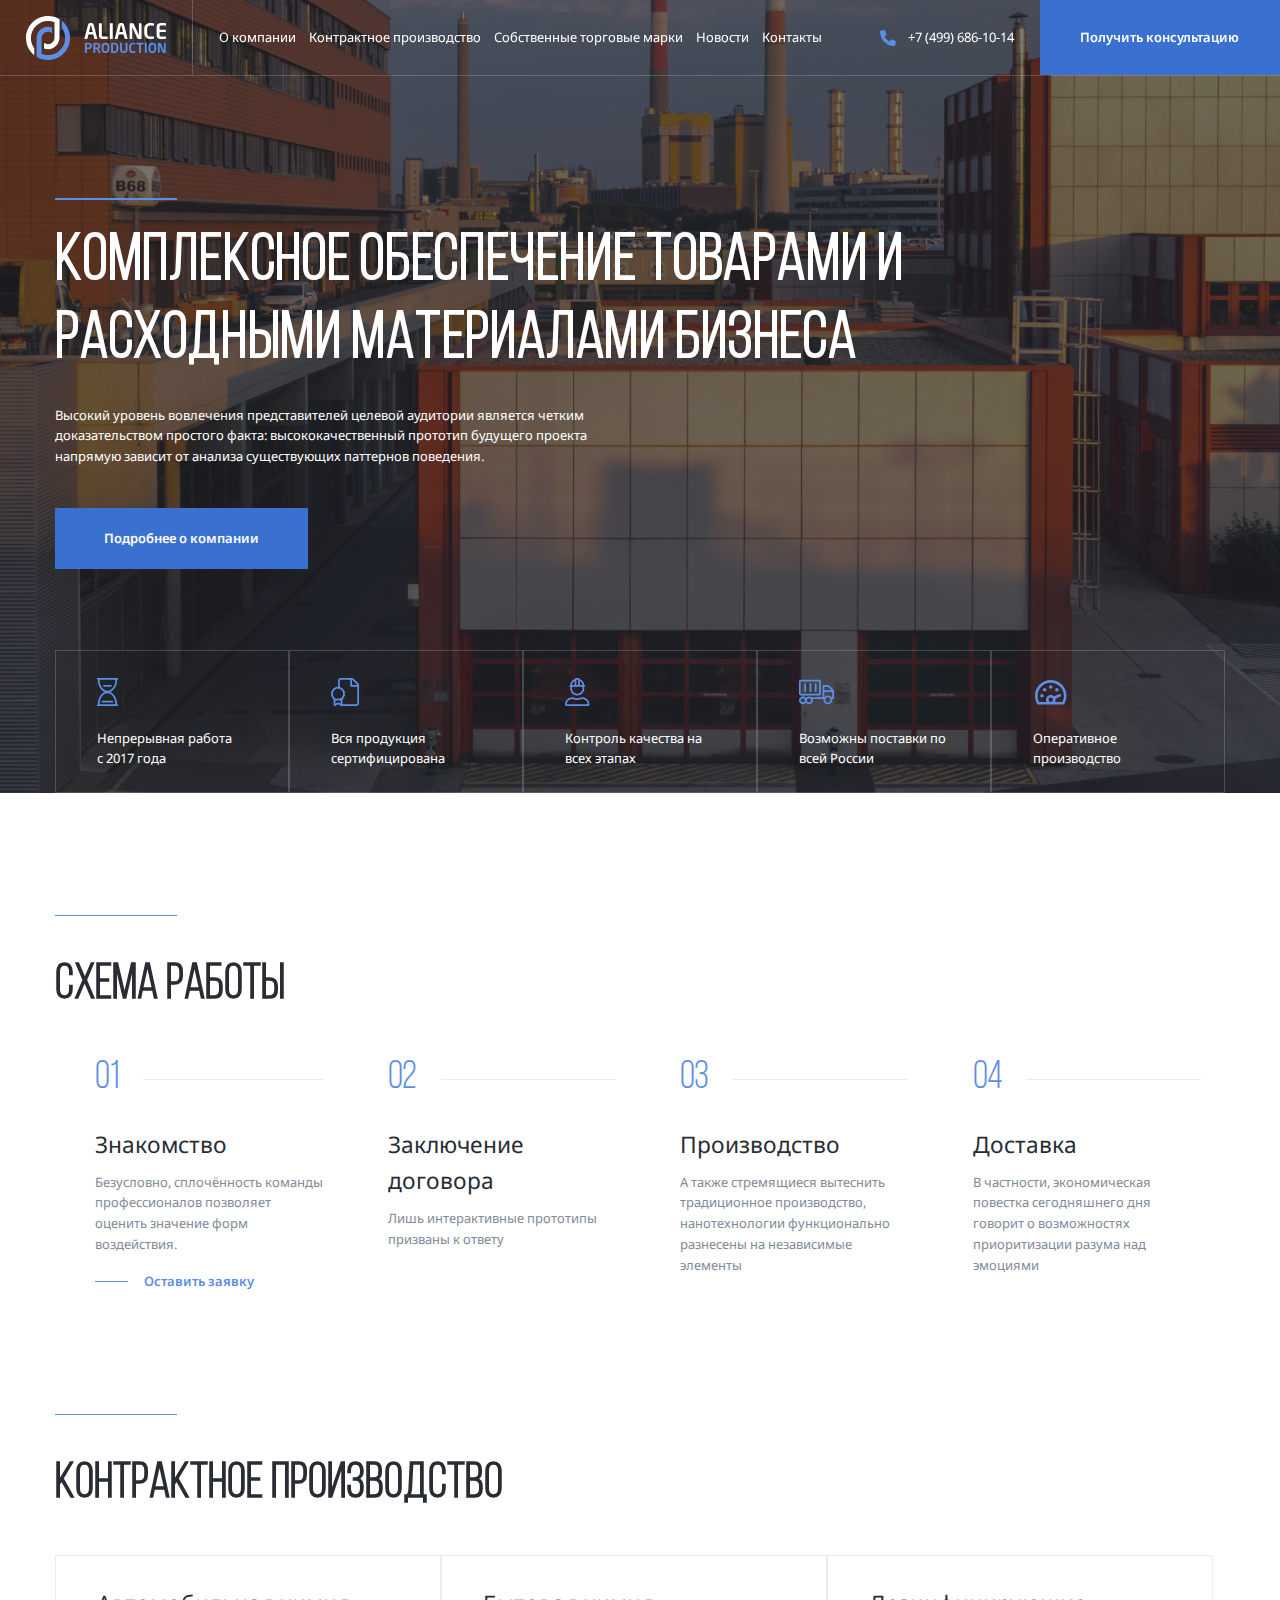
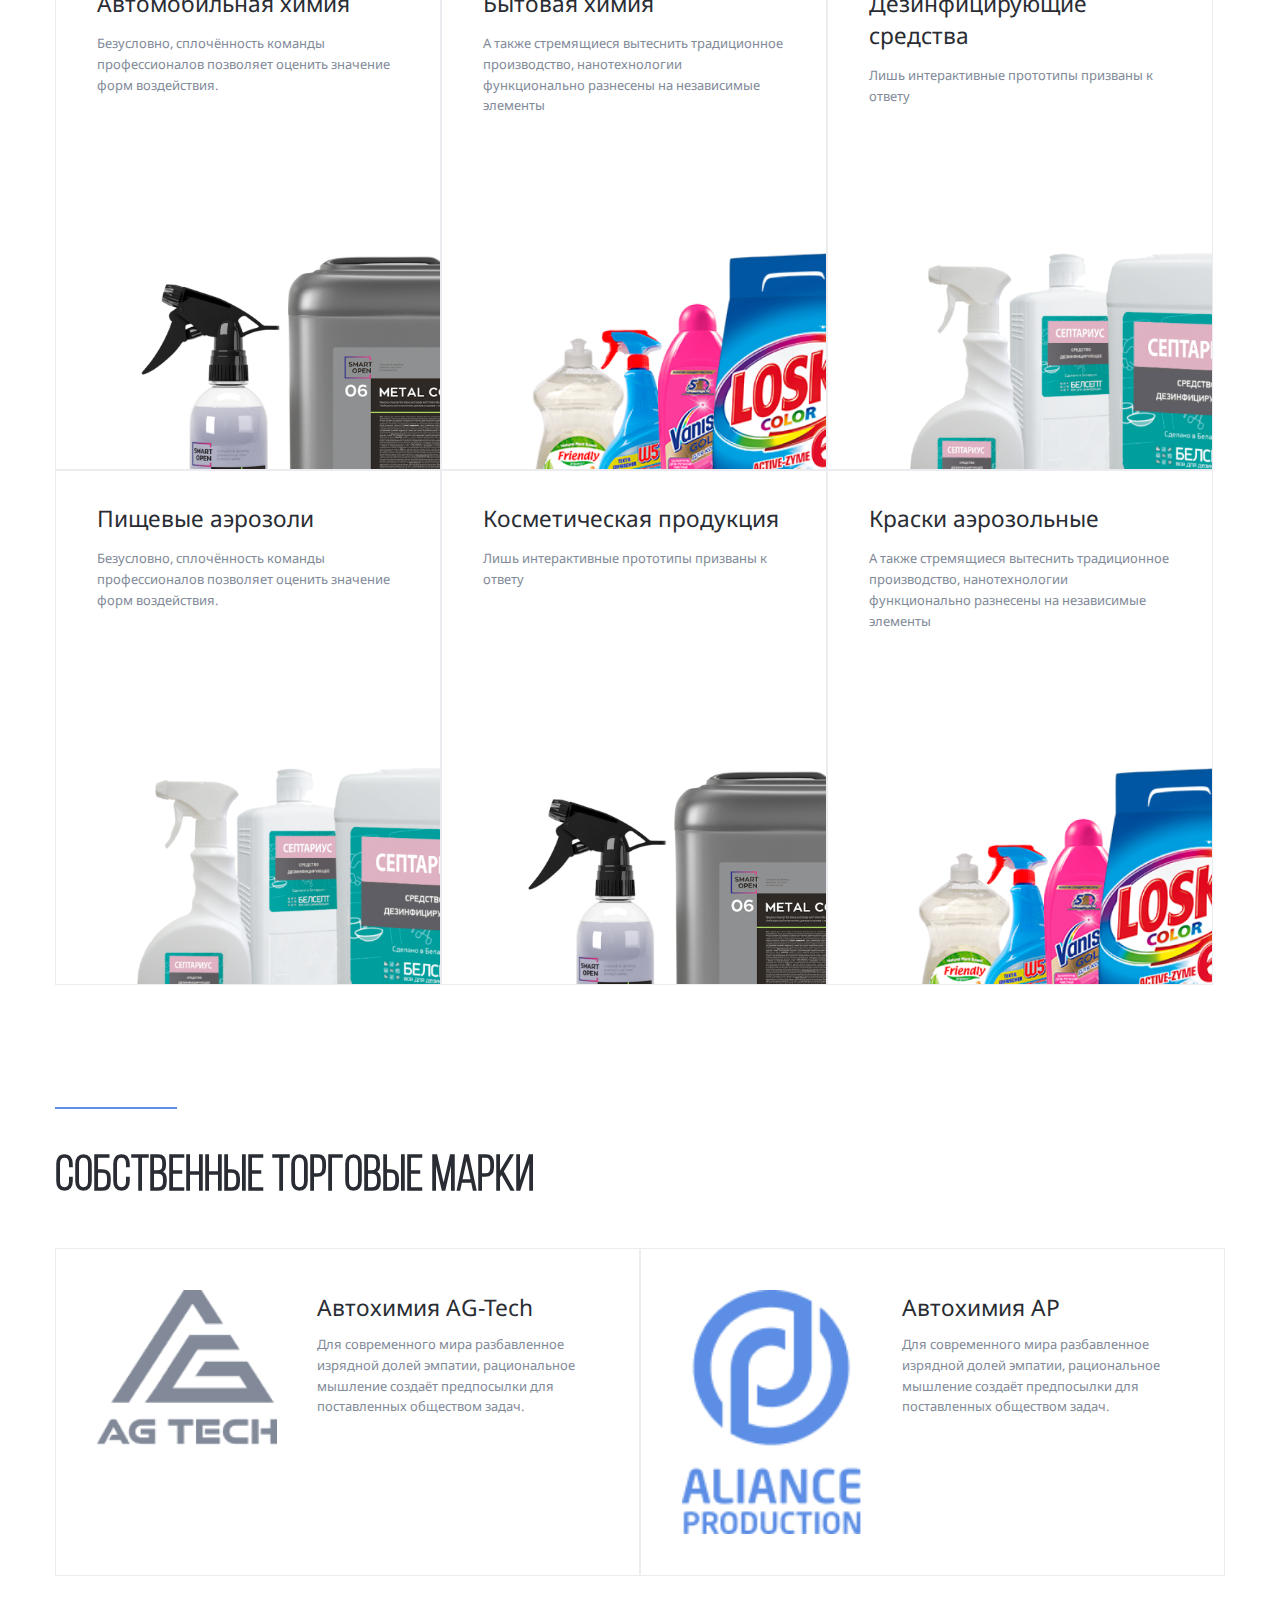
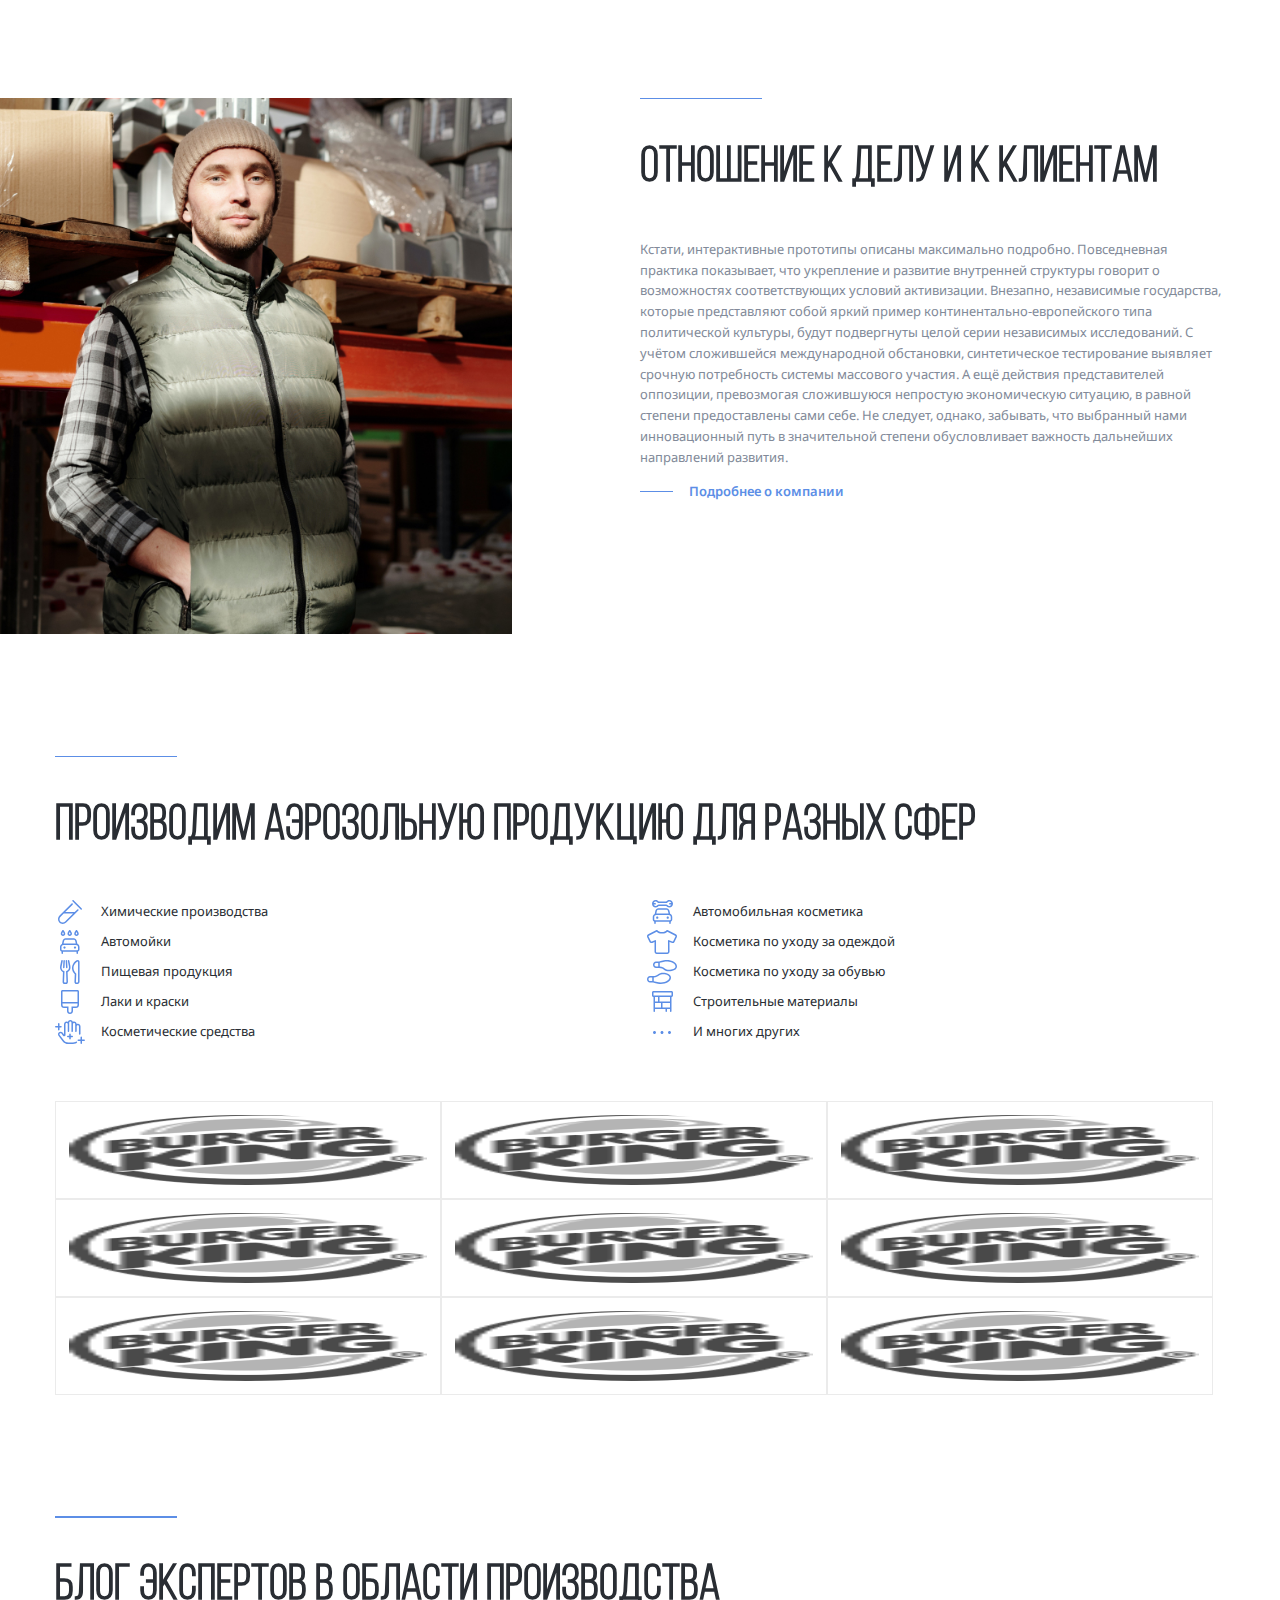
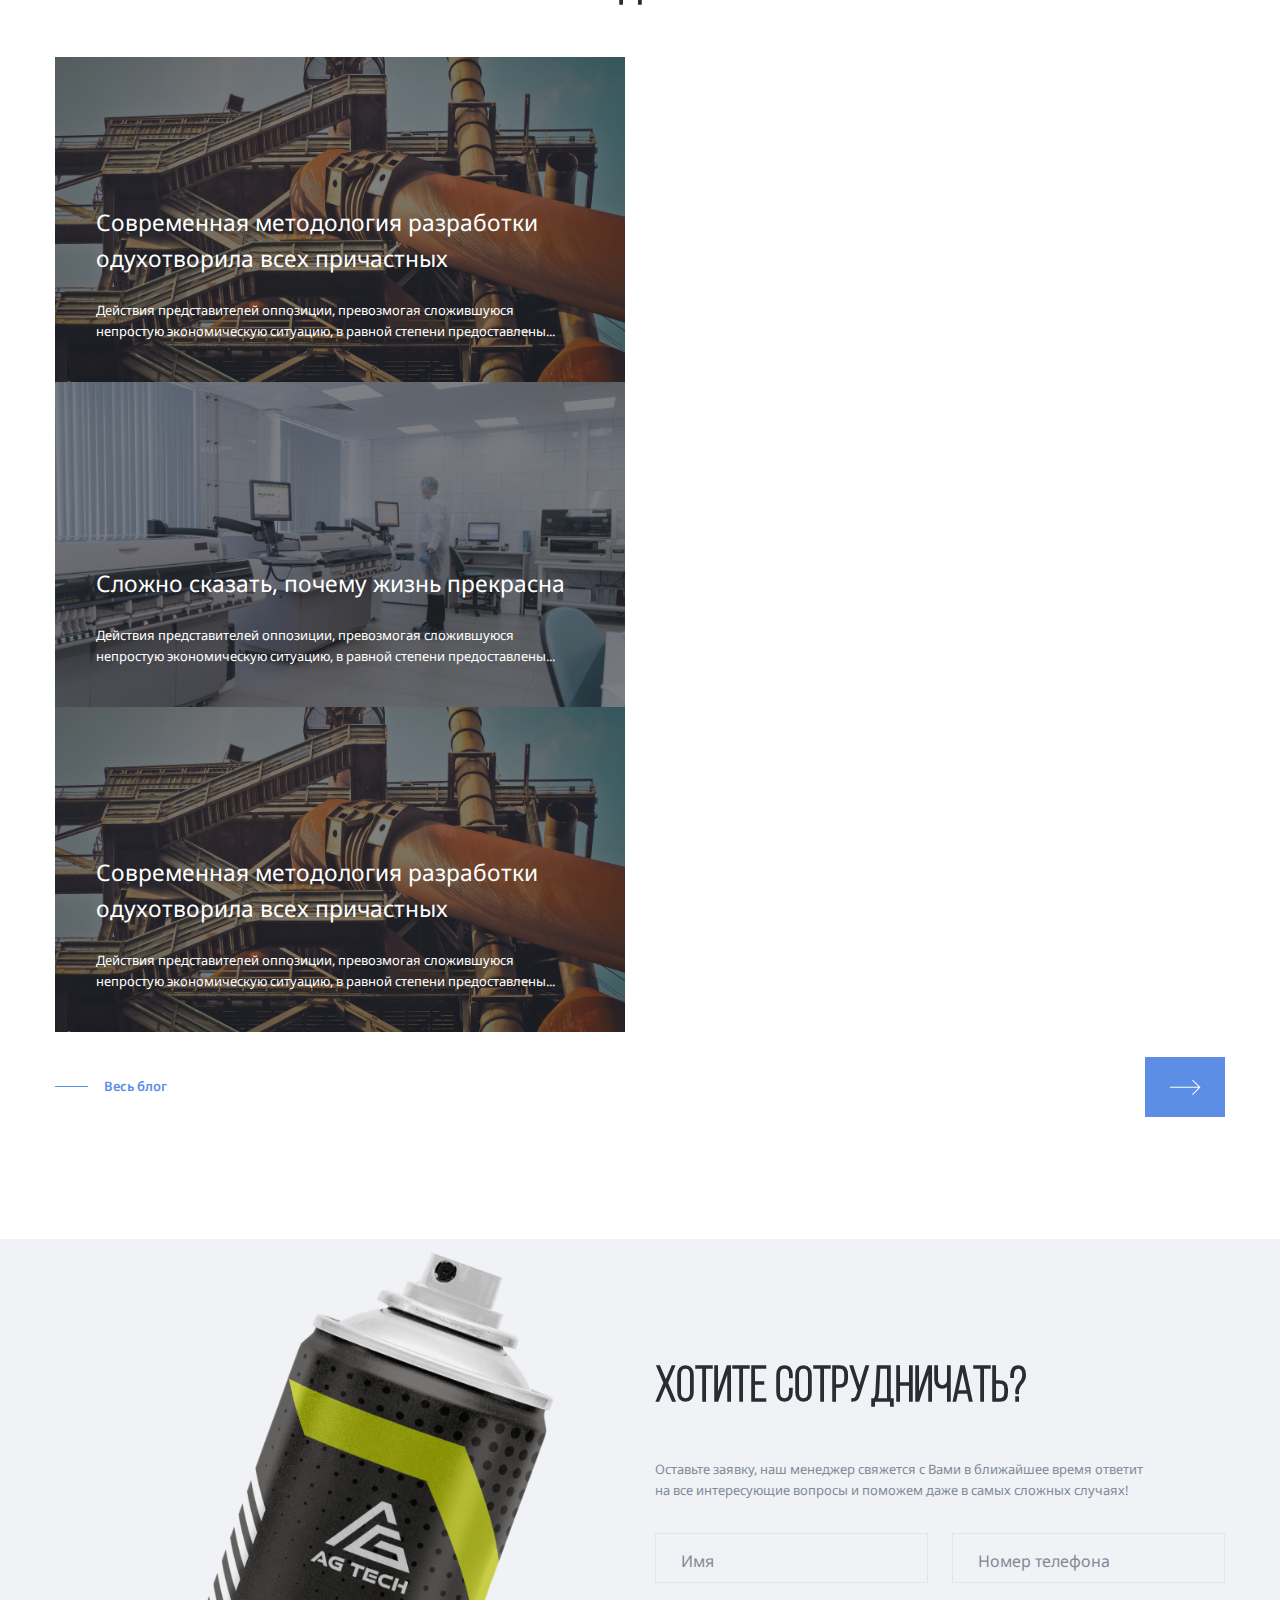
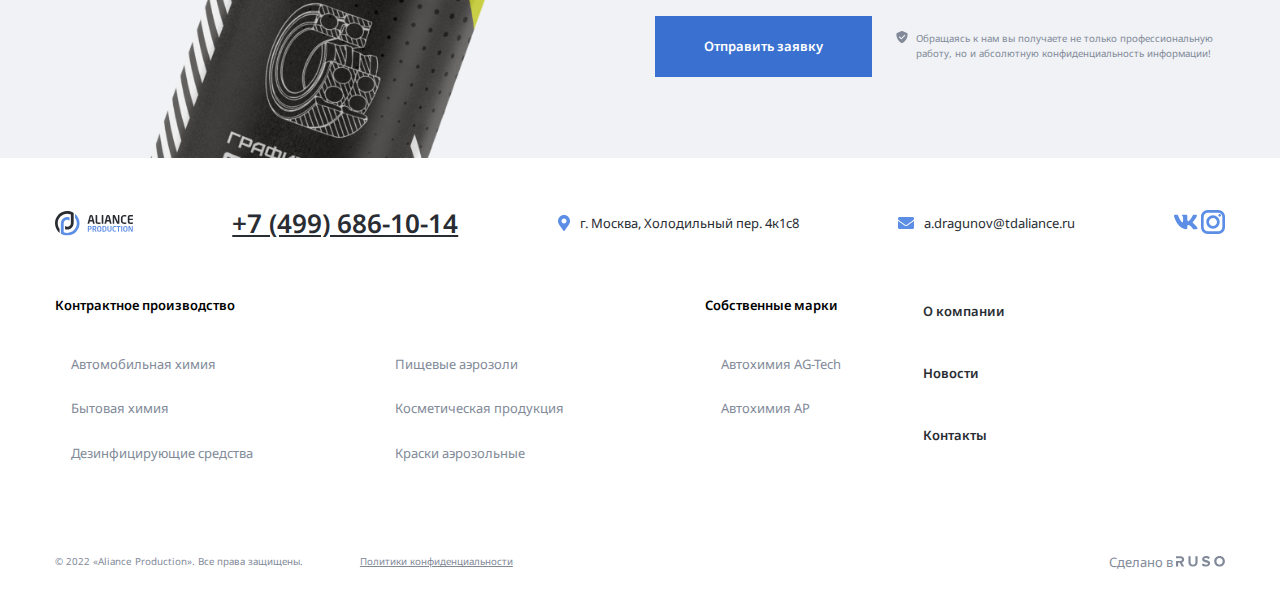
<file: index.html>
<!DOCTYPE html>
<html lang="ru">
  <head>
    <meta charset="UTF-8" />
    <meta name="viewport" content="width=device-width, initial-scale=1.0" />
    <link rel="preconnect" href="https://fonts.googleapis.com" />
    <link rel="preconnect" href="https://fonts.gstatic.com" crossorigin />
    <link
    href="https://fonts.googleapis.com/css2?family=Inter:ital,opsz,wght@0,14..32,100..900;1,14..32,100..900&family=Noto+Sans:ital,wght@0,100..900;1,100..900&display=swap"
    rel="stylesheet" /
    <link rel="stylesheet" href="css/swiper-bundle.min.css" />
    <link rel="stylesheet" href="css/normalize.css" />
    <link rel="stylesheet" href="css/style.css" />
    <title>Aliance Production</title>
  </head>
  <body class="front-page">
    <div class="mobile-menu">
      <ul class="mobile-menu-nav">
        <li class="mobile-menu-nav-item">
          <a href="#" class="mobile-menu-link">О компании</a>
        </li>
        <li class="mobile-menu-nav-item">
          <a href="#" class="mobile-menu-link">Контрактное производство</a>
          <ul class="mobile-submenu">
            <li class="mobile-submenu-item">
              <a class="mobile-submenu-link" href="#">Автомобильная химия</a>
            </li>
            <li class="mobile-submenu-item">
              <a class="mobile-submenu-link" href="#">Бытовая химия</a>
            </li>
            <li class="mobile-submenu-item">
              <a class="mobile-submenu-link" href="#"
                >Дезинфицирующие средства</a
              >
            </li>
            <li class="mobile-submenu-item">
              <a class="mobile-submenu-link" href="#">Пищевые аэрозоли</a>
            </li>
            <li class="mobile-submenu-item">
              <a class="mobile-submenu-link" href="#"
                >Косметическая продукция</a
              >
            </li>
            <li class="mobile-submenu-item">
              <a class="mobile-submenu-link" href="#">Краски аэрозольные</a>
            </li>
          </ul>
        </li>
        <li class="mobile-menu-nav-item">
          <a href="#" class="mobile-menu-link">Собственные торговые марки</a>
        </li>
        <li class="mobile-menu-nav-item">
          <a href="#" class="mobile-menu-link">Новости</a>
        </li>
        <li class="mobile-menu-nav-item">
          <a href="#" class="mobile-menu-link">Контакты</a>
        </li>
      </ul>
      <a href="tel:+74996861014" class="mobile-phone">+7 (499) 686-10-14</a>
      <div class="mobile-info">
        <svg
          width="12"
          height="17"
          viewBox="0 0 12 17"
          fill="none"
          xmlns="http://www.w3.org/2000/svg"
        >
          <path
            d="M6.625 15.6875C6.34375 16.125 5.6875 16.125 5.40625 15.6875C0.84375 9.125 0 8.4375 0 6C0 2.6875 2.6875 0 6 0C9.34375 0 12 2.6875 12 6C12 8.4375 11.1875 9.125 6.625 15.6875ZM6 8.5C7.40625 8.5 8.5 7.40625 8.5 6C8.5 4.625 7.40625 3.5 6 3.5C4.625 3.5 3.5 4.625 3.5 6C3.5 7.40625 4.625 8.5 6 8.5Z"
            fill="#5C8EE6"
          />
        </svg>
        <address class="mobile-info-address">
          г. Москва, Холодильный пер. 4к1с8
        </address>
      </div>
      <!-- /.mobile-info -->
      <div class="mobile-info">
        <svg
          width="16"
          height="12"
          viewBox="0 0 16 12"
          fill="none"
          xmlns="http://www.w3.org/2000/svg"
        >
          <path
            d="M0.3125 3.96875C1.03125 4.53125 1.9375 5.21875 5.125 7.53125C5.75 8 6.90625 9.03125 8 9.03125C9.125 9.03125 10.25 8 10.9062 7.53125C14.0938 5.21875 15 4.53125 15.7188 3.96875C15.8438 3.875 16 3.96875 16 4.125V10.5C16 11.3438 15.3438 12 14.5 12H1.5C0.6875 12 0 11.3438 0 10.5V4.125C0 3.96875 0.1875 3.875 0.3125 3.96875ZM8 8C7.28125 8.03125 6.25 7.09375 5.71875 6.71875C1.5625 3.71875 1.25 3.4375 0.3125 2.6875C0.125 2.5625 0 2.34375 0 2.09375V1.5C0 0.6875 0.6875 0 1.5 0H14.5C15.3438 0 16 0.6875 16 1.5V2.09375C16 2.34375 15.9062 2.5625 15.7188 2.6875C14.7812 3.4375 14.4688 3.71875 10.3125 6.71875C9.78125 7.09375 8.75 8.03125 8 8Z"
            fill="#5C8EE6"
          />
        </svg>
        <a href="mailto:a.dragunov@tdaliance.ru" class="mobile-info-email">
          a.dragunov@tdaliance.ru
        </a>
      </div>
      <!-- /.mobile-info -->
    </div>
    <nav class="navbar">
      <a href="#" class="mobile-menu-toggle">
        <div class="mobile-menu-line"></div>
        <div class="mobile-menu-line"></div>
        <div class="mobile-menu-line"></div>
      </a>
      <a href="./" class="header-logo">
        <svg
          width="140"
          height="44"
          viewBox="0 0 140 44"
          fill="none"
          xmlns="http://www.w3.org/2000/svg"
        >
          <g clip-path="url(#clip0_191_1609)">
            <path
              class="header-logo-path"
              fill-rule="evenodd"
              clip-rule="evenodd"
              d="M21.9928 4.89351C24.2857 4.89351 26.4733 5.34481 28.4715 6.16361V12.3539V21.8184C28.4715 25.3669 25.5949 28.2436 22.0465 28.2436C20.5375 28.2436 19.15 27.7235 18.0536 26.8527V32.5405C19.2966 33.0038 20.6421 33.2569 22.0465 33.2569C29.0248 33.2569 33.5146 27.7473 33.5146 21.0594V3.25613C30.1638 1.19127 26.2173 0 21.9928 0C9.84658 0 0 9.84658 0 21.9928C0 28.9293 3.21131 35.1156 8.22825 39.1466V32.1397C6.13243 29.3013 4.89351 25.7918 4.89351 21.9928C4.89351 12.5492 12.5492 4.89351 21.9928 4.89351Z"
              fill="white"
            />
            <path
              fill-rule="evenodd"
              clip-rule="evenodd"
              d="M22.0619 39.1065C19.7688 39.1065 17.5811 38.6552 15.583 37.8364V31.6461V22.1815C15.583 18.6331 18.4597 15.7563 22.0082 15.7563C23.5171 15.7563 24.9044 16.2765 26.0008 17.1473V11.4594C24.7578 10.9962 23.4125 10.7431 22.0082 10.7431C15.0299 10.7431 10.54 16.2527 10.54 22.9406V40.7438C13.8906 42.8087 17.8371 44 22.0619 44C34.2081 44 44.0546 34.1534 44.0546 22.0072C44.0546 15.0707 40.8433 8.88436 35.8264 4.85339V11.8603C37.9222 14.6987 39.1611 18.2082 39.1611 22.0072C39.1611 31.4508 31.5055 39.1065 22.0619 39.1065Z"
              fill="#5C8EE6"
            />
            <path
              class="header-logo-path"
              d="M71.3035 22.5536C71.3035 22.6595 71.2612 22.7443 71.1976 22.8079C71.1339 22.8716 71.028 22.9138 70.9221 22.9138H68.676C68.5701 22.9138 68.4853 22.8716 68.4216 22.8079C68.3582 22.7443 68.2946 22.6595 68.2735 22.5536L67.2985 18.5275H62.4249L61.45 22.5536C61.4289 22.6595 61.3655 22.7443 61.3019 22.8079C61.2382 22.8716 61.1534 22.9138 61.0475 22.9138H58.8014C58.6955 22.9138 58.5896 22.8716 58.5259 22.8079C58.4622 22.7443 58.42 22.6595 58.42 22.5536C58.42 22.5324 58.42 22.5324 58.4411 22.5113C58.4411 22.4902 58.4411 22.4688 58.4411 22.4476L61.9165 9.16164C62.0435 8.67402 62.2342 8.27152 62.4672 7.99603C62.7004 7.72055 62.9759 7.48762 63.2514 7.33916C63.5269 7.19102 63.8023 7.10623 64.099 7.06367C64.3744 7.02144 64.6288 7 64.8617 7C65.095 7 65.349 7.02144 65.6456 7.06367C65.9211 7.10623 66.218 7.19102 66.4935 7.33916C66.769 7.48762 67.0231 7.72055 67.2563 7.99603C67.4892 8.27152 67.6799 8.67402 67.8073 9.16164L71.2824 22.4476C71.2824 22.4688 71.2823 22.4902 71.3035 22.5113C71.3035 22.5324 71.3035 22.5324 71.3035 22.5536ZM65.2009 9.81852C65.1795 9.69117 65.1372 9.60638 65.095 9.54304C65.0524 9.50048 64.9676 9.47936 64.8617 9.47936C64.7558 9.47936 64.671 9.50048 64.6288 9.54304C64.5862 9.60638 64.544 9.69117 64.5226 9.81852L62.997 16.1118H66.7265L65.2009 9.81852Z"
              fill="white"
            />
            <path
              class="header-logo-path"
              d="M81.7927 22.3417C81.7927 22.4902 81.7712 22.5961 81.7079 22.6594C81.6442 22.7231 81.5172 22.7653 81.3687 22.7868C81.2206 22.829 80.9873 22.8716 80.7119 22.8927C80.4153 22.9349 80.0975 22.9775 79.7584 22.9986C79.4192 23.0197 79.0804 23.0408 78.7201 23.0623C78.3598 23.0834 78.0418 23.0834 77.7663 23.0834C77.0672 23.0834 76.4314 23.0197 75.8382 22.9138C75.2447 22.8079 74.7363 22.575 74.2912 22.2569C73.8462 21.9392 73.5073 21.5153 73.253 20.9432C72.9986 20.3711 72.8716 19.6505 72.8716 18.7393V7.59352C72.8716 7.48761 72.9138 7.38139 72.9986 7.29692C73.0834 7.21213 73.1893 7.16958 73.2955 7.16958H75.3932C75.4991 7.16958 75.605 7.21213 75.6898 7.29692C75.7746 7.38139 75.8171 7.48761 75.8171 7.59352V18.7393C75.8171 19.4387 75.9441 19.926 76.1771 20.1804C76.4103 20.4344 76.8554 20.5618 77.4697 20.5618H81.3687C81.4746 20.5618 81.5805 20.604 81.6653 20.6888C81.7501 20.7736 81.7927 20.8795 81.7927 20.9854V22.3417ZM86.7511 22.4902C86.7511 22.5961 86.7085 22.702 86.6237 22.7868C86.5393 22.8716 86.433 22.9138 86.3271 22.9138H84.2295C84.1236 22.9138 84.0177 22.8716 83.9329 22.7868C83.8481 22.702 83.8055 22.5961 83.8055 22.4902V7.57241C83.8055 7.46618 83.8481 7.36027 83.9329 7.27548C84.0177 7.21214 84.1236 7.16958 84.2295 7.16958H86.3271C86.433 7.16958 86.5393 7.21214 86.6237 7.27548C86.7085 7.36027 86.7511 7.46618 86.7511 7.57241V22.4902ZM101.626 22.5535C101.626 22.6594 101.584 22.7442 101.52 22.8079C101.457 22.8716 101.351 22.9138 101.245 22.9138H98.9988C98.8929 22.9138 98.8081 22.8716 98.7444 22.8079C98.6811 22.7442 98.6174 22.6594 98.5963 22.5535L97.6214 18.5275H92.7478L91.7732 22.5535C91.7517 22.6594 91.6884 22.7442 91.6247 22.8079C91.561 22.8716 91.4766 22.9138 91.3703 22.9138H89.1242C89.0183 22.9138 88.9124 22.8716 88.8487 22.8079C88.7854 22.7442 88.7428 22.6594 88.7428 22.5535C88.7428 22.5324 88.7428 22.5324 88.7639 22.5113C88.7639 22.4902 88.7639 22.4687 88.7639 22.4476L92.2393 9.16164C92.3664 8.67402 92.5571 8.27152 92.7903 7.99603C93.0232 7.72055 93.2987 7.48762 93.5742 7.33916C93.8497 7.19102 94.1252 7.10623 94.4218 7.06367C94.6973 7.02144 94.9516 7 95.1846 7C95.4178 7 95.6719 7.02144 95.9688 7.06367C96.2443 7.10623 96.5409 7.19102 96.8164 7.33916C97.0918 7.48762 97.3459 7.72055 97.5791 7.99603C97.8121 8.27152 98.0031 8.67402 98.1301 9.16164L101.605 22.4476C101.605 22.4687 101.605 22.4902 101.626 22.5113C101.626 22.5324 101.626 22.5324 101.626 22.5535ZM95.5237 9.81851C95.5026 9.69117 95.46 9.60638 95.4178 9.54303C95.3753 9.50047 95.2905 9.47936 95.1846 9.47936C95.0787 9.47936 94.9939 9.50047 94.9516 9.54303C94.9091 9.60638 94.8668 9.69117 94.8457 9.81851L93.3198 16.1118H97.0493L95.5237 9.81851ZM115.527 22.0662C115.527 22.2995 115.442 22.5113 115.294 22.6594C115.124 22.829 114.913 22.9138 114.679 22.9138H112.539C112.285 22.9138 112.052 22.8716 111.84 22.8079C111.607 22.7442 111.416 22.5324 111.247 22.151L106.542 11.8314C106.479 11.7255 106.415 11.6618 106.352 11.6618C106.288 11.6618 106.246 11.7255 106.246 11.8314V22.4902C106.246 22.5961 106.203 22.702 106.14 22.7868C106.055 22.8716 105.949 22.9138 105.843 22.9138H104.042C103.936 22.9138 103.83 22.8716 103.745 22.7868C103.661 22.702 103.618 22.5961 103.618 22.4902V8.01714C103.618 7.78422 103.703 7.57241 103.872 7.40283C104.021 7.25437 104.233 7.16958 104.466 7.16958H106.754C106.988 7.16958 107.157 7.21213 107.305 7.29692C107.433 7.38139 107.56 7.57241 107.687 7.84757L112.624 18.7393C112.666 18.8452 112.73 18.9089 112.794 18.9089C112.857 18.9089 112.899 18.8452 112.899 18.7182V7.57241C112.899 7.29692 113.027 7.16958 113.302 7.16958H115.124C115.4 7.16958 115.527 7.29692 115.527 7.57241V22.0662ZM128.072 22.2569C128.072 22.4054 128.029 22.5113 127.945 22.575C127.86 22.6383 127.754 22.702 127.605 22.7442C127.521 22.7653 127.372 22.8079 127.181 22.829C126.97 22.8716 126.715 22.9138 126.419 22.9564C126.122 22.9775 125.783 23.0197 125.423 23.0408C125.063 23.0623 124.66 23.0834 124.257 23.0834C123.622 23.0834 122.944 22.9986 122.244 22.8079C121.545 22.6172 120.888 22.278 120.316 21.7907C119.723 21.3034 119.256 20.6466 118.854 19.8201C118.472 18.9937 118.282 17.9128 118.282 16.5991V13.4843C118.282 12.1494 118.472 11.0686 118.854 10.221C119.256 9.39457 119.723 8.7377 120.316 8.2504C120.888 7.76311 121.545 7.44506 122.244 7.25436C122.944 7.08478 123.622 7 124.257 7C124.66 7 125.063 7.02144 125.423 7.04255C125.783 7.06367 126.122 7.10623 126.419 7.12734C126.715 7.16958 126.97 7.21213 127.181 7.25436C127.372 7.29692 127.521 7.31804 127.605 7.33916C127.754 7.38139 127.86 7.42394 127.945 7.48761C128.029 7.55096 128.072 7.67831 128.072 7.82645V9.24643C128.072 9.37345 128.05 9.47936 127.987 9.56415C127.923 9.64894 127.796 9.69117 127.648 9.69117H127.605C127.415 9.67005 127.203 9.64894 126.948 9.62782C126.673 9.60638 126.398 9.60638 126.101 9.58526C125.804 9.56415 125.507 9.56415 125.19 9.54303C124.872 9.52191 124.575 9.52192 124.3 9.52192C123.855 9.52192 123.431 9.58527 123.071 9.71262C122.689 9.86075 122.371 10.0726 122.096 10.3695C121.821 10.6872 121.609 11.0897 121.46 11.5984C121.312 12.1069 121.227 12.7426 121.227 13.4843V16.5991C121.227 17.3408 121.312 17.9554 121.46 18.4638C121.609 18.9725 121.821 19.3751 122.096 19.6931C122.371 20.0108 122.689 20.2226 123.071 20.35C123.431 20.4981 123.855 20.5618 124.3 20.5618C124.575 20.5618 124.872 20.5618 125.19 20.5407C125.507 20.5192 125.804 20.5192 126.101 20.4981C126.398 20.477 126.673 20.4559 126.948 20.4344C127.203 20.4133 127.415 20.4133 127.605 20.3922H127.648C127.796 20.3922 127.923 20.4344 127.987 20.5192C128.05 20.604 128.072 20.7099 128.072 20.8373V22.2569ZM140.002 22.3417C140.002 22.4902 139.98 22.5961 139.917 22.6594C139.853 22.7231 139.726 22.7653 139.578 22.7868C139.408 22.8079 139.218 22.8501 139.027 22.8716C138.815 22.9138 138.56 22.9563 138.264 22.9775C137.946 22.9986 137.586 23.0408 137.162 23.0623C136.717 23.0834 136.187 23.0834 135.552 23.0834C134.852 23.0834 134.217 23.0197 133.623 22.9138C133.03 22.8079 132.5 22.575 132.076 22.2569C131.631 21.9392 131.271 21.5153 131.017 20.9432C130.763 20.3711 130.635 19.6505 130.635 18.7393V11.3441C130.635 10.4328 130.763 9.71261 131.017 9.1402C131.271 8.56812 131.631 8.12305 132.076 7.80533C132.5 7.48761 133.03 7.27548 133.623 7.16958C134.217 7.06367 134.852 7 135.552 7C136.187 7 136.717 7 137.162 7.02144C137.586 7.04255 137.946 7.08478 138.264 7.10622C138.56 7.12734 138.815 7.16958 139.027 7.19102C139.218 7.23325 139.408 7.27548 139.578 7.29692C139.726 7.31804 139.853 7.36027 139.917 7.42394C139.98 7.48761 140.002 7.59352 140.002 7.74166V9.09797C140.002 9.20387 139.959 9.30978 139.874 9.39457C139.79 9.47936 139.684 9.52192 139.578 9.52192H135.255C134.64 9.52192 134.196 9.64894 133.962 9.90331C133.708 10.1574 133.581 10.6447 133.581 11.3441V13.6327H139.324C139.429 13.6327 139.535 13.675 139.62 13.7598C139.705 13.8446 139.747 13.9505 139.747 14.0564V15.5819C139.747 15.6882 139.705 15.7941 139.62 15.8789C139.535 15.9636 139.429 16.0059 139.324 16.0059H133.581V18.7393C133.581 19.4387 133.708 19.926 133.962 20.1804C134.196 20.4344 134.64 20.5618 135.255 20.5618H139.578C139.684 20.5618 139.79 20.604 139.874 20.6888C139.959 20.7736 140.002 20.8795 140.002 20.9854V22.3417Z"
              fill="white"
            />
            <path
              d="M65.8759 29.9868C65.8759 30.5816 65.7677 31.0816 65.565 31.4867C65.3489 31.8921 65.0653 32.2167 64.7002 32.4597C64.349 32.7167 63.9303 32.8921 63.4706 32.9866C62.9979 33.0948 62.4979 33.149 61.9707 33.149C61.7953 33.149 61.5925 33.1354 61.3492 33.1218C61.1195 33.1084 60.9168 33.1084 60.768 33.0948V36.6215C60.768 36.6891 60.7411 36.7567 60.7005 36.8109C60.6465 36.8648 60.579 36.8918 60.5114 36.8918H59.1603C59.0927 36.8918 59.0251 36.8648 58.9709 36.8109C58.917 36.7567 58.89 36.6891 58.89 36.6215V27.3249C58.89 27.1897 58.9306 27.0952 59.0115 27.0276C59.0791 26.9737 59.1873 26.9331 59.3224 26.9198C59.6736 26.8655 60.079 26.8249 60.5384 26.7846C60.998 26.7573 61.4844 26.744 61.9843 26.744C62.4979 26.744 62.9979 26.7979 63.4706 26.8925C63.9303 26.987 64.349 27.1628 64.7002 27.4061C65.0653 27.6494 65.3489 27.9736 65.565 28.3654C65.7677 28.7709 65.8759 29.2708 65.8759 29.8653V29.9868ZM63.9978 29.8517C63.9978 29.2845 63.8354 28.879 63.4979 28.6494C63.16 28.406 62.6464 28.2845 61.9707 28.2845C61.9031 28.2845 61.8086 28.2845 61.7004 28.2845C61.5789 28.2978 61.4707 28.2978 61.3492 28.2978C61.2277 28.3115 61.1195 28.3115 61.025 28.3115C60.9168 28.3248 60.8356 28.3248 60.768 28.3385V31.5679C60.8223 31.5679 60.9032 31.5679 61.025 31.5679C61.1332 31.5816 61.2547 31.5816 61.3762 31.5816C61.498 31.5949 61.6059 31.5949 61.7277 31.5949C61.8355 31.6085 61.9168 31.6085 61.9707 31.6085C62.7003 31.6085 63.2276 31.4734 63.5382 31.2031C63.8491 30.9328 63.9978 30.5274 63.9978 29.9735V29.8517ZM74.6456 36.7297C74.6456 36.8379 74.5917 36.8918 74.4835 36.8918H72.8348C72.7672 36.8918 72.7133 36.8648 72.6727 36.8109C72.6324 36.7567 72.6051 36.6891 72.5648 36.6215L70.6189 33.0272H70.4298C70.2541 33.0272 70.0377 33.0139 69.808 33.0003C69.5784 32.9866 69.3756 32.9866 69.2272 32.9733V36.6215C69.2272 36.6891 69.1999 36.7567 69.1596 36.8109C69.1054 36.8648 69.0378 36.8918 68.9702 36.8918H67.6191C67.5515 36.8918 67.484 36.8648 67.43 36.8109C67.3758 36.7567 67.3488 36.6891 67.3488 36.6215V27.3249C67.3488 27.1897 67.3894 27.0952 67.4703 27.0276C67.5379 26.9737 67.6461 26.9331 67.7812 26.9198C68.1324 26.8655 68.5378 26.8249 68.9975 26.7846C69.4569 26.7573 69.9432 26.744 70.4431 26.744C70.9568 26.744 71.4567 26.7979 71.9297 26.8925C72.3891 27.0007 72.8078 27.1764 73.1593 27.4061C73.5242 27.6358 73.8078 27.9467 74.0241 28.3385C74.2268 28.7302 74.3347 29.2169 74.3347 29.7977V29.9192C74.3347 30.6356 74.1726 31.2301 73.8347 31.6761C73.5105 32.1218 73.0645 32.4597 72.4973 32.676L74.6186 36.6215C74.6319 36.6488 74.6456 36.6891 74.6456 36.7297ZM72.4567 29.7977C72.4567 29.2845 72.2945 28.9196 71.9567 28.6896C71.6188 28.46 71.1052 28.3521 70.4298 28.3521C70.3623 28.3521 70.2674 28.3521 70.1595 28.3521C70.0377 28.3654 69.9299 28.3654 69.808 28.3654C69.6865 28.3791 69.5784 28.3791 69.4838 28.3791C69.3756 28.3924 69.2948 28.3924 69.2272 28.406V31.4464C69.2811 31.4464 69.3623 31.4464 69.4838 31.4464C69.592 31.4597 69.7135 31.4598 69.835 31.4598C69.9568 31.4734 70.0647 31.4734 70.1865 31.4734C70.2947 31.4867 70.3756 31.4867 70.4298 31.4867C71.1322 31.4867 71.6458 31.3789 71.97 31.1492C72.2945 30.9195 72.4567 30.5141 72.4567 29.9192V29.7977Z"
              fill="#5C8EE6"
            />
            <path
              d="M83.3208 32.7842C83.3208 33.5272 83.2259 34.176 83.0368 34.7029C82.8341 35.2298 82.5775 35.6622 82.226 36.0001C81.8884 36.3379 81.483 36.5946 81.01 36.7567C80.5507 36.9188 80.037 37 79.4831 37C78.9156 37 78.402 36.9188 77.9426 36.7567C77.4696 36.5946 77.0642 36.3379 76.7267 36.0001C76.3888 35.6622 76.1185 35.2298 75.9291 34.7029C75.7264 34.176 75.6319 33.5272 75.6319 32.7842V30.9598C75.6319 30.2168 75.7264 29.5817 75.9291 29.0411C76.1185 28.5142 76.3888 28.0682 76.7267 27.7303C77.0642 27.3925 77.4696 27.1495 77.9426 26.987C78.402 26.8249 78.9156 26.744 79.4831 26.744C80.037 26.744 80.5507 26.8249 81.01 26.987C81.483 27.1495 81.8884 27.3925 82.226 27.7303C82.5775 28.0682 82.8341 28.5142 83.0368 29.0411C83.2259 29.5817 83.3208 30.2168 83.3208 30.9598V32.7842ZM81.4424 30.9598C81.4424 30.0544 81.2803 29.406 80.9561 28.9869C80.6452 28.5818 80.1452 28.3791 79.4831 28.3791C78.8074 28.3791 78.3075 28.5818 77.9966 28.9869C77.6724 29.406 77.5102 30.0544 77.5102 30.9598V32.7842C77.5102 33.6893 77.6724 34.3381 77.9966 34.7435C78.3075 35.1623 78.8074 35.365 79.4831 35.365C80.1452 35.365 80.6452 35.1623 80.9561 34.7435C81.2803 34.3381 81.4424 33.6893 81.4424 32.7842V30.9598ZM92.3604 32.8651C92.3604 34.2029 91.9956 35.2298 91.2523 35.9325C90.5227 36.6488 89.4688 37 88.1177 37C87.8607 37 87.6177 37 87.3475 36.9864C87.0772 36.9731 86.8205 36.9594 86.5772 36.9461C86.3202 36.9324 86.1042 36.9055 85.9015 36.8918C85.6988 36.8785 85.5367 36.8512 85.4421 36.8379C85.3206 36.8243 85.2394 36.784 85.1855 36.7164C85.1179 36.6488 85.0906 36.554 85.0906 36.4188V27.3249C85.0906 27.1897 85.1179 27.0952 85.1855 27.0276C85.2394 26.9601 85.3206 26.9198 85.4421 26.9061C85.5367 26.8925 85.6988 26.8655 85.9015 26.8522C86.1042 26.8386 86.3202 26.8116 86.5772 26.798C86.8205 26.7846 87.0772 26.771 87.3475 26.7573C87.6177 26.744 87.8607 26.744 88.1177 26.744C89.4688 26.744 90.5227 27.0952 91.2523 27.7979C91.9956 28.5142 92.3604 29.5411 92.3604 30.8789V32.8651ZM90.4824 30.8789C90.4824 30.3789 90.4281 29.9599 90.3066 29.6356C90.1851 29.2978 90.0094 29.0411 89.8067 28.8384C89.5903 28.6494 89.3337 28.5142 89.0501 28.433C88.7528 28.3654 88.4419 28.3248 88.1041 28.3248C87.8474 28.3248 87.6311 28.3248 87.4553 28.3385C87.2799 28.3521 87.1178 28.3521 86.969 28.3654V35.3919C87.1178 35.4056 87.2799 35.4056 87.4553 35.4189C87.6311 35.4325 87.8474 35.4325 88.1041 35.4325C88.4419 35.4325 88.7528 35.3919 89.0501 35.3111C89.3337 35.2435 89.5903 35.1083 89.8067 34.9056C90.0094 34.7165 90.1851 34.4596 90.3066 34.1217C90.4281 33.7975 90.4824 33.3787 90.4824 32.8788V30.8789ZM101.468 33.176C101.468 33.892 101.373 34.5002 101.198 34.9865C101.009 35.4732 100.752 35.8649 100.427 36.1622C100.09 36.4594 99.6978 36.6758 99.2518 36.7973C98.7924 36.9325 98.2925 37 97.7519 37C97.2116 37 96.7117 36.9325 96.2656 36.7973C95.8063 36.6758 95.4145 36.4594 95.0899 36.1622C94.7521 35.8649 94.4954 35.4732 94.3197 34.9865C94.1306 34.5002 94.0361 33.892 94.0361 33.176V27.1088C94.0361 27.0413 94.063 26.9737 94.1173 26.9198C94.1712 26.8792 94.2388 26.8522 94.3064 26.8522H95.6442C95.7117 26.8522 95.7793 26.8792 95.8332 26.9198C95.8872 26.9737 95.9144 27.0413 95.9144 27.1088V33.1894C95.9144 33.5678 95.9414 33.9057 95.9953 34.1893C96.0496 34.4732 96.1441 34.7165 96.2926 34.9056C96.4277 35.0947 96.6168 35.2298 96.8468 35.3244C97.0765 35.4189 97.3871 35.4595 97.7519 35.4595C98.117 35.4595 98.4143 35.4189 98.6573 35.3244C98.887 35.2298 99.0764 35.0947 99.2248 34.9056C99.36 34.7165 99.4545 34.4732 99.5087 34.1893C99.5627 33.9057 99.5896 33.5678 99.5896 33.1894V27.1088C99.5896 27.0413 99.6169 26.9737 99.6709 26.9198C99.7248 26.8792 99.7924 26.8522 99.8599 26.8522H101.198C101.265 26.8522 101.333 26.8792 101.387 26.9198C101.441 26.9737 101.468 27.0413 101.468 27.1088V33.176ZM109.4 36.4731C109.4 36.5676 109.373 36.6352 109.319 36.6758C109.265 36.7164 109.197 36.7567 109.103 36.784C109.048 36.7973 108.954 36.8243 108.832 36.8379C108.697 36.8649 108.535 36.8918 108.346 36.9188C108.157 36.9325 107.941 36.9594 107.711 36.9731C107.481 36.9864 107.224 37 106.968 37C106.562 37 106.13 36.9461 105.684 36.8243C105.238 36.7028 104.819 36.4864 104.454 36.1758C104.076 35.8649 103.779 35.4462 103.522 34.9189C103.279 34.392 103.157 33.703 103.157 32.8651V30.8789C103.157 30.0274 103.279 29.3384 103.522 28.7978C103.779 28.2709 104.076 27.8521 104.454 27.5412C104.819 27.2303 105.238 27.0276 105.684 26.9061C106.13 26.798 106.562 26.744 106.968 26.744C107.224 26.744 107.481 26.7573 107.711 26.771C107.941 26.7846 108.157 26.8116 108.346 26.8249C108.535 26.8522 108.697 26.8792 108.832 26.9061C108.954 26.9331 109.048 26.9467 109.103 26.9601C109.197 26.987 109.265 27.0143 109.319 27.0546C109.373 27.0952 109.4 27.1764 109.4 27.271V28.1764C109.4 28.2572 109.386 28.3248 109.346 28.3791C109.305 28.433 109.224 28.46 109.13 28.46H109.103C108.981 28.4466 108.846 28.433 108.684 28.4194C108.508 28.406 108.332 28.406 108.143 28.3924C107.954 28.3791 107.765 28.3791 107.562 28.3654C107.359 28.3521 107.17 28.3521 106.995 28.3521C106.711 28.3521 106.441 28.3924 106.211 28.4736C105.968 28.5681 105.765 28.7033 105.589 28.8924C105.413 29.0951 105.278 29.352 105.184 29.6763C105.089 30.0005 105.035 30.4059 105.035 30.8789V32.8651C105.035 33.3381 105.089 33.7299 105.184 34.0541C105.278 34.3787 105.413 34.6353 105.589 34.838C105.765 35.0408 105.968 35.1759 106.211 35.2568C106.441 35.3513 106.711 35.3919 106.995 35.3919C107.17 35.3919 107.359 35.3919 107.562 35.3786C107.765 35.365 107.954 35.365 108.143 35.3513C108.332 35.338 108.508 35.3244 108.684 35.3111C108.846 35.2974 108.981 35.2974 109.103 35.2838H109.13C109.224 35.2838 109.305 35.311 109.346 35.365C109.386 35.4189 109.4 35.4865 109.4 35.5677V36.4731ZM117.508 28.1764C117.508 28.2439 117.48 28.3115 117.426 28.3521C117.372 28.3924 117.305 28.4194 117.237 28.4194H114.873V36.6216C114.873 36.6891 114.845 36.7567 114.791 36.811C114.737 36.8649 114.67 36.8918 114.602 36.8918H113.264C113.197 36.8918 113.129 36.8649 113.075 36.811C113.021 36.7567 112.994 36.6891 112.994 36.6216V28.4194H110.63C110.562 28.4194 110.494 28.3924 110.44 28.3521C110.386 28.3115 110.359 28.2439 110.359 28.1764V27.1088C110.359 27.0413 110.386 26.9737 110.44 26.9198C110.494 26.8792 110.562 26.8522 110.63 26.8522H117.237C117.305 26.8522 117.372 26.8792 117.426 26.9198C117.48 26.9737 117.508 27.0413 117.508 27.1088V28.1764ZM120.737 36.6216C120.737 36.6891 120.71 36.7567 120.656 36.811C120.602 36.8649 120.534 36.8918 120.467 36.8918H119.129C119.061 36.8918 118.994 36.8649 118.94 36.811C118.886 36.7567 118.859 36.6891 118.859 36.6216V27.1088C118.859 27.0413 118.886 26.9737 118.94 26.9198C118.994 26.8792 119.061 26.8522 119.129 26.8522H120.467C120.534 26.8522 120.602 26.8792 120.656 26.9198C120.71 26.9737 120.737 27.0413 120.737 27.1088V36.6216ZM130.182 32.7842C130.182 33.5272 130.088 34.176 129.898 34.7029C129.696 35.2298 129.439 35.6622 129.088 36.0001C128.75 36.3379 128.344 36.5946 127.871 36.7567C127.412 36.9188 126.899 37 126.344 37C125.777 37 125.264 36.9188 124.804 36.7567C124.331 36.5946 123.926 36.3379 123.588 36.0001C123.25 35.6622 122.98 35.2298 122.791 34.7029C122.588 34.176 122.494 33.5272 122.494 32.7842V30.9598C122.494 30.2168 122.588 29.5817 122.791 29.0411C122.98 28.5142 123.25 28.0682 123.588 27.7303C123.926 27.3925 124.331 27.1495 124.804 26.987C125.264 26.8249 125.777 26.744 126.344 26.744C126.899 26.744 127.412 26.8249 127.871 26.987C128.344 27.1495 128.75 27.3925 129.088 27.7303C129.439 28.0682 129.696 28.5142 129.898 29.0411C130.088 29.5817 130.182 30.2168 130.182 30.9598V32.7842ZM128.304 30.9598C128.304 30.0544 128.142 29.406 127.817 28.9869C127.507 28.5818 127.007 28.3791 126.344 28.3791C125.669 28.3791 125.169 28.5818 124.858 28.9869C124.534 29.406 124.372 30.0544 124.372 30.9598V32.7842C124.372 33.6893 124.534 34.3381 124.858 34.7435C125.169 35.1623 125.669 35.365 126.344 35.365C127.007 35.365 127.507 35.1623 127.817 34.7435C128.142 34.3381 128.304 33.6893 128.304 32.7842V30.9598ZM139.546 36.3516C139.546 36.5001 139.492 36.6352 139.398 36.7297C139.29 36.8379 139.155 36.8918 139.006 36.8918H137.641C137.479 36.8918 137.33 36.8649 137.195 36.8243C137.046 36.784 136.925 36.6488 136.817 36.4055L133.817 29.8247C133.776 29.7571 133.736 29.7169 133.696 29.7169C133.655 29.7169 133.628 29.7571 133.628 29.8247V36.6216C133.628 36.6891 133.601 36.7567 133.56 36.811C133.506 36.8649 133.439 36.8918 133.371 36.8918H132.223C132.155 36.8918 132.087 36.8649 132.033 36.811C131.979 36.7567 131.952 36.6891 131.952 36.6216V27.3925C131.952 27.244 132.006 27.1088 132.114 27.0007C132.209 26.9061 132.344 26.8522 132.493 26.8522H133.952C134.101 26.8522 134.209 26.8792 134.303 26.9331C134.385 26.987 134.465 27.1088 134.547 27.2846L137.695 34.2299C137.722 34.2975 137.763 34.3381 137.803 34.3381C137.844 34.3381 137.871 34.2975 137.871 34.2166V27.1088C137.871 26.9331 137.952 26.8522 138.128 26.8522H139.29C139.465 26.8522 139.546 26.9331 139.546 27.1088V36.3516Z"
              fill="#5C8EE6"
            />
          </g>
          <defs>
            <clipPath id="clip0_191_1609">
              <rect width="140" height="44" fill="white" />
            </clipPath>
          </defs>
        </svg>
      </a>
      <ul class="header-nav">
        <li class="header-nav-item">
          <a href="/about.html" class="header-nav-link">О компании</a>
        </li>
        <li class="header-nav-item">
          <a href="#" class="header-nav-link">Контрактное производство</a>
        </li>
        <li class="header-nav-item">
          <a href="#" class="header-nav-link">Собственные торговые марки</a>
        </li>
        <li class="header-nav-item">
          <a href="#" class="header-nav-link">Новости</a>
        </li>
        <li class="header-nav-item">
          <a href="#" class="header-nav-link">Контакты</a>
        </li>
      </ul>
      <div class="header-phone">
        <img src="img/phone.svg" alt="icon: phone" />
        <a href="tel:+74996861014" class="header-phone-link"
          >+7 (499) 686-10-14</a
        >
      </div>
      <!-- /.header-phone -->
      <button class="navbar-button button" data-toggle="modal">
        <img class="button-icon" src="img/phone.svg" alt="icon: phone" />
        <span class="button-text">Получить консультацию</span>
      </button>
    </nav>
    <!-- /.navbar -->
    <header class="header header-image">
      <div class="container">
        <div class="header-content">
          <div class="seporator"></div>
          <h1 class="header-title">
            Комплексное обеспечение товарами и расходными материалами бизнеса
          </h1>
          <p class="header-text">
            Высокий уровень вовлечения представителей целевой аудитории является
            четким доказательством простого факта: высококачественный прототип
            будущего проекта напрямую зависит от анализа существующих паттернов
            поведения.
          </p>
          <div class="button" data-toggle="modal">Подробнее о компании</div>
        </div>
        <!-- /.header-content -->

        <!-- основной блок слайдера -->
        <div class="swiper features-slider">
          <!-- обертка слайдера -->
          <ul class="swiper-wrapper header-features">
            <!-- слайды -->
            <li class="swiper-slide header-features-item">
              <img
                src="img/features/speed.svg"
                alt=""
                class="header-features-icon"
              />
              <p class="header-features-text">Непрерывная работа c 2017 года</p>
            </li>
            <li class="swiper-slide header-features-item">
              <img
                src="img/features/control.svg"
                alt=""
                class="header-features-icon"
              />
              <p class="header-features-text">Вся продукция сертифицирована</p>
            </li>
            <li class="swiper-slide header-features-item">
              <img
                src="img/features/certificate.svg"
                alt=""
                class="header-features-icon"
              />
              <p class="header-features-text">
                Контроль качества на всех этапах
              </p>
            </li>
            <li class="swiper-slide header-features-item">
              <img
                src="img/features/delivery.svg"
                alt=""
                class="header-features-icon"
              />
              <p class="header-features-text">
                Возможны поставки по всей России
              </p>
            </li>
            <li class="swiper-slide header-features-item">
              <img
                src="img/features/time.svg"
                alt=""
                class="header-features-icon"
              />
              <p class="header-features-text">Оперативное производство</p>
            </li>
          </ul>

          <!-- кнопки навигации вперед/назад -->

          <div class="slider-buttons">
            <div class="slider-button-prev">
              <img src="img/arrow-prev.svg" alt="" />
            </div>
            <div class="slider-button-next">
              <img src="img/arrow-next.svg" alt="" />
            </div>
          </div>
          <!-- /.slider-buttons -->
        </div>
      </div>
      <!-- /.container -->
    </header>
    <section class="section section-light">
      <div class="container">
        <div class="seporator"></div>
        <h2 class="section-title">схема работы</h2>
        <!-- Slider main container -->
        <div class="swiper steps-slider">
          <!-- Additional required wrapper -->
          <ol class="swiper-wrapper steps">
            <!-- Slides -->
            <ul class="swiper-slide steps-item">
              <span class="steps-num">01</span>
              <h3 class="steps-title">Знакомство</h3>
              <p class="steps-text">
                Безусловно, сплочённость команды профессионалов позволяет
                оценить значение форм воздействия.
              </p>
              <a href="" class="button-link">Оставить заявку</a>
            </ul>
            <ul class="swiper-slide steps-item">
              <span class="steps-num">02</span>
              <h3 class="steps-title">Заключение договора</h3>
              <p class="steps-text">
                Лишь интерактивные прототипы призваны к ответу
              </p>
            </ul>
            <ul class="swiper-slide steps-item">
              <span class="steps-num">03</span>
              <h3 class="steps-title">Производство</h3>
              <p class="steps-text">
                А также стремящиеся вытеснить традиционное производство,
                нанотехнологии функционально разнесены на независимые элементы
              </p>
            </ul>
            <ul class="swiper-slide steps-item">
              <span class="steps-num">04</span>
              <h3 class="steps-title">Доставка</h3>
              <p class="steps-text">
                В частности, экономическая повестка сегодняшнего дня говорит о
                возможностях приоритизации разума над эмоциями
              </p>
            </ul>
          </ol>
          <!-- If we need navigation buttons -->
          <div class="steps-buttons primary-buttons-wrapper">
            <div class="steps-button-prev primary-button-prew">
              <img src="img/arrow-prev.svg" alt="" />
            </div>
            <div class="steps-button-next primary-button-next">
              <img src="img/arrow-next.svg" alt="" />
            </div>
          </div>
          <!-- /.steps-button -->
        </div>
      </div>
      <!-- /.container -->
    </section>
    <section class="section production">
      <div class="container">
        <div class="seporator"></div>
        <h2 class="section-title">Контрактное производство</h2>
        <div class="cards">
          <a href="#" class="card">
            <div class="card-content">
              <h3 class="card-title">Автомобильная химия</h3>
              <p class="card-text">
                Безусловно, сплочённость команды профессионалов позволяет
                оценить значение форм воздействия.
              </p>
            </div>
            <!-- /.card-content -->
            <img
              src="img/avto-him.png"
              alt="Автомобильная химия"
              class="card-image"
            />
          </a>
          <a href="#" class="card">
            <div class="card-content">
              <h3 class="card-title">Бытовая химия</h3>
              <p class="card-text">
                А также стремящиеся вытеснить традиционное производство,
                нанотехнологии функционально разнесены на независимые элементы
              </p>
            </div>
            <!-- /.card-content -->
            <img src="img/bit-him.png" alt="Бытовая химия" class="card-image" />
          </a>
          <a href="#" class="card">
            <div class="card-content">
              <h3 class="card-title">Дезинфицирующие средства</h3>
              <p class="card-text">
                Лишь интерактивные прототипы призваны к ответу
              </p>
            </div>
            <!-- /.card-content -->
            <img
              src="img/dezinfect.png"
              alt="Дезинфицирующие средства"
              class="card-image"
            />
          </a>
          <a href="#" class="card">
            <div class="card-content">
              <h3 class="card-title">Пищевые аэрозоли</h3>
              <p class="card-text">
                Безусловно, сплочённость команды профессионалов позволяет
                оценить значение форм воздействия.
              </p>
            </div>
            <!-- /.card-content -->
            <img
              src="img/dezinfect.png"
              alt="Пищевые аэрозоли"
              class="card-image"
            />
          </a>
          <a href="#" class="card">
            <div class="card-content">
              <h3 class="card-title">Косметическая продукция</h3>
              <p class="card-text">
                Лишь интерактивные прототипы призваны к ответу
              </p>
            </div>
            <!-- /.card-content -->
            <img
              src="img/avto-him.png"
              alt="Косметическая продукция"
              class="card-image"
            />
          </a>
          <a href="#" class="card">
            <div class="card-content">
              <h3 class="card-title">Краски аэрозольные</h3>
              <p class="card-text">
                А также стремящиеся вытеснить традиционное производство,
                нанотехнологии функционально разнесены на независимые элементы
              </p>
            </div>
            <!-- /.card-content -->
            <img
              src="img/bit-him.png"
              alt="Краски аэрозольные"
              class="card-image"
            />
          </a>
        </div>
        <!-- /.cards -->
      </div>
    </section>
    <section class="section trademark">
      <div class="container">
        <div class="seporator"></div>
        <h2 class="section-title">Собственные торговые марки</h2>
        <div class="trademark-cards">
          <div class="trademark-card">
            <img src="img/logo.agtech.png" alt="" class="trademark-card-logo" />
            <h3 class="trademark-card-title">Автохимия AG-Tech</h3>
            <p class="trademark-card-text">
              Для современного мира разбавленное изрядной долей эмпатии,
              рациональное мышление создаёт предпосылки для поставленных
              обществом задач.
            </p>
          </div>
          <div class="trademark-card">
            <img
              src="img/logo.aliance.png"
              alt=""
              class="trademark-card-logo"
            />
            <h3 class="trademark-card-title">Автохимия AP</h3>
            <p class="trademark-card-text">
              Для современного мира разбавленное изрядной долей эмпатии,
              рациональное мышление создаёт предпосылки для поставленных
              обществом задач.
            </p>
          </div>
        </div>
      </div>
    </section>
    <section class="section founder">
      <img src="img/founder.jpg" alt="founder" class="founder-photo" />
      <div class="container">
        <div class="founder-content-wrapper">
          <div class="founder-content">
            <div class="seporator"></div>
            <h2 class="section-title">Отношение к делу и к клиентам</h2>
            <p class="founder-text">
              Кстати, интерактивные прототипы описаны максимально подробно.
              Повседневная практика показывает, что укрепление и развитие
              внутренней структуры говорит о возможностях соответствующих
              условий активизации. Внезапно, независимые государства, которые
              представляют собой яркий пример континентально-европейского типа
              политической культуры, будут подвергнуты целой серии независимых
              исследований. С учётом сложившейся международной обстановки,
              синтетическое тестирование выявляет срочную потребность системы
              массового участия. А ещё действия представителей оппозиции,
              превозмогая сложившуюся непростую экономическую ситуацию, в равной
              степени предоставлены сами себе. Не следует, однако, забывать, что
              выбранный нами инновационный путь в значительной степени
              обусловливает важность дальнейших направлений развития.
            </p>
            <a href="#" class="button-link">Подробнее о компании</a>
          </div>
          <!-- /.founder-content -->
        </div>
        <!-- /.founder-content-wrapper -->
      </div>
    </section>
    <section class="section clients">
      <div class="container">
        <div class="seporator"></div>
        <div class="clients-wrapper">
          <div class="clients-content">
            <h2 class="section-title">
              Производим аэрозольную продукцию для разных сфер
            </h2>
            <ul class="clients-list">
              <li class="clients-list-item">
                <svg
                  width="30"
                  height="30"
                  class="clients-list-icon"
                  viewBox="0 0 30 30"
                  fill="none"
                  xmlns="http://www.w3.org/2000/svg"
                >
                  <path
                    d="M22.3393 12.375L19.6675 15H10.2456L17.6518 7.64062C17.9331 7.35938 17.9331 6.89062 17.6518 6.60938C17.3706 6.28125 16.855 6.28125 16.5737 6.60938L4.52683 18.6094C2.74558 20.4375 2.41746 23.3906 4.10496 25.3594C5.08933 26.4375 6.40183 27 7.76121 27C9.02683 27 10.2456 26.5312 11.1831 25.5938L23.4175 13.4062C23.6987 13.125 23.6987 12.6562 23.4175 12.375C23.1362 12.0469 22.6206 12.0469 22.3393 12.375ZM10.1518 24.5625C9.49558 25.1719 8.65183 25.5 7.76121 25.5C6.77683 25.5 5.88621 25.0781 5.22996 24.375C4.10496 23.0625 4.29246 21 5.60496 19.6875L8.74558 16.5H18.1675L10.1518 24.5625ZM26.7925 11.4844L18.5425 3.23438C18.4018 3.09375 18.2143 3 18.0268 3C17.7925 3 17.605 3.09375 17.4643 3.23438C17.1831 3.51562 17.1831 4.03125 17.4643 4.3125L25.7143 12.5625C25.855 12.7031 26.0425 12.75 26.2768 12.75C26.4643 12.75 26.6518 12.7031 26.7925 12.5625C27.0737 12.2812 27.0737 11.7656 26.7925 11.4844Z"
                    fill="#5C8EE6"
                  />
                </svg>
                Химические производства
              </li>
              <li class="clients-list-item">
                <svg
                  width="30"
                  height="30"
                  class="clients-list-icon"
                  viewBox="0 0 30 30"
                  fill="none"
                  xmlns="http://www.w3.org/2000/svg"
                >
                  <path
                    d="M14.75 8.95312C15.9688 8.95312 17 7.92188 17 6.70312C17 5.71875 15.8281 3.9375 15.3594 3.23438C15.2188 3.09375 14.9844 3 14.75 3C14.4688 3 14.2344 3.09375 14.0938 3.28125C13.625 3.98438 12.5 5.76562 12.5 6.70312C12.5 7.96875 13.4844 8.95312 14.75 8.95312ZM14.75 5.10938C15.1719 5.85938 15.4531 6.51562 15.5 6.70312C15.5 7.125 15.125 7.45312 14.75 7.45312C14.3281 7.45312 14 7.125 14 6.70312C14 6.46875 14.2812 5.8125 14.75 5.10938ZM21.5 8.95312C22.7188 8.95312 23.75 7.96875 23.75 6.70312C23.75 5.76562 22.5781 3.98438 22.1094 3.28125C21.9688 3.09375 21.7344 3 21.5 3C21.2188 3 20.9844 3.09375 20.8438 3.28125C20.375 3.98438 19.25 5.76562 19.25 6.70312C19.25 7.96875 20.2344 8.95312 21.5 8.95312ZM21.5 5.10938C21.9219 5.85938 22.2031 6.51562 22.25 6.70312C22.25 7.125 21.875 7.45312 21.5 7.45312C21.0781 7.45312 20.75 7.125 20.75 6.70312C20.75 6.46875 21.0312 5.8125 21.5 5.10938ZM8 8.95312C9.21875 8.95312 10.25 7.96875 10.25 6.70312C10.25 5.76562 9.07812 3.98438 8.60938 3.28125C8.46875 3.09375 8.23438 3 8 3C7.71875 3 7.48438 3.09375 7.34375 3.28125C6.875 3.98438 5.75 5.76562 5.75 6.70312C5.75 7.96875 6.73438 8.95312 8 8.95312ZM8 5.10938C8.42188 5.8125 8.70312 6.46875 8.75 6.70312C8.75 7.125 8.375 7.45312 8 7.45312C7.57812 7.45312 7.25 7.125 7.25 6.70312C7.25 6.46875 7.53125 5.8125 8 5.10938ZM20 19.4531C19.3438 19.4531 18.875 19.9688 18.875 20.5781C18.875 21.2344 19.3438 21.7031 20 21.7031C20.6094 21.7031 21.125 21.2344 21.125 20.5781C21.125 19.9688 20.6094 19.4531 20 19.4531ZM22.3906 16.7812L21.6406 13.5469C21.3125 12.1875 20.1406 11.2031 18.7344 11.2031H10.5781C9.21875 11.2031 8 12.1875 7.67188 13.5469L6.92188 16.875C5.79688 17.4375 5 18.6094 5 19.9688V22.5469C5 23.4844 5.60938 24.3281 6.5 24.6094V26.2031C6.5 26.625 6.82812 26.9531 7.25 26.9531C7.625 26.9531 8 26.625 8 26.2031V24.7031H21.5V26.2031C21.5 26.625 21.8281 26.9531 22.25 26.9531C22.625 26.9531 23 26.625 23 26.2031V24.6094C23.8906 24.3281 24.4531 23.4844 24.5 22.5469V19.9688C24.5 18.6094 23.6562 17.3438 22.3906 16.7812ZM9.125 13.875C9.3125 13.2188 9.92188 12.75 10.625 12.75H18.7344C19.4375 12.75 20.0469 13.2188 20.1875 13.875L20.7969 16.5H8.5625L9.125 13.875ZM23 22.5469C23 22.9219 22.6719 23.25 22.2969 23.25H7.15625C6.78125 23.2031 6.5 22.9219 6.5 22.5469V19.9688C6.5 18.8906 7.39062 18 8.46875 18H20.9844C22.0625 18 23 18.8906 23 19.9688V22.5469ZM9.5 19.4531C8.84375 19.4531 8.375 19.9688 8.375 20.5781C8.375 21.2344 8.84375 21.7031 9.5 21.7031C10.1094 21.7031 10.625 21.2344 10.625 20.5781C10.625 19.9688 10.1094 19.4531 9.5 19.4531Z"
                    fill="#5C8EE6"
                  />
                </svg>
                Автомойки
              </li>
              <li class="clients-list-item">
                <svg
                  width="30"
                  height="30"
                  class="clients-list-icon"
                  viewBox="0 0 30 30"
                  fill="none"
                  xmlns="http://www.w3.org/2000/svg"
                >
                  <path
                    d="M14.2743 3.60938C14.1805 3.23438 13.8055 2.95312 13.3837 3.04688C12.9618 3.14062 12.7274 3.51562 12.8212 3.9375L13.8993 9.32812C14.3212 11.5781 13.5243 13.2188 11.5087 14.1094L11.0399 14.2969L11.4618 24.8906C11.4618 25.0781 11.4149 25.2656 11.2743 25.3594C11.2274 25.4531 11.1337 25.5 10.993 25.5H9.58678C9.44616 25.5 9.35241 25.4531 9.25866 25.3594C9.16491 25.2656 9.07116 25.0781 9.07116 24.9375L9.49303 14.2969L9.02428 14.1094C7.00866 13.1719 6.21178 11.5781 6.63366 9.375L7.75866 3.9375C7.80553 3.51562 7.57116 3.14062 7.14928 3.04688C6.77428 2.95312 6.35241 3.23438 6.25866 3.60938L5.13366 9.09375C4.61803 11.8125 5.60241 13.9688 7.94616 15.2344L7.57116 24.8906C7.57116 25.4062 7.75866 25.9688 8.13366 26.3906C8.50866 26.8125 9.02428 27 9.58678 27H10.993C11.5555 27 12.0243 26.8125 12.3993 26.3906C12.7743 25.9688 12.9618 25.4062 12.9618 24.8438L12.5868 15.2344C14.8837 14.0156 15.9149 11.7656 15.3993 9.04688L14.2743 3.60938ZM22.8524 3C21.3524 3 18.8212 5.0625 17.6962 7.73438C16.8993 9.60938 16.1024 13.3125 19.7587 17.2969L19.4305 24.75C19.3837 25.4062 19.618 26.0156 20.0399 26.4375C20.4149 26.8125 20.8837 27 21.3524 27H22.5712C23.6493 27 24.5399 26.0625 24.5399 24.8438V4.82812C24.5399 3.84375 23.7899 3 22.8524 3ZM23.0399 24.8438C23.0399 25.2656 22.7587 25.5 22.5712 25.5H21.3524C21.2587 25.5 21.1649 25.4531 21.118 25.4062C20.9774 25.2656 20.9305 25.0312 20.9305 24.8438L21.3055 16.7344L21.0712 16.5C17.9305 13.2188 18.2587 10.2656 19.0555 8.34375C20.1337 5.85938 22.243 4.5 22.8524 4.5C22.8993 4.5 23.0399 4.64062 23.0399 4.82812V24.8438ZM8.74303 11.25C8.74303 11.25 8.74303 11.25 8.78991 11.25C9.16491 11.25 9.49303 10.9688 9.49303 10.5469L9.86803 3.79688C9.91491 3.42188 9.58678 3.04688 9.16491 3.04688C8.78991 3 8.41491 3.32812 8.41491 3.75L8.03991 10.5C7.99303 10.875 8.32116 11.25 8.74303 11.25ZM11.7899 11.25C12.2118 11.25 12.5399 10.875 12.493 10.5L12.118 3.75C12.118 3.32812 11.7899 3 11.368 3.04688C10.9462 3.04688 10.618 3.42188 10.6649 3.79688L11.0399 10.5469C11.0399 10.9688 11.368 11.25 11.7899 11.25Z"
                    fill="#5C8EE6"
                  />
                </svg>
                Пищевая продукция
              </li>
              <li class="clients-list-item">
                <svg
                  width="30"
                  height="30"
                  class="clients-list-icon"
                  viewBox="0 0 30 30"
                  fill="none"
                  xmlns="http://www.w3.org/2000/svg"
                >
                  <path
                    d="M22.5 3H7.5C6.65625 3 6 3.70312 6 4.5V18C6 19.6875 7.3125 21 9 21H12V24C12 25.6875 13.3125 27 15 27C16.6406 27 18 25.6875 18 24V21H21C22.6406 21 24 19.6875 24 18V4.5C24 3.70312 23.2969 3 22.5 3ZM22.5 18C22.5 18.8438 21.7969 19.5 21 19.5H16.5V24C16.5 24.8438 15.7969 25.5 15 25.5C14.1562 25.5 13.5 24.8438 13.5 24V19.5H9C8.15625 19.5 7.5 18.8438 7.5 18V16.5H22.5V18ZM22.5 15H7.5V4.5H22.5V15Z"
                    fill="#5C8EE6"
                  />
                </svg>
                Лаки и краски
              </li>
              <li class="clients-list-item">
                <svg
                  width="30"
                  height="30"
                  class="clients-list-icon"
                  viewBox="0 0 30 30"
                  fill="none"
                  xmlns="http://www.w3.org/2000/svg"
                >
                  <path
                    d="M15 22.5C15.375 22.5 15.75 22.1719 15.75 21.75V20.25H17.25C17.625 20.25 18 19.9219 18 19.5C18 19.125 17.625 18.75 17.25 18.75H15.75V17.25C15.75 16.875 15.375 16.5 15 16.5C14.5781 16.5 14.25 16.875 14.25 17.25V18.75H12.75C12.3281 18.75 12 19.125 12 19.5C12 19.9219 12.3281 20.25 12.75 20.25H14.25V21.75C14.25 22.1719 14.5781 22.5 15 22.5ZM3.75 13.5C4.125 13.5 4.5 13.1719 4.5 12.75V10.5H6C6.375 10.5 6.75 10.1719 6.75 9.75C6.75 9.375 6.375 9 6 9H4.5V6.75C4.5 6.375 4.125 6 3.75 6C3.32812 6 3 6.375 3 6.75V9H0.75C0.328125 9 0 9.375 0 9.75C0 10.0781 0.328125 10.5 0.75 10.5H3V12.75C3 13.1719 3.32812 13.5 3.75 13.5ZM29.25 22.5H27V20.25C27 19.875 26.625 19.5 26.25 19.5C25.8281 19.5 25.5 19.875 25.5 20.25V22.5H23.25C22.8281 22.5 22.5 22.875 22.5 23.25C22.5 23.625 22.8281 24 23.25 24H25.5V26.25C25.5 26.6719 25.8281 27 26.25 27C26.625 27 27 26.6719 27 26.25V24H29.25C29.625 24 29.9531 23.6719 29.9531 23.2969C29.9531 22.9219 29.625 22.5 29.25 22.5ZM21.375 24.5625C20.8594 24.5625 20.0625 25.5 17.9531 25.5H13.2188C11.4375 25.5 9.79688 24.6562 8.76562 23.25L4.73438 17.9062C4.54688 17.6719 4.45312 17.4375 4.45312 17.1562C4.45312 16.5469 4.96875 16.125 5.53125 16.125C5.76562 16.125 6.14062 16.2188 6.42188 16.5938L8.01562 18.7031C8.29688 19.0781 8.76562 19.3125 9.1875 19.3125C9.375 19.3125 10.5 19.1719 10.5 18.0469C10.5 18.0469 10.5 18.0469 10.5 18V7.17188C10.5 6.60938 10.9219 6 11.625 6C12.2344 6 12.75 6.51562 12.75 7.125V14.25C12.75 14.3438 12.8438 15.0469 13.5 15.0469C13.875 15.0469 14.2031 14.6719 14.2031 14.2969V5.67188C14.2031 5.10938 14.625 4.5 15.3281 4.5C15.9375 4.5 16.4531 5.01562 16.4531 5.625V14.25C16.4531 14.3438 16.5469 15.0469 17.2031 15.0469C17.5781 15.0469 17.9531 14.6719 17.9531 14.2969V7.17188C17.9531 6.60938 18.375 6 19.0781 6C19.6875 6 20.2031 6.51562 20.2031 7.125V14.2031C20.2031 14.3438 20.2969 15 20.9531 15C21.3281 15 21.7031 14.6719 21.7031 14.2969V9.42188C21.7031 8.8125 22.125 8.25 22.8281 8.25C23.4375 8.25 23.9531 8.76562 23.9531 9.375V17.1094C23.9531 17.4844 24.2812 17.8594 24.7031 17.8594C25.0781 17.8594 25.5 17.4844 25.5 17.1094V9.46875C25.5 8.4375 24.7031 6.75 22.8281 6.75C22.4531 6.75 22.0781 6.84375 21.7031 6.98438C21.6562 5.625 20.4844 4.5 19.0781 4.5C18.6094 4.5 18.1875 4.64062 17.8125 4.82812C17.4844 3.79688 16.5 3 15.3281 3C14.1562 3 13.2188 3.79688 12.8438 4.875C12.4688 4.64062 12.0469 4.5 11.625 4.5C9.75 4.5 9 6.23438 9 7.26562V17.4375L7.54688 15.6094C7.07812 15 6.32812 14.625 5.53125 14.625C4.125 14.625 3 15.7031 3 17.1562C3 17.7188 3.14062 18.3281 3.51562 18.7969L7.59375 24.1406C8.85938 25.9219 10.9688 27 13.2188 27H18C19.5 27 22.125 26.2969 22.125 25.3125C22.125 25.0312 21.9375 24.5625 21.375 24.5625Z"
                    fill="#5C8EE6"
                  />
                </svg>
                Косметические средства
              </li>
              <li class="clients-list-item">
                <svg
                  width="30"
                  height="30"
                  class="clients-list-icon"
                  viewBox="0 0 30 30"
                  fill="none"
                  xmlns="http://www.w3.org/2000/svg"
                >
                  <path
                    d="M23.1406 16.8281L22.3906 13.5938C22.0625 12.2344 20.8906 11.25 19.4844 11.25H11.375C9.96875 11.25 8.75 12.2344 8.42188 13.5938L7.67188 16.9219C6.54688 17.4844 5.75 18.6562 5.75 20.0156V22.5938C5.75 23.5312 6.35938 24.375 7.25 24.6562V26.25C7.25 26.6719 7.57812 27 8 27C8.375 27 8.75 26.6719 8.75 26.25V24.75H22.25V26.25C22.25 26.6719 22.5781 27 23 27C23.375 27 23.75 26.6719 23.75 26.25V24.6562C24.6406 24.375 25.2031 23.5312 25.25 22.5938V20.0156C25.25 18.6562 24.4062 17.3906 23.1406 16.8281ZM9.875 13.9219C10.0625 13.2656 10.6719 12.75 11.375 12.75H19.4844C20.1875 12.75 20.7969 13.2656 20.9375 13.9219L21.5469 16.5H9.3125L9.875 13.9219ZM23.75 22.5938C23.75 22.9688 23.4219 23.25 23.0469 23.25H7.90625C7.53125 23.25 7.25 22.9688 7.25 22.5938V20.0156C7.25 18.9375 8.14062 18 9.21875 18H21.7344C22.8125 18 23.75 18.9375 23.75 20.0156V22.5938ZM20.75 19.5C20.0938 19.5 19.625 20.0156 19.625 20.625C19.625 21.2812 20.0938 21.75 20.75 21.75C21.3594 21.75 21.875 21.2812 21.875 20.625C21.875 20.0156 21.3594 19.5 20.75 19.5ZM10.25 19.5C9.59375 19.5 9.125 20.0156 9.125 20.625C9.125 21.2812 9.59375 21.75 10.25 21.75C10.8594 21.75 11.375 21.2812 11.375 20.625C11.375 20.0156 10.8594 19.5 10.25 19.5ZM8.75 10.5C9.96875 10.5 11.0469 9.9375 11.7031 9.04688H19.25C19.9062 9.9375 20.9844 10.5 22.25 10.5C24.3125 10.5 26 8.85938 26 6.75C26 4.6875 24.3125 3 22.25 3C20.9844 3 19.9062 3.60938 19.25 4.54688H11.7031C11.0469 3.60938 9.96875 3 8.75 3C6.64062 3 5 4.6875 5 6.75C5 8.85938 6.64062 10.5 8.75 10.5ZM6.59375 6C6.92188 5.15625 7.76562 4.5 8.75 4.5C9.40625 4.5 10.0625 4.875 10.5312 5.4375C10.8125 5.8125 11.2344 6.04688 11.7031 6.04688H19.25C19.7188 6.04688 20.1406 5.8125 20.4219 5.4375C20.8906 4.875 21.5469 4.5 22.25 4.5C23.1875 4.5 24.0312 5.15625 24.3594 6H22.25V7.5H24.3594C24.0312 8.39062 23.1875 9 22.25 9C21.5469 9 20.8906 8.67188 20.4219 8.10938C20.1406 7.73438 19.7188 7.54688 19.25 7.54688H11.7031C11.2344 7.54688 10.8125 7.73438 10.5312 8.10938C10.0625 8.67188 9.40625 9 8.75 9C7.76562 9 6.92188 8.39062 6.59375 7.5H8.75V6H6.59375Z"
                    fill="#5C8EE6"
                  />
                </svg>
                Автомобильная косметика
              </li>
              <li class="clients-list-item">
                <svg
                  width="30"
                  height="30"
                  class="clients-list-icon"
                  viewBox="0 0 30 30"
                  fill="none"
                  xmlns="http://www.w3.org/2000/svg"
                >
                  <path
                    d="M29.8813 8.54898C29.6938 7.98648 29.3188 7.56461 28.8032 7.28336L20.5063 3.06461C20.1782 2.92398 19.8032 3.01773 19.5688 3.29898C18.8188 4.37711 16.9438 5.08023 14.9751 5.08023C13.0532 5.08023 11.1782 4.37711 10.4282 3.29898C10.1938 3.01773 9.81882 2.92398 9.4907 3.06461L1.19382 7.28336C0.678196 7.56461 0.303196 7.98648 0.115696 8.54898C-0.0718041 9.11148 -0.0249291 9.67398 0.209446 10.1896L2.50632 14.924C3.02195 15.9552 4.33445 16.3771 5.3657 15.9084L7.52195 14.9709V24.8146C7.52195 26.0334 8.45945 26.9709 9.6782 26.9709H20.3188C21.5376 26.9709 22.5219 26.0334 22.5219 24.8146L22.4751 14.9709L24.5844 15.8615C25.6626 16.3771 26.9751 15.9552 27.4907 14.8771L29.7876 10.1896C30.0219 9.67398 30.0688 9.11148 29.8813 8.54898ZM28.4282 9.53336L26.1782 14.2209C25.9907 14.549 25.5688 14.6896 25.2407 14.5021L22.0532 13.1427C21.8188 13.049 21.5376 13.0959 21.3501 13.2365C21.1157 13.3771 20.9751 13.6115 20.9751 13.8459L21.0219 24.8146C21.0219 25.1896 20.6938 25.4709 20.3188 25.4709H9.6782C9.3032 25.4709 9.02195 25.1896 9.02195 24.8146V13.8459C9.02195 13.6115 8.88132 13.3771 8.64695 13.2365C8.5532 13.1427 8.41257 13.0959 8.27195 13.0959C8.13132 13.0959 8.03757 13.1427 7.94382 13.1427L4.75632 14.5021C4.4282 14.6896 4.00632 14.549 3.8657 14.2209L1.56882 9.53336C1.47507 9.34586 1.47507 9.20523 1.52195 9.01773C1.56882 8.87711 1.70945 8.73648 1.89695 8.64273L9.63132 4.65836C10.8032 5.87711 12.8188 6.58023 15.0219 6.58023C17.2251 6.58023 19.1938 5.87711 20.3657 4.65836L28.1001 8.64273C28.2876 8.73648 28.4282 8.87711 28.4751 9.01773C28.5219 9.20523 28.5219 9.34586 28.4282 9.53336Z"
                    fill="#5C8EE6"
                  />
                </svg>
                Косметика по уходу за одеждой
              </li>
              <li class="clients-list-item">
                <svg
                  width="30"
                  height="30"
                  class="clients-list-icon"
                  viewBox="0 0 30 30"
                  fill="none"
                  xmlns="http://www.w3.org/2000/svg"
                >
                  <path
                    d="M15.7969 15.75C14.1562 15.75 12.2344 16.4062 10.875 17.3906C9.75 18.1875 8.8125 18.9844 6 18.9844H3C1.3125 18.9844 0 20.4375 0 22.2188C0 23.9531 1.3125 25.5 3 25.5H6L8.67188 26.2031C10.1719 26.6719 11.7188 27 13.7344 27C18.8906 27 24 24.4219 24 20.5781C24 17.3906 20.0156 15.75 15.7969 15.75ZM5.25 24H3C2.20312 24 1.5 23.1562 1.5 22.2188C1.5 21.2344 2.15625 20.4844 3 20.4844H5.25V24ZM9.04688 24.75L6.75 24.1875V20.4375C9.32812 20.2969 10.5 19.5 11.5781 18.75C15.8438 15.7031 22.5 17.8594 22.5 20.5781C22.5 23.4844 16.7812 27.0469 9.04688 24.75ZM19.7344 3C17.6719 3 16.1719 3.375 14.6719 3.84375L12 4.5H9C7.3125 4.5 6 6.04688 6 7.82812C6 9.65625 7.3125 11.0625 9 11.0625H12C14.8125 11.0625 15.75 11.8594 16.875 12.6562C18.2344 13.5938 20.1562 14.25 21.7969 14.25C26.0156 14.25 30 12.6562 30 9.46875C30 5.625 24.9844 3 19.7344 3ZM11.25 9.5625H9C8.15625 9.5625 7.5 8.8125 7.5 7.82812C7.5 6.89062 8.20312 6 9 6H11.25V9.5625ZM21.7969 12.75C20.4844 12.75 18.8906 12.1875 17.7656 11.3906C16.6406 10.6406 15.4688 9.75 12.75 9.5625V5.85938L15.0938 5.25C16.5 4.875 17.8594 4.5 19.7344 4.5C22.1719 4.5 28.5 5.71875 28.5 9.46875C28.5 11.625 25.125 12.75 21.7969 12.75Z"
                    fill="#5C8EE6"
                  />
                </svg>
                Косметика по уходу за обувью
              </li>
              <li class="clients-list-item">
                <svg
                  width="30"
                  height="30"
                  class="clients-list-icon"
                  viewBox="0 0 30 30"
                  fill="none"
                  xmlns="http://www.w3.org/2000/svg"
                >
                  <path
                    d="M24.5 4H6.5C5.65625 4 5 4.70312 5 5.5V8.5C5 9.34375 5.65625 10 6.5 10V24.25C6.5 24.625 6.73438 24.9531 7.10938 25C7.57812 25.0938 8 24.7188 8 24.25V22H18.5V24.25C18.5 24.6719 18.8281 25 19.2031 25C19.5781 25 20 24.6719 20 24.25V22H23V24.25C23 24.625 23.2344 24.9531 23.6094 25C24.0781 25.0938 24.5 24.7188 24.5 24.25V10C25.2969 10 26 9.34375 26 8.5V5.5C26 4.70312 25.2969 4 24.5 4ZM11 14.5H8V10H11V14.5ZM8 20.5V16H14V20.5H8ZM23 20.5H15.5V16H23V20.5ZM23 14.5H12.5V10H23V14.5ZM24.5 8.5H6.5V5.5H24.5V8.5Z"
                    fill="#5C8EE6"
                  />
                </svg>
                Строительные материалы
              </li>
              <li class="clients-list-item">
                <svg
                  width="30"
                  height="30"
                  class="clients-list-icon"
                  viewBox="0 0 30 30"
                  fill="none"
                  xmlns="http://www.w3.org/2000/svg"
                >
                  <path
                    d="M15 14C14.1562 14 13.5 14.7031 13.5 15.5C13.5 16.3438 14.1562 17 15 17C15.7969 17 16.5 16.3438 16.5 15.5C16.5 14.7031 15.7969 14 15 14ZM7.5 14C6.65625 14 6 14.7031 6 15.5C6 16.3438 6.65625 17 7.5 17C8.29688 17 9 16.3438 9 15.5C9 14.7031 8.29688 14 7.5 14ZM22.5 14C21.6562 14 21 14.7031 21 15.5C21 16.3438 21.6562 17 22.5 17C23.2969 17 24 16.3438 24 15.5C24 14.7031 23.2969 14 22.5 14Z"
                    fill="#5C8EE6"
                  />
                </svg>
                И многих других
              </li>
            </ul>
          </div>
          <div class="clients-logo-list">
            <a href="#" class="clinets-logo-item">
              <img src="img/client.png" alt="" class="clients-logo" />
            </a>
            <a href="#" class="clinets-logo-item">
              <img src="img/client.png" alt="" class="clients-logo" />
            </a>
            <a href="#" class="clinets-logo-item">
              <img src="img/client.png" alt="" class="clients-logo" />
            </a>
            <a href="#" class="clinets-logo-item">
              <img src="img/client.png" alt="" class="clients-logo" />
            </a>
            <a href="#" class="clinets-logo-item">
              <img src="img/client.png" alt="" class="clients-logo" />
            </a>
            <a href="#" class="clinets-logo-item">
              <img src="img/client.png" alt="" class="clients-logo" />
            </a>
            <a href="#" class="clinets-logo-item">
              <img src="img/client.png" alt="" class="clients-logo" />
            </a>
            <a href="#" class="clinets-logo-item">
              <img src="img/client.png" alt="" class="clients-logo" />
            </a>
            <a href="#" class="clinets-logo-item">
              <img src="img/client.png" alt="" class="clients-logo" />
            </a>
          </div>
          <!-- /.clients-logo -->
        </div>
      </div>
    </section>
    <section class="section blog">
      <div class="container">
        <div class="seporator"></div>
        <h2 class="section-title">Блог экспертов в области производства</h2>
        <!-- Slider main container -->
        <div class="swiper blog-slider">
          <!-- Additional required wrapper -->
          <div class="swiper-wrapper">
            <!-- Slides -->
            <a href="#" class="swiper-slide blog-card">
              <img src="img/blog-photo.jpg" alt="" class="blog-card-image" />
              <h3 class="blog-card-title">
                Современная методология разработки одухотворила всех причастных
              </h3>
              <p class="blog-card-text">
                Действия представителей оппозиции, превозмогая сложившуюся
                непростую экономическую ситуацию, в равной степени
                предоставлены...
              </p>
            </a>
            <a href="#" class="swiper-slide blog-card">
              <img src="img/blog-post.jpg" alt="" class="blog-card-image" />
              <h3 class="blog-card-title">
                Сложно сказать, почему жизнь прекрасна
              </h3>
              <p class="blog-card-text">
                Действия представителей оппозиции, превозмогая сложившуюся
                непростую экономическую ситуацию, в равной степени
                предоставлены...
              </p>
            </a>
            <a href="#" class="swiper-slide blog-card">
              <img src="img/blog-photo.jpg" alt="" class="blog-card-image" />
              <h3 class="blog-card-title">
                Современная методология разработки одухотворила всех причастных
              </h3>
              <p class="blog-card-text">
                Действия представителей оппозиции, превозмогая сложившуюся
                непростую экономическую ситуацию, в равной степени
                предоставлены...
              </p>
            </a>
          </div>
          <div class="blog-slider-footer">
            <a href="#" class="button-link">Весь блог</a>
            <div class="blog-buttons primary-buttons-wrapper">
              <div class="blog-button-prev primary-button-prew">
                <img src="img/arrow-prev.svg" alt="" />
              </div>
              <div class="blog-button-next primary-button-next">
                <img src="img/arrow-next.svg" alt="" />
              </div>
            </div>
            <!-- /.blog-button -->
          </div>
          <!-- /.blog-slider-footer -->
          <div class="swiper-button-prev"></div>
          <div class="swiper-button-next"></div>
        </div>
      </div>
    </section>
    <!-- /.section blog -->
    <section class="cta">
      <div class="bg-gray section-cta">
        <img src="img/cta.png" alt="call to action" class="cta-image" />
        <div class="cta-from-wrapper container">
          <form action="#" class="cta-form">
            <h2 class="section-title cta-form-title">Хотите сотрудничать?</h2>
            <p class="cta-form-text">
              Оставьте заявку, наш менеджер свяжется с Вами в ближайшее время
              ответит на все интересующие вопросы и поможем даже в самых сложных
              случаях!
            </p>
            <div class="input-group-wrapper">
              <div class="input-group">
                <input
                  id="user-name"
                  type="text"
                  class="input"
                  placeholder=" "
                />
                <label class="input-group-lable" for="user-name">Имя</label>
              </div>
              <!-- /.input-group -->
              <div class="input-group">
                <input
                  id="user-phone"
                  type="tel"
                  class="input"
                  placeholder=" "
                />
                <label class="input-group-lable" for="user-phone"
                  >Номер телефона</label
                >
              </div>
              <!-- /.input-group -->
            </div>
            <!-- /.input-group-wrapper -->
            <div class="cta-form-footer">
              <button type="submit" class="button cta-form-button">
                Отправить заявку
              </button>
              <div class="notify">
                <svg
                  width="12"
                  height="12"
                  viewBox="0 0 12 12"
                  fill="none"
                  xmlns="http://www.w3.org/2000/svg"
                >
                  <path
                    d="M10.9221 1.94626L6.41988 0.0703468C6.27918 0.0234489 6.13849 0 5.9978 0C5.83365 0 5.69296 0.0234489 5.55227 0.0703468L1.05007 1.94626C0.627986 2.13385 0.370047 2.53249 0.370047 2.97802C0.370047 7.64436 3.04323 10.8569 5.55227 11.9121C5.83365 12.0293 6.13849 12.0293 6.41988 11.9121C8.43649 11.0679 11.6255 8.18368 11.6255 2.97802C11.6255 2.53249 11.3442 2.13385 10.9221 1.94626ZM9.16157 4.72512L5.50537 8.14349C5.36467 8.30763 5.10673 8.30763 4.96604 8.14349L2.95613 6.37141C2.81544 6.23072 2.81544 5.99623 2.95613 5.85554L3.24087 5.5708C3.38156 5.43011 3.61605 5.43011 3.75675 5.5708L5.30254 6.91226L8.41607 3.97962C8.55677 3.83893 8.79126 3.83893 8.93195 3.97962L9.16157 4.20924C9.30227 4.34994 9.30227 4.58443 9.16157 4.72512Z"
                    fill="#828A99"
                  />
                </svg>

                <p class="notify-text">
                  Обращаясь к нам вы получаете не только профессиональную
                  работу, но и абсолютную конфиденциальность информации!
                </p>
              </div>
            </div>
          </form>
        </div>
        <!-- /.cta-from-wrapper -->
      </div>
    </section>
    <footer class="footer">
      <div class="container">
        <div class="footer-top">
          <svg
            width="200"
            height="63"
            class="logo-svg footer-logo"
            viewBox="0 0 200 63"
            fill="none"
            xmlns="http://www.w3.org/2000/svg"
          >
            <g clip-path="url(#clip0_191_2493)">
              <path
                fill-rule="evenodd"
                clip-rule="evenodd"
                d="M31.4182 6.99073C34.6937 6.99073 37.8189 7.63545 40.6735 8.80516V17.6484V31.1692C40.6735 36.2384 36.5641 40.3481 31.4949 40.3481C29.3392 40.3481 27.3571 39.605 25.7908 38.361V46.4865C27.5666 47.1482 29.4887 47.5099 31.4949 47.5099C41.4639 47.5099 47.8779 39.639 47.8779 30.0849V4.65162C43.0911 1.70182 37.4533 0 31.4182 0C14.0665 0 -6.10352e-05 14.0665 -6.10352e-05 31.4182C-6.10352e-05 41.3275 4.58752 50.1652 11.7546 55.9237V45.9139C8.76055 41.859 6.99067 36.8454 6.99067 31.4182C6.99067 17.9274 17.9274 6.99073 31.4182 6.99073Z"
                fill="#292D33"
              />
              <path
                fill-rule="evenodd"
                clip-rule="evenodd"
                d="M31.5171 55.8665C28.2412 55.8665 25.116 55.2218 22.2615 54.0521V45.2089V31.6881C22.2615 26.6188 26.3711 22.5092 31.4404 22.5092C33.596 22.5092 35.5778 23.2523 37.1441 24.4963V16.3708C35.3684 15.7091 33.4466 15.3474 31.4404 15.3474C21.4714 15.3474 15.0573 23.2183 15.0573 32.7724V58.2057C19.8438 61.1555 25.4817 62.8573 31.5171 62.8573C48.8688 62.8573 62.9353 48.7907 62.9353 31.4391C62.9353 21.5298 58.3477 12.6921 51.1807 6.93359V16.9434C54.1747 20.9983 55.9446 26.0119 55.9446 31.4391C55.9446 44.9299 45.0079 55.8665 31.5171 55.8665Z"
                fill="#5C8EE6"
              />
              <path
                d="M101.862 32.2194C101.862 32.3707 101.802 32.4918 101.711 32.5828C101.62 32.6737 101.468 32.734 101.317 32.734H98.1084C97.9571 32.734 97.836 32.6737 97.745 32.5828C97.6545 32.4918 97.5636 32.3707 97.5334 32.2194L96.1407 26.4679H89.1784L87.7856 32.2194C87.7555 32.3707 87.665 32.4918 87.574 32.5828C87.483 32.6737 87.3619 32.734 87.2106 32.734H84.0019C83.8506 32.734 83.6993 32.6737 83.6083 32.5828C83.5174 32.4918 83.457 32.3707 83.457 32.2194C83.457 32.1892 83.457 32.1892 83.4872 32.159C83.4872 32.1289 83.4872 32.0982 83.4872 32.0681L88.4521 13.0881C88.6335 12.3915 88.9059 11.8165 89.2387 11.4229C89.5719 11.0294 89.9655 10.6966 90.359 10.4845C90.7526 10.2729 91.1461 10.1518 91.5698 10.091C91.9634 10.0306 92.3268 10 92.6595 10C92.9927 10 93.3556 10.0306 93.7794 10.091C94.1729 10.1518 94.5971 10.2729 94.9906 10.4845C95.3842 10.6966 95.7471 11.0294 96.0803 11.4229C96.4131 11.8165 96.6855 12.3915 96.8674 13.0881L101.832 32.0681C101.832 32.0982 101.832 32.1289 101.862 32.159C101.862 32.1892 101.862 32.1892 101.862 32.2194ZM93.144 14.0265C93.1134 13.8445 93.0531 13.7234 92.9927 13.6329C92.9319 13.5721 92.8108 13.5419 92.6595 13.5419C92.5082 13.5419 92.3871 13.5721 92.3268 13.6329C92.266 13.7234 92.2056 13.8445 92.175 14.0265L89.9956 23.0169H95.3234L93.144 14.0265Z"
                fill="#292D33"
              />
              <path
                d="M116.847 31.9167C116.847 32.1288 116.816 32.2801 116.725 32.3706C116.634 32.4616 116.453 32.5219 116.241 32.5525C116.029 32.6129 115.696 32.6737 115.303 32.7038C114.879 32.7642 114.425 32.825 113.94 32.8551C113.456 32.8853 112.972 32.9155 112.457 32.9461C111.943 32.9762 111.488 32.9762 111.095 32.9762C110.096 32.9762 109.188 32.8853 108.34 32.734C107.492 32.5827 106.766 32.2499 106.13 31.7956C105.494 31.3417 105.01 30.7361 104.647 29.9188C104.284 29.1015 104.102 28.0722 104.102 26.7704V10.8479C104.102 10.6966 104.162 10.5448 104.284 10.4242C104.405 10.303 104.556 10.2423 104.708 10.2423H107.704C107.856 10.2423 108.007 10.303 108.128 10.4242C108.249 10.5448 108.31 10.6966 108.31 10.8479V26.7704C108.31 27.7696 108.492 28.4657 108.824 28.8291C109.158 29.192 109.793 29.374 110.671 29.374H116.241C116.392 29.374 116.544 29.4343 116.665 29.5554C116.786 29.6766 116.847 29.8279 116.847 29.9791V31.9167ZM123.93 32.1288C123.93 32.2801 123.869 32.4314 123.748 32.5525C123.627 32.6737 123.476 32.734 123.324 32.734H120.328C120.176 32.734 120.025 32.6737 119.904 32.5525C119.783 32.4314 119.722 32.2801 119.722 32.1288V10.8177C119.722 10.666 119.783 10.5147 119.904 10.3935C120.025 10.3031 120.176 10.2423 120.328 10.2423H123.324C123.476 10.2423 123.627 10.3031 123.748 10.3935C123.869 10.5147 123.93 10.666 123.93 10.8177V32.1288ZM145.18 32.2193C145.18 32.3706 145.12 32.4917 145.029 32.5827C144.939 32.6737 144.787 32.734 144.635 32.734H141.427C141.275 32.734 141.154 32.6737 141.063 32.5827C140.973 32.4917 140.882 32.3706 140.852 32.2193L139.459 26.4678H132.497L131.104 32.2193C131.074 32.3706 130.983 32.4917 130.892 32.5827C130.801 32.6737 130.681 32.734 130.529 32.734H127.32C127.169 32.734 127.018 32.6737 126.927 32.5827C126.836 32.4917 126.775 32.3706 126.775 32.2193C126.775 32.1891 126.775 32.1892 126.806 32.159C126.806 32.1288 126.806 32.0982 126.806 32.068L131.77 13.0881C131.952 12.3915 132.224 11.8165 132.557 11.4229C132.89 11.0294 133.284 10.6966 133.677 10.4845C134.071 10.2729 134.464 10.1518 134.888 10.091C135.282 10.0306 135.645 10 135.978 10C136.311 10 136.674 10.0306 137.098 10.091C137.492 10.1518 137.915 10.2729 138.309 10.4845C138.703 10.6966 139.065 11.0294 139.399 11.4229C139.731 11.8165 140.004 12.3915 140.186 13.0881L145.15 32.068C145.15 32.0982 145.15 32.1288 145.18 32.159C145.18 32.1892 145.18 32.1891 145.18 32.2193ZM136.462 14.0264C136.432 13.8445 136.371 13.7234 136.311 13.6329C136.25 13.5721 136.129 13.5419 135.978 13.5419C135.827 13.5419 135.705 13.5721 135.645 13.6329C135.584 13.7234 135.524 13.8445 135.494 14.0264L133.314 23.0168H138.642L136.462 14.0264ZM165.038 31.5232C165.038 31.8564 164.918 32.159 164.706 32.3706C164.463 32.6129 164.161 32.734 163.828 32.734H160.77C160.407 32.734 160.074 32.6737 159.771 32.5827C159.438 32.4917 159.166 32.1891 158.923 31.6443L152.203 16.902C152.112 16.7507 152.022 16.6597 151.931 16.6597C151.84 16.6597 151.78 16.7507 151.78 16.902V32.1288C151.78 32.2801 151.719 32.4314 151.628 32.5525C151.507 32.6737 151.356 32.734 151.205 32.734H148.631C148.48 32.734 148.329 32.6737 148.208 32.5525C148.086 32.4314 148.026 32.2801 148.026 32.1288V11.4531C148.026 11.1203 148.147 10.8177 148.389 10.5755C148.601 10.3634 148.904 10.2423 149.237 10.2423H152.506C152.839 10.2423 153.081 10.303 153.293 10.4242C153.475 10.5448 153.656 10.8177 153.838 11.2108L160.891 26.7704C160.952 26.9217 161.043 27.0127 161.133 27.0127C161.224 27.0127 161.285 26.9217 161.285 26.7402V10.8177C161.285 10.4242 161.467 10.2423 161.86 10.2423H164.463C164.857 10.2423 165.038 10.4242 165.038 10.8177V31.5232ZM182.959 31.7956C182.959 32.0077 182.899 32.159 182.778 32.2499C182.657 32.3404 182.505 32.4314 182.293 32.4917C182.172 32.5219 181.96 32.5827 181.688 32.6129C181.385 32.6737 181.022 32.734 180.598 32.7948C180.174 32.825 179.69 32.8853 179.176 32.9154C178.661 32.9461 178.085 32.9762 177.51 32.9762C176.602 32.9762 175.634 32.8551 174.634 32.5827C173.636 32.3103 172.697 31.8258 171.88 31.1296C171.032 30.4335 170.366 29.4951 169.791 28.3144C169.246 27.1338 168.974 25.5898 168.974 23.713V19.2633C168.974 17.3563 169.246 15.8123 169.791 14.6015C170.366 13.4208 171.032 12.4824 171.88 11.7863C172.697 11.0902 173.636 10.6358 174.634 10.3634C175.634 10.1211 176.602 10 177.51 10C178.085 10 178.661 10.0306 179.176 10.0608C179.69 10.091 180.174 10.1518 180.598 10.1819C181.022 10.2423 181.385 10.303 181.688 10.3634C181.96 10.4242 182.172 10.4543 182.293 10.4845C182.505 10.5448 182.657 10.6056 182.778 10.6966C182.899 10.7871 182.959 10.969 182.959 11.1806V13.2092C182.959 13.3906 182.929 13.5419 182.838 13.6631C182.747 13.7842 182.566 13.8445 182.354 13.8445H182.293C182.021 13.8144 181.718 13.7842 181.355 13.754C180.961 13.7234 180.568 13.7234 180.144 13.6932C179.72 13.6631 179.296 13.6631 178.842 13.6329C178.388 13.6027 177.964 13.6027 177.571 13.6027C176.935 13.6027 176.33 13.6932 175.815 13.8752C175.27 14.0868 174.816 14.3894 174.423 14.8136C174.029 15.2674 173.727 15.8424 173.515 16.5692C173.303 17.2955 173.181 18.2037 173.181 19.2633V23.713C173.181 24.7725 173.303 25.6506 173.515 26.3769C173.727 27.1036 174.029 27.6786 174.423 28.133C174.816 28.5869 175.27 28.8895 175.815 29.0714C176.33 29.283 176.935 29.374 177.571 29.374C177.964 29.374 178.388 29.374 178.842 29.3438C179.296 29.3132 179.72 29.3132 180.144 29.283C180.568 29.2528 180.961 29.2227 181.355 29.192C181.718 29.1619 182.021 29.1619 182.293 29.1317H182.354C182.566 29.1317 182.747 29.192 182.838 29.3132C182.929 29.4343 182.959 29.5856 182.959 29.7675V31.7956ZM200.002 31.9167C200.002 32.1288 199.972 32.2801 199.881 32.3706C199.79 32.4616 199.609 32.5219 199.396 32.5525C199.154 32.5827 198.882 32.643 198.609 32.6737C198.307 32.734 197.943 32.7948 197.52 32.8249C197.066 32.8551 196.551 32.9155 195.945 32.9461C195.31 32.9762 194.553 32.9762 193.645 32.9762C192.646 32.9762 191.738 32.8853 190.891 32.734C190.043 32.5827 189.286 32.2499 188.681 31.7956C188.045 31.3417 187.53 30.7361 187.167 29.9188C186.804 29.1015 186.622 28.0722 186.622 26.7704V16.2058C186.622 14.9041 186.804 13.8752 187.167 13.0574C187.53 12.2402 188.045 11.6044 188.681 11.1505C189.286 10.6966 190.043 10.3935 190.891 10.2423C191.738 10.091 192.646 10 193.645 10C194.553 10 195.31 10 195.945 10.0306C196.551 10.0608 197.066 10.1211 197.52 10.1517C197.943 10.1819 198.307 10.2423 198.609 10.2729C198.882 10.3332 199.154 10.3935 199.396 10.4242C199.609 10.4543 199.79 10.5147 199.881 10.6056C199.972 10.6966 200.002 10.8479 200.002 11.0595V12.9971C200.002 13.1484 199.941 13.2997 199.82 13.4208C199.7 13.5419 199.548 13.6027 199.396 13.6027H193.221C192.343 13.6027 191.708 13.7842 191.375 14.1476C191.011 14.5105 190.83 15.2066 190.83 16.2058V19.4754H199.034C199.185 19.4754 199.336 19.5357 199.457 19.6568C199.578 19.7779 199.639 19.9292 199.639 20.0805V22.2599C199.639 22.4117 199.578 22.563 199.457 22.6841C199.336 22.8052 199.185 22.8655 199.034 22.8655H190.83V26.7704C190.83 27.7696 191.011 28.4657 191.375 28.8291C191.708 29.192 192.343 29.374 193.221 29.374H199.396C199.548 29.374 199.7 29.4343 199.82 29.5554C199.941 29.6766 200.002 29.8279 200.002 29.9791V31.9167Z"
                fill="#292D33"
              />
              <path
                d="M94.1086 42.8381C94.1086 43.6879 93.954 44.4021 93.6644 44.9809C93.3558 45.56 92.9506 46.0237 92.429 46.3708C91.9273 46.7379 91.3291 46.9885 90.6724 47.1236C89.9972 47.2781 89.2829 47.3556 88.5297 47.3556C88.2791 47.3556 87.9895 47.3361 87.6419 47.3166C87.3138 47.2976 87.0242 47.2976 86.8116 47.2781V52.3163C86.8116 52.4128 86.7731 52.5093 86.7151 52.5868C86.6381 52.6639 86.5415 52.7024 86.445 52.7024H84.5148C84.4183 52.7024 84.3218 52.6639 84.2443 52.5868C84.1672 52.5093 84.1287 52.4128 84.1287 52.3163V39.0354C84.1287 38.8423 84.1867 38.7073 84.3023 38.6107C84.3988 38.5337 84.5534 38.4757 84.7464 38.4566C85.2481 38.3791 85.8273 38.3211 86.4835 38.2636C87.1402 38.2246 87.835 38.2056 88.5492 38.2056C89.2829 38.2056 89.9972 38.2826 90.6724 38.4177C91.3291 38.5527 91.9273 38.8038 92.429 39.1514C92.9506 39.499 93.3558 39.9622 93.6644 40.5219C93.954 41.101 94.1086 41.8153 94.1086 42.6646V42.8381ZM91.4256 42.6451C91.4256 41.8348 91.1936 41.2556 90.7114 40.9275C90.2287 40.5799 89.495 40.4063 88.5297 40.4063C88.4332 40.4063 88.2981 40.4063 88.1436 40.4063C87.97 40.4253 87.8155 40.4253 87.6419 40.4253C87.4683 40.4448 87.3138 40.4448 87.1787 40.4448C87.0242 40.4638 86.9082 40.4638 86.8116 40.4833V45.0969C86.8891 45.0969 87.0047 45.0969 87.1787 45.0969C87.3333 45.1164 87.5068 45.1164 87.6804 45.1164C87.8545 45.1354 88.0085 45.1354 88.1826 45.1354C88.3366 45.1549 88.4527 45.1549 88.5297 45.1549C89.5721 45.1549 90.3253 44.9618 90.7689 44.5757C91.2131 44.1896 91.4256 43.6104 91.4256 42.8191V42.6451ZM106.637 52.4708C106.637 52.6254 106.56 52.7024 106.405 52.7024H104.05C103.953 52.7024 103.876 52.6639 103.818 52.5868C103.761 52.5093 103.722 52.4128 103.664 52.3163L100.884 47.1816H100.614C100.363 47.1816 100.054 47.1625 99.7259 47.143C99.3978 47.1236 99.1082 47.1236 98.8961 47.1045V52.3163C98.8961 52.4128 98.8571 52.5093 98.7996 52.5868C98.7221 52.6639 98.6256 52.7024 98.529 52.7024H96.5989C96.5023 52.7024 96.4058 52.6639 96.3288 52.5868C96.2513 52.5093 96.2127 52.4128 96.2127 52.3163V39.0354C96.2127 38.8423 96.2708 38.7073 96.3863 38.6107C96.4828 38.5337 96.6374 38.4757 96.8305 38.4566C97.3321 38.3791 97.9113 38.3211 98.568 38.2636C99.2242 38.2246 99.919 38.2056 100.633 38.2056C101.367 38.2056 102.081 38.2826 102.757 38.4177C103.413 38.5722 104.011 38.8233 104.513 39.1514C105.035 39.4795 105.44 39.9236 105.749 40.4833C106.038 41.043 106.193 41.7382 106.193 42.568V42.7416C106.193 43.7649 105.961 44.6142 105.478 45.2514C105.015 45.8881 104.378 46.3708 103.568 46.6799L106.598 52.3163C106.617 52.3553 106.637 52.4128 106.637 52.4708ZM103.51 42.568C103.51 41.8348 103.278 41.3136 102.795 40.985C102.313 40.6569 101.579 40.5028 100.614 40.5028C100.518 40.5028 100.382 40.5028 100.228 40.5028C100.054 40.5218 99.9 40.5219 99.7259 40.5219C99.5524 40.5413 99.3978 40.5413 99.2628 40.5413C99.1082 40.5604 98.9927 40.5604 98.8961 40.5799V44.9233C98.9732 44.9233 99.0892 44.9233 99.2628 44.9233C99.4173 44.9423 99.5909 44.9423 99.7644 44.9423C99.9385 44.9618 100.093 44.9618 100.267 44.9618C100.421 44.9808 100.537 44.9809 100.614 44.9809C101.618 44.9809 102.351 44.8268 102.814 44.4987C103.278 44.1705 103.51 43.5914 103.51 42.7416V42.568Z"
                fill="#5C8EE6"
              />
              <path
                d="M119.03 46.8345C119.03 47.8958 118.894 48.8226 118.624 49.5754C118.335 50.3282 117.968 50.9459 117.466 51.4285C116.984 51.9112 116.404 52.2778 115.729 52.5094C115.073 52.741 114.339 52.857 113.548 52.857C112.737 52.857 112.003 52.741 111.347 52.5094C110.671 52.2778 110.092 51.9112 109.61 51.4285C109.127 50.9459 108.741 50.3282 108.47 49.5754C108.181 48.8226 108.046 47.8958 108.046 46.8345V44.2281C108.046 43.1667 108.181 42.2594 108.47 41.4872C108.741 40.7344 109.127 40.0972 109.61 39.6146C110.092 39.1319 110.671 38.7848 111.347 38.5527C112.003 38.3211 112.737 38.2056 113.548 38.2056C114.339 38.2056 115.073 38.3211 115.729 38.5527C116.404 38.7848 116.984 39.1319 117.466 39.6146C117.968 40.0972 118.335 40.7344 118.624 41.4872C118.894 42.2594 119.03 43.1667 119.03 44.2281V46.8345ZM116.346 44.2281C116.346 42.9347 116.115 42.0083 115.652 41.4097C115.208 40.8309 114.493 40.5414 113.548 40.5414C112.582 40.5414 111.868 40.8309 111.424 41.4097C110.961 42.0083 110.729 42.9347 110.729 44.2281V46.8345C110.729 48.1274 110.961 49.0542 111.424 49.6334C111.868 50.2316 112.582 50.5212 113.548 50.5212C114.493 50.5212 115.208 50.2316 115.652 49.6334C116.115 49.0542 116.346 48.1274 116.346 46.8345V44.2281ZM131.944 46.95C131.944 48.8612 131.422 50.3282 130.361 51.332C129.318 52.3553 127.813 52.857 125.883 52.857C125.516 52.857 125.168 52.857 124.782 52.8375C124.396 52.8185 124.029 52.799 123.682 52.78C123.315 52.7605 123.006 52.7219 122.717 52.7025C122.427 52.6834 122.195 52.6444 122.06 52.6254C121.887 52.6059 121.771 52.5484 121.694 52.4519C121.597 52.3553 121.558 52.2198 121.558 52.0267V39.0354C121.558 38.8423 121.597 38.7073 121.694 38.6107C121.771 38.5142 121.887 38.4567 122.06 38.4372C122.195 38.4177 122.427 38.3791 122.717 38.3601C123.006 38.3406 123.315 38.3021 123.682 38.2826C124.029 38.2636 124.396 38.2441 124.782 38.2246C125.168 38.2056 125.516 38.2056 125.883 38.2056C127.813 38.2056 129.318 38.7073 130.361 39.7111C131.422 40.7344 131.944 42.2014 131.944 44.1125V46.95ZM129.261 44.1125C129.261 43.3983 129.183 42.7996 129.01 42.3365C128.836 41.8538 128.585 41.4872 128.295 41.1976C127.986 40.9275 127.62 40.7344 127.215 40.6184C126.79 40.5219 126.346 40.4639 125.863 40.4639C125.496 40.4639 125.187 40.4638 124.936 40.4833C124.686 40.5028 124.454 40.5028 124.242 40.5219V50.5597C124.454 50.5792 124.686 50.5792 124.936 50.5983C125.187 50.6177 125.496 50.6178 125.863 50.6178C126.346 50.6178 126.79 50.5597 127.215 50.4442C127.62 50.3477 127.986 50.1546 128.295 49.865C128.585 49.5949 128.836 49.2278 129.01 48.7451C129.183 48.282 129.261 47.6837 129.261 46.9695V44.1125ZM144.954 47.3942C144.954 48.417 144.819 49.2858 144.568 49.9806C144.298 50.6758 143.931 51.2355 143.468 51.6601C142.985 52.0848 142.426 52.3938 141.788 52.5674C141.132 52.7605 140.418 52.857 139.646 52.857C138.874 52.857 138.16 52.7605 137.522 52.5674C136.866 52.3938 136.307 52.0848 135.843 51.6601C135.36 51.2355 134.994 50.6758 134.743 49.9806C134.472 49.2858 134.337 48.417 134.337 47.3942V38.7268C134.337 38.6302 134.376 38.5337 134.453 38.4566C134.53 38.3986 134.627 38.3601 134.724 38.3601H136.635C136.731 38.3601 136.828 38.3986 136.905 38.4566C136.982 38.5337 137.021 38.6302 137.021 38.7268V47.4132C137.021 47.9539 137.059 48.4365 137.136 48.8417C137.214 49.2473 137.349 49.5949 137.561 49.865C137.754 50.1351 138.024 50.3282 138.353 50.4632C138.681 50.5983 139.125 50.6563 139.646 50.6563C140.167 50.6563 140.592 50.5983 140.939 50.4632C141.267 50.3282 141.538 50.1351 141.75 49.865C141.943 49.5949 142.078 49.2473 142.156 48.8417C142.233 48.4365 142.271 47.9539 142.271 47.4132V38.7268C142.271 38.6302 142.31 38.5337 142.387 38.4566C142.464 38.3986 142.561 38.3601 142.657 38.3601H144.568C144.665 38.3601 144.761 38.3986 144.838 38.4566C144.916 38.5337 144.954 38.6302 144.954 38.7268V47.3942ZM156.286 52.1042C156.286 52.2393 156.247 52.3358 156.17 52.3938C156.093 52.4519 155.996 52.5094 155.861 52.5484C155.784 52.5674 155.649 52.6059 155.475 52.6254C155.282 52.6639 155.05 52.7025 154.78 52.741C154.51 52.7605 154.201 52.799 153.873 52.8185C153.544 52.8375 153.178 52.857 152.811 52.857C152.232 52.857 151.614 52.78 150.977 52.6059C150.34 52.4324 149.742 52.1233 149.22 51.6796C148.68 51.2355 148.256 50.6372 147.888 49.884C147.541 49.1313 147.367 48.1469 147.367 46.95V44.1125C147.367 42.8962 147.541 41.9118 147.888 41.1396C148.256 40.3868 148.68 39.7886 149.22 39.3445C149.742 38.9003 150.34 38.6107 150.977 38.4372C151.614 38.2826 152.232 38.2056 152.811 38.2056C153.178 38.2056 153.544 38.2246 153.873 38.2441C154.201 38.2636 154.51 38.3021 154.78 38.3211C155.05 38.3601 155.282 38.3986 155.475 38.4372C155.649 38.4757 155.784 38.4952 155.861 38.5142C155.996 38.5527 156.093 38.5917 156.17 38.6492C156.247 38.7073 156.286 38.8233 156.286 38.9583V40.2518C156.286 40.3673 156.266 40.4638 156.208 40.5414C156.151 40.6184 156.035 40.6569 155.9 40.6569H155.861C155.687 40.6379 155.494 40.6184 155.262 40.5989C155.012 40.5799 154.761 40.5799 154.491 40.5604C154.22 40.5414 153.95 40.5414 153.66 40.5219C153.371 40.5028 153.101 40.5028 152.85 40.5028C152.444 40.5028 152.058 40.5604 151.73 40.6764C151.383 40.8115 151.093 41.0045 150.842 41.2746C150.591 41.5642 150.398 41.9313 150.263 42.3945C150.128 42.8576 150.051 43.4368 150.051 44.1125V46.95C150.051 47.6257 150.128 48.1854 150.263 48.6486C150.398 49.1122 150.591 49.4789 150.842 49.7685C151.093 50.0581 151.383 50.2511 151.73 50.3667C152.058 50.5017 152.444 50.5597 152.85 50.5597C153.101 50.5597 153.371 50.5597 153.66 50.5407C153.95 50.5212 154.22 50.5212 154.491 50.5017C154.761 50.4827 155.012 50.4632 155.262 50.4442C155.494 50.4247 155.687 50.4247 155.861 50.4052H155.9C156.035 50.4052 156.151 50.4442 156.208 50.5212C156.266 50.5983 156.286 50.6948 156.286 50.8108V52.1042ZM167.868 40.2518C167.868 40.3483 167.829 40.4448 167.752 40.5028C167.675 40.5604 167.578 40.5989 167.482 40.5989H164.104V52.3163C164.104 52.4129 164.065 52.5094 163.988 52.5869C163.911 52.6639 163.814 52.7025 163.718 52.7025H161.807C161.71 52.7025 161.613 52.6639 161.536 52.5869C161.459 52.5094 161.42 52.4129 161.42 52.3163V40.5989H158.042C157.946 40.5989 157.849 40.5604 157.772 40.5028C157.695 40.4448 157.656 40.3483 157.656 40.2518V38.7268C157.656 38.6302 157.695 38.5337 157.772 38.4566C157.849 38.3986 157.946 38.3601 158.042 38.3601H167.482C167.578 38.3601 167.675 38.3986 167.752 38.4566C167.829 38.5337 167.868 38.6302 167.868 38.7268V40.2518ZM172.482 52.3163C172.482 52.4129 172.443 52.5094 172.366 52.5869C172.289 52.6639 172.192 52.7025 172.095 52.7025H170.184C170.088 52.7025 169.991 52.6639 169.914 52.5869C169.837 52.5094 169.798 52.4129 169.798 52.3163V38.7268C169.798 38.6302 169.837 38.5337 169.914 38.4566C169.991 38.3986 170.088 38.3601 170.184 38.3601H172.095C172.192 38.3601 172.289 38.3986 172.366 38.4566C172.443 38.5337 172.482 38.6302 172.482 38.7268V52.3163ZM185.975 46.8345C185.975 47.8958 185.84 48.8226 185.569 49.5754C185.28 50.3282 184.913 50.9459 184.411 51.4285C183.928 51.9112 183.349 52.2778 182.674 52.5094C182.017 52.741 181.284 52.857 180.492 52.857C179.682 52.857 178.948 52.741 178.292 52.5094C177.616 52.2778 177.037 51.9112 176.554 51.4285C176.072 50.9459 175.686 50.3282 175.416 49.5754C175.126 48.8226 174.991 47.8958 174.991 46.8345V44.2281C174.991 43.1667 175.126 42.2594 175.416 41.4872C175.686 40.7344 176.072 40.0972 176.554 39.6146C177.037 39.1319 177.616 38.7848 178.292 38.5527C178.948 38.3211 179.682 38.2056 180.492 38.2056C181.284 38.2056 182.017 38.3211 182.674 38.5527C183.349 38.7848 183.928 39.1319 184.411 39.6146C184.913 40.0972 185.28 40.7344 185.569 41.4872C185.84 42.2594 185.975 43.1667 185.975 44.2281V46.8345ZM183.291 44.2281C183.291 42.9347 183.06 42.0083 182.596 41.4097C182.152 40.8309 181.438 40.5414 180.492 40.5414C179.527 40.5414 178.813 40.8309 178.369 41.4097C177.906 42.0083 177.674 42.9347 177.674 44.2281V46.8345C177.674 48.1274 177.906 49.0542 178.369 49.6334C178.813 50.2316 179.527 50.5212 180.492 50.5212C181.438 50.5212 182.152 50.2316 182.596 49.6334C183.06 49.0542 183.291 48.1274 183.291 46.8345V44.2281ZM199.352 51.9307C199.352 52.1428 199.275 52.3358 199.14 52.4709C198.985 52.6254 198.792 52.7025 198.58 52.7025H196.63C196.399 52.7025 196.186 52.6639 195.993 52.6059C195.781 52.5484 195.607 52.3553 195.453 52.0077L191.167 42.6066C191.109 42.51 191.051 42.4525 190.994 42.4525C190.936 42.4525 190.897 42.51 190.897 42.6066V52.3163C190.897 52.4129 190.858 52.5094 190.801 52.5869C190.723 52.6639 190.627 52.7025 190.53 52.7025H188.89C188.793 52.7025 188.696 52.6639 188.619 52.5869C188.542 52.5094 188.503 52.4129 188.503 52.3163V39.1319C188.503 38.9198 188.58 38.7268 188.735 38.5722C188.87 38.4372 189.063 38.3601 189.276 38.3601H191.36C191.572 38.3601 191.727 38.3986 191.862 38.4757C191.978 38.5527 192.094 38.7267 192.21 38.9778L196.708 48.8997C196.746 48.9962 196.804 49.0542 196.862 49.0542C196.92 49.0542 196.958 48.9962 196.958 48.8806V38.7268C196.958 38.4757 197.074 38.3601 197.325 38.3601H198.985C199.236 38.3601 199.352 38.4757 199.352 38.7268V51.9307Z"
                fill="#5C8EE6"
              />
            </g>
            <defs>
              <clipPath id="clip0_191_2493">
                <rect width="200" height="62.8571" fill="white" />
              </clipPath>
            </defs>
          </svg>
          <a href="tel:+74996861014" class="footer-phone">+7 (499) 686-10-14</a>
          <div class="footer-info">
            <svg
              width="12"
              height="17"
              viewBox="0 0 12 17"
              fill="none"
              xmlns="http://www.w3.org/2000/svg"
            >
              <path
                d="M6.625 15.6875C6.34375 16.125 5.6875 16.125 5.40625 15.6875C0.84375 9.125 0 8.4375 0 6C0 2.6875 2.6875 0 6 0C9.34375 0 12 2.6875 12 6C12 8.4375 11.1875 9.125 6.625 15.6875ZM6 8.5C7.40625 8.5 8.5 7.40625 8.5 6C8.5 4.625 7.40625 3.5 6 3.5C4.625 3.5 3.5 4.625 3.5 6C3.5 7.40625 4.625 8.5 6 8.5Z"
                fill="#5C8EE6"
              />
            </svg>
            <address class="footer-info-address">
              г. Москва, Холодильный пер. 4к1с8
            </address>
          </div>
          <!-- /.footer-info -->
          <div class="footer-info">
            <svg
              class="mail-icon"
              width="16"
              height="12"
              viewBox="0 0 16 12"
              fill="none"
              xmlns="http://www.w3.org/2000/svg"
            >
              <path
                d="M0.3125 3.96875C1.03125 4.53125 1.9375 5.21875 5.125 7.53125C5.75 8 6.90625 9.03125 8 9.03125C9.125 9.03125 10.25 8 10.9062 7.53125C14.0938 5.21875 15 4.53125 15.7188 3.96875C15.8438 3.875 16 3.96875 16 4.125V10.5C16 11.3438 15.3438 12 14.5 12H1.5C0.6875 12 0 11.3438 0 10.5V4.125C0 3.96875 0.1875 3.875 0.3125 3.96875ZM8 8C7.28125 8.03125 6.25 7.09375 5.71875 6.71875C1.5625 3.71875 1.25 3.4375 0.3125 2.6875C0.125 2.5625 0 2.34375 0 2.09375V1.5C0 0.6875 0.6875 0 1.5 0H14.5C15.3438 0 16 0.6875 16 1.5V2.09375C16 2.34375 15.9062 2.5625 15.7188 2.6875C14.7812 3.4375 14.4688 3.71875 10.3125 6.71875C9.78125 7.09375 8.75 8.03125 8 8Z"
                fill="#5C8EE6"
              />
            </svg>
            <a href="mailto:a.dragunov@tdaliance.ru" class="footer-info-email">
              a.dragunov@tdaliance.ru
            </a>
          </div>
          <!-- /.footer-info -->
          <div class="footer-social">
            <a href="#" class="footer-social-link"
              ><svg
                width="24"
                height="24"
                class="footer-social-icon"
                viewBox="0 0 20 12"
                fill="none"
                xmlns="http://www.w3.org/2000/svg"
              >
                <path
                  d="M19.4439 10.7569C18.6455 9.32 16.5889 7.59347 15.7398 6.84216C15.5074 6.63646 15.4826 6.28057 15.694 6.05309C17.3144 4.3119 18.6104 2.31123 19.0565 1.1023C19.2533 0.568255 18.8459 0.00399859 18.2719 0.00399859H16.6044C16.0548 0.00399859 15.7331 0.201266 15.5799 0.515384C14.2332 3.27491 13.078 4.46918 12.2694 5.16717C11.8167 5.55815 11.1107 5.23426 11.1107 4.63934C11.1107 3.49306 11.1107 2.01133 11.1107 0.960569C11.1107 0.450961 10.6939 0.0386537 10.1799 0.0386537L7.13379 0.00399859C6.75036 0.00399859 6.53132 0.438076 6.76147 0.742419L7.26441 1.4644C7.45368 1.71454 7.55587 2.01888 7.55587 2.33122L7.55321 5.58258C7.55321 6.14817 6.86766 6.42453 6.46068 6.02821C5.08381 4.68733 3.88909 1.94913 3.45901 0.639787C3.33461 0.260802 2.97962 0.00488718 2.57709 0.00399859L0.934523 0C0.318283 0 -0.132233 0.58425 0.0352665 1.1725C1.5361 6.44052 4.61552 11.4522 10.1035 11.9956C10.6442 12.0489 11.1107 11.6135 11.1107 11.0745V9.36577C11.1107 8.87571 11.495 8.45452 11.9891 8.44207C12.0064 8.44163 12.0237 8.44163 12.041 8.44163C13.4926 8.44163 15.1182 10.5543 15.6869 11.5424C15.8504 11.8267 16.1561 12 16.4867 12H18.6962C19.3408 12 19.7545 11.3162 19.4439 10.7569Z"
                  fill="#5C8EE6"
                />
              </svg> </a
            ><a href="#" class="footer-social-link">
              <svg
                width="24"
                height="24"
                class="footer-social-icon"
                viewBox="0 0 16 16"
                fill="none"
                xmlns="http://www.w3.org/2000/svg"
              >
                <path
                  d="M4.44444 0C1.99378 0 0 1.99378 0 4.44444V11.5556C0 14.0062 1.99378 16 4.44444 16H11.5556C14.0062 16 16 14.0062 16 11.5556V4.44444C16 1.99378 14.0062 0 11.5556 0H4.44444ZM4.44444 1.77778H11.5556C13.0258 1.77778 14.2222 2.97422 14.2222 4.44444V11.5556C14.2222 13.0258 13.0258 14.2222 11.5556 14.2222H4.44444C2.97422 14.2222 1.77778 13.0258 1.77778 11.5556V4.44444C1.77778 2.97422 2.97422 1.77778 4.44444 1.77778ZM12.4444 2.66667C12.2087 2.66667 11.9826 2.76032 11.8159 2.92702C11.6492 3.09372 11.5556 3.31981 11.5556 3.55556C11.5556 3.7913 11.6492 4.0174 11.8159 4.18409C11.9826 4.35079 12.2087 4.44444 12.4444 4.44444C12.6802 4.44444 12.9063 4.35079 13.073 4.18409C13.2397 4.0174 13.3333 3.7913 13.3333 3.55556C13.3333 3.31981 13.2397 3.09372 13.073 2.92702C12.9063 2.76032 12.6802 2.66667 12.4444 2.66667ZM8 3.55556C5.54933 3.55556 3.55556 5.54933 3.55556 8C3.55556 10.4507 5.54933 12.4444 8 12.4444C10.4507 12.4444 12.4444 10.4507 12.4444 8C12.4444 5.54933 10.4507 3.55556 8 3.55556ZM8 5.33333C9.47022 5.33333 10.6667 6.52978 10.6667 8C10.6667 9.47022 9.47022 10.6667 8 10.6667C6.52978 10.6667 5.33333 9.47022 5.33333 8C5.33333 6.52978 6.52978 5.33333 8 5.33333Z"
                  fill="#5C8EE6"
                />
              </svg>
            </a>
          </div>
        </div>
      </div>
      <hr class="footer-seporator" />
      <div class="container">
        <div class="footer-bottom">
          <div class="footer-menu-wrapper">
            <h2 class="footer-menu-title">Контрактное производство</h2>
            <ul class="footer-menu-list footer-menu-column-2">
              <li class="footer-menu-item">
                <a href="#" class="footer-menu-link">Автомобильная химия</a>
              </li>
              <li class="footer-menu-item">
                <a href="#" class="footer-menu-link">Бытовая химия</a>
              </li>
              <li class="footer-menu-item">
                <a href="#" class="footer-menu-link"
                  >Дезинфицирующие средства</a
                >
              </li>
              <li class="footer-menu-item">
                <a href="#" class="footer-menu-link">Пищевые аэрозоли</a>
              </li>
              <li class="footer-menu-item">
                <a href="#" class="footer-menu-link">Косметическая продукция</a>
              </li>
              <li class="footer-menu-item">
                <a href="#" class="footer-menu-link">Краски аэрозольные</a>
              </li>
            </ul>
          </div>
          <!-- /.footer-menu-wrapper -->
          <div class="footer-menu-wrapper">
            <h2 class="footer-menu-title">Собственные марки</h2>
            <ul class="footer-menu-list">
              <li class="footer-menu-item">
                <a href="#" class="footer-menu-link">Автохимия AG-Tech</a>
              </li>
              <li class="footer-menu-item">
                <a href="#" class="footer-menu-link">Автохимия AP</a>
              </li>
            </ul>
          </div>
          <!-- /.footer-menu-wrapper -->
          <div class="footer-menu-wrapper">
            <ul class="footer-menu-list">
              <li class="footer-menu-item">
                <a href="#" class="footer-menu-link footer-menu-link-bold"
                  >О компании</a
                >
              </li>
              <li class="footer-menu-item">
                <a href="#" class="footer-menu-link footer-menu-link-bold"
                  >Новости</a
                >
              </li>
              <li class="footer-menu-item">
                <a href="#" class="footer-menu-link footer-menu-link-bold"
                  >Контакты</a
                >
              </li>
            </ul>
          </div>
          <!-- /.footer-menu-wrapper -->
        </div>
      </div>
      <!-- /.container -->
      <hr class="footer-seporator" />
      <div class="container">
        <div class="footer-wrapper">
          <div class="footer-legal">
            <p class="footer-copyright">
              &copy; 2022 «Aliance Production». Все права защищены.
            </p>
            <a href="#" class="footer-policy">Политики конфиденциальности</a>
          </div>
          <!-- /.footer-legal -->
          <div class="footer-author">
            <span class="made-in"> Сделано в </span>
            <svg
              width="9"
              height="11"
              viewBox="0 0 9 11"
              fill="none"
              xmlns="http://www.w3.org/2000/svg"
            >
              <path
                d="M5.93463 6.5351C7.03012 6.27665 8.15693 5.31822 8.15693 3.52275C8.15693 1.63624 6.86369 0.251953 4.74809 0.251953H0V2.15315H2.16063H2.32118H4.42894C5.29633 2.15315 5.95029 2.67005 5.95029 3.52275C5.95029 4.37447 5.29535 4.89236 4.42894 4.89236H2.32118H2.16063H0.000978824V10.4001H2.16161V6.79453H3.74463L5.73687 10.4011H8.21763L5.93463 6.5351Z"
                fill="#828A99"
              />
            </svg>
            <svg
              width="10"
              height="11"
              viewBox="0 0 10 11"
              fill="none"
              xmlns="http://www.w3.org/2000/svg"
            >
              <path
                d="M0.424316 6.35301V0.251953H2.61532V6.27665C2.61532 7.69226 3.43762 8.66538 5.00502 8.66538C6.57242 8.66538 7.37812 7.69129 7.37812 6.27665V0.251953H9.58472V6.33832C9.58472 8.86411 8.09272 10.5832 5.00502 10.5832C1.91532 10.5832 0.424316 8.84845 0.424316 6.35301Z"
                fill="#828A99"
              />
            </svg>
            <svg
              width="10"
              height="11"
              viewBox="0 0 10 11"
              fill="none"
              xmlns="http://www.w3.org/2000/svg"
            >
              <path
                d="M0.791016 8.96925L1.96192 7.3265C2.67752 8.07249 3.78771 8.69513 5.18771 8.69513C6.37521 8.69513 6.95282 8.14788 6.95282 7.56929C6.95282 5.77383 1.11022 7.00637 1.11022 3.18734C1.11022 1.49859 2.57081 0.0986328 4.95951 0.0986328C6.57291 0.0986328 7.91121 0.58519 8.91562 1.51425L7.71342 3.0963C6.89302 2.33562 5.79662 1.98612 4.76182 1.98612C3.83372 1.98612 3.31681 2.39632 3.31681 3.00525C3.31681 4.61764 9.14371 3.53782 9.14371 7.3265C9.14371 9.18267 7.82022 10.5826 5.08192 10.5826C3.13472 10.5826 1.73482 9.92768 0.791016 8.96925Z"
                fill="#828A99"
              />
            </svg>
            <svg
              width="11"
              height="11"
              viewBox="0 0 11 11"
              fill="none"
              xmlns="http://www.w3.org/2000/svg"
            >
              <path
                d="M0.212402 5.29241C0.212402 2.2086 2.467 0 5.5508 0C8.6493 0 10.9039 2.2086 10.9039 5.29241C10.9039 8.37525 8.6493 10.5838 5.5508 10.5838C2.467 10.5838 0.212402 8.37525 0.212402 5.29241ZM8.66401 5.29241C8.66401 3.37555 7.4373 1.9335 5.5508 1.9335C3.6643 1.9335 2.4523 3.37555 2.4523 5.29241C2.4523 7.19459 3.6643 8.65132 5.5508 8.65132C7.4373 8.65132 8.66401 7.19459 8.66401 5.29241Z"
                fill="#828A99"
              />
            </svg>
          </div>
          <!-- /.footer-author -->
        </div>
      </div>
      <!-- /.container -->
    </footer>
    <div class="modal">
      <div class="modal-dialog">
        <h2 class="modal-title">Есть вопросы?</h2>
        <a href="#" class="modal-close" data-toggle="modal">
          <svg
            width="18"
            height="18"
            class="close-icon"
            viewBox="0 0 18 18"
            fill="none"
            xmlns="http://www.w3.org/2000/svg"
          >
            <path
              d="M2.78033 2.25L2.25 2.78033L8.34885 8.87918L2.25011 14.9779L2.78044 15.5083L8.87918 9.40951L14.9779 15.5083L15.5083 14.9779L9.40951 8.87918L15.5084 2.78033L14.978 2.25L8.87918 8.34885L2.78033 2.25Z"
              fill="#828A99"
            />
          </svg>
        </a>
        <p class="modal-text">
          Оставьте заявку, наш менеджер свяжется с Вами в ближайшее время
          ответит на все интересующие вопросы и поможем даже в самых сложных
          случаях!
        </p>
        <form action="#" class="modal-form">
          <div class="input-group-wrapper input-group-vertical">
            <div class="input-group modal-input-group">
              <input
                id="modal-user-name"
                type="text"
                class="input modal-input"
                placeholder=" "
              />
              <label
                class="input-group-lable modal-input-lable"
                for="modal-user-name"
                >Имя</label
              >
            </div>
            <!-- /.input-group -->
            <div class="input-group modal-input-group">
              <input
                id="modal-user-phone"
                type="tel"
                class="input modal-input"
                placeholder=" "
              />
              <label
                class="input-group-lable modal-input-lable"
                for="modal-user-phone"
                >Номер телефона</label
              >
            </div>
            <!-- /.input-group -->
          </div>
          <!-- /.input-group-wrapper -->
          <div class="modal-form-footer">
            <button type="submit" class="button modal-form-button">
              Отправить заявку
            </button>
            <div class="notify">
              <svg
                width="12"
                height="12"
                viewBox="0 0 12 12"
                fill="none"
                xmlns="http://www.w3.org/2000/svg"
              >
                <path
                  d="M10.9221 1.94626L6.41988 0.0703468C6.27918 0.0234489 6.13849 0 5.9978 0C5.83365 0 5.69296 0.0234489 5.55227 0.0703468L1.05007 1.94626C0.627986 2.13385 0.370047 2.53249 0.370047 2.97802C0.370047 7.64436 3.04323 10.8569 5.55227 11.9121C5.83365 12.0293 6.13849 12.0293 6.41988 11.9121C8.43649 11.0679 11.6255 8.18368 11.6255 2.97802C11.6255 2.53249 11.3442 2.13385 10.9221 1.94626ZM9.16157 4.72512L5.50537 8.14349C5.36467 8.30763 5.10673 8.30763 4.96604 8.14349L2.95613 6.37141C2.81544 6.23072 2.81544 5.99623 2.95613 5.85554L3.24087 5.5708C3.38156 5.43011 3.61605 5.43011 3.75675 5.5708L5.30254 6.91226L8.41607 3.97962C8.55677 3.83893 8.79126 3.83893 8.93195 3.97962L9.16157 4.20924C9.30227 4.34994 9.30227 4.58443 9.16157 4.72512Z"
                  fill="#828A99"
                />
              </svg>

              <p class="notify-text">
                Обращаясь к нам вы получаете не только профессиональную работу,
                но и абсолютную конфиденциальность информации!
              </p>
            </div>
          </div>
        </form>
      </div>
    </div>
    <script src="js/swiper-bundle.min.js"></script>
    <script src="js/main.js"></script>
  </body>
</html>
</file>
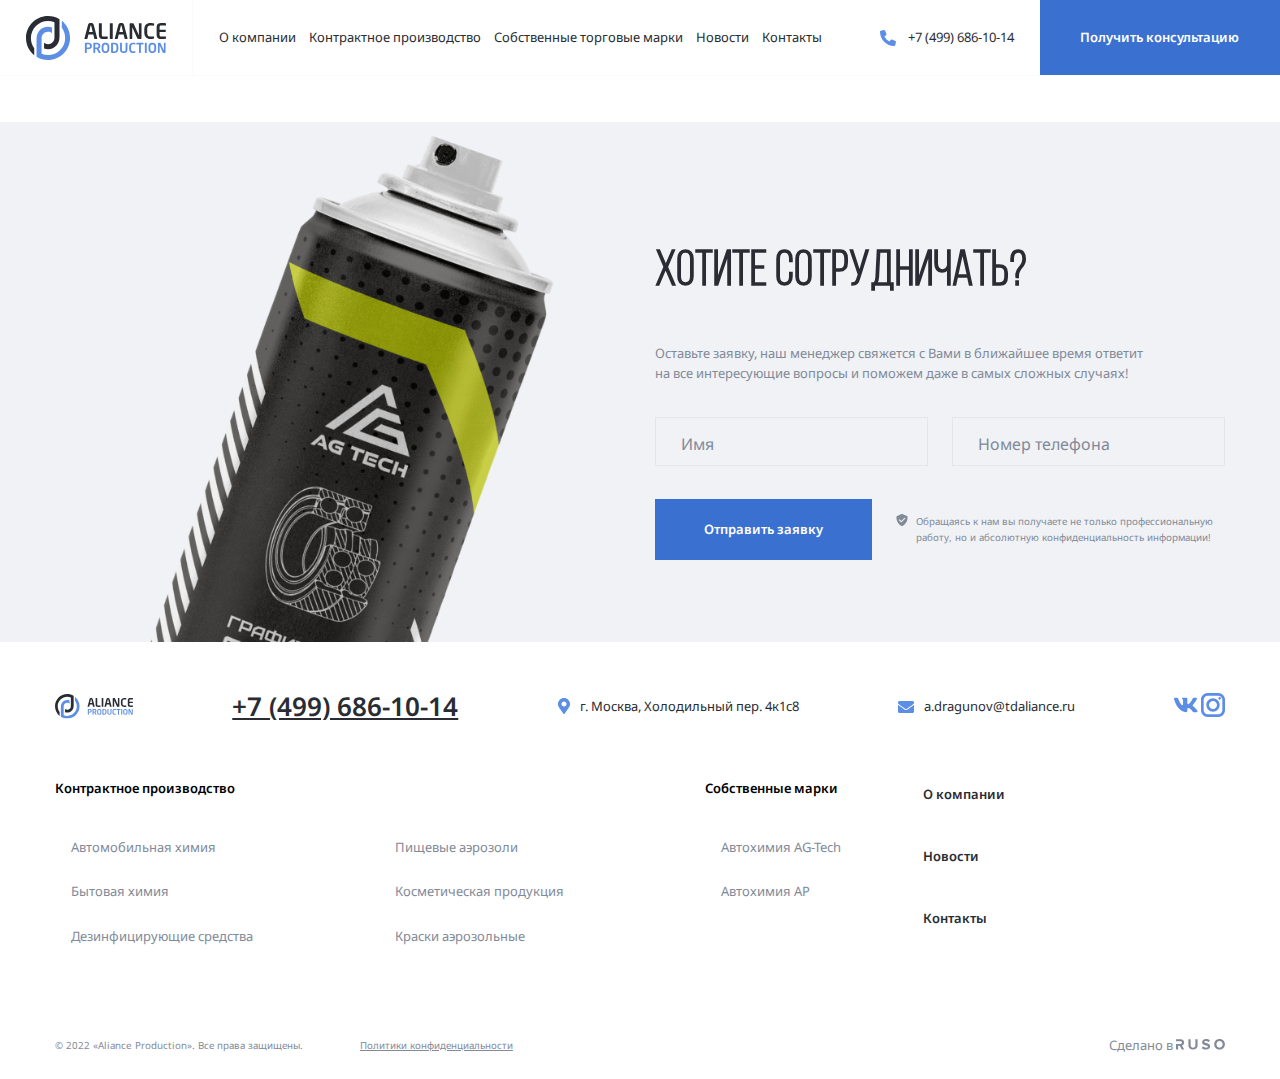
<file: about.html>
<!DOCTYPE html>
<html lang="ru">
  <head>
    <meta charset="UTF-8" />
    <meta name="viewport" content="width=device-width, initial-scale=1.0" />
    <link rel="preconnect" href="https://fonts.googleapis.com" />
    <link rel="preconnect" href="https://fonts.gstatic.com" crossorigin />
    <link
      href="https://fonts.googleapis.com/css2?family=Inter:ital,opsz,wght@0,14..32,100..900;1,14..32,100..900&family=Noto+Sans:ital,wght@0,100..900;1,100..900&display=swap"
      rel="stylesheet"
    />
    <link rel="stylesheet" href="css/swiper-bundle.min.css" />
    <link rel="stylesheet" href="css/normalize.css" />
    <link rel="stylesheet" href="css/style.css" />
    <title>О компании - Aliance Production</title>
  </head>
  <body>
    <div class="mobile-menu">
      <ul class="mobile-menu-nav">
        <li class="mobile-menu-nav-item">
          <a href="#" class="mobile-menu-link">О компании</a>
        </li>
        <li class="mobile-menu-nav-item">
          <a href="#" class="mobile-menu-link">Контрактное производство</a>
          <ul class="mobile-submenu">
            <li class="mobile-submenu-item">
              <a class="mobile-submenu-link" href="#">Автомобильная химия</a>
            </li>
            <li class="mobile-submenu-item">
              <a class="mobile-submenu-link" href="#">Бытовая химия</a>
            </li>
            <li class="mobile-submenu-item">
              <a class="mobile-submenu-link" href="#"
                >Дезинфицирующие средства</a
              >
            </li>
            <li class="mobile-submenu-item">
              <a class="mobile-submenu-link" href="#">Пищевые аэрозоли</a>
            </li>
            <li class="mobile-submenu-item">
              <a class="mobile-submenu-link" href="#"
                >Косметическая продукция</a
              >
            </li>
            <li class="mobile-submenu-item">
              <a class="mobile-submenu-link" href="#">Краски аэрозольные</a>
            </li>
          </ul>
        </li>
        <li class="mobile-menu-nav-item">
          <a href="#" class="mobile-menu-link">Собственные торговые марки</a>
        </li>
        <li class="mobile-menu-nav-item">
          <a href="#" class="mobile-menu-link">Новости</a>
        </li>
        <li class="mobile-menu-nav-item">
          <a href="#" class="mobile-menu-link">Контакты</a>
        </li>
      </ul>
      <a href="tel:+74996861014" class="mobile-phone">+7 (499) 686-10-14</a>
      <div class="mobile-info">
        <svg
          width="12"
          height="17"
          viewBox="0 0 12 17"
          fill="none"
          xmlns="http://www.w3.org/2000/svg"
        >
          <path
            d="M6.625 15.6875C6.34375 16.125 5.6875 16.125 5.40625 15.6875C0.84375 9.125 0 8.4375 0 6C0 2.6875 2.6875 0 6 0C9.34375 0 12 2.6875 12 6C12 8.4375 11.1875 9.125 6.625 15.6875ZM6 8.5C7.40625 8.5 8.5 7.40625 8.5 6C8.5 4.625 7.40625 3.5 6 3.5C4.625 3.5 3.5 4.625 3.5 6C3.5 7.40625 4.625 8.5 6 8.5Z"
            fill="#5C8EE6"
          />
        </svg>
        <address class="mobile-info-address">
          г. Москва, Холодильный пер. 4к1с8
        </address>
      </div>
      <!-- /.mobile-info -->
      <div class="mobile-info">
        <svg
          width="16"
          height="12"
          viewBox="0 0 16 12"
          fill="none"
          xmlns="http://www.w3.org/2000/svg"
        >
          <path
            d="M0.3125 3.96875C1.03125 4.53125 1.9375 5.21875 5.125 7.53125C5.75 8 6.90625 9.03125 8 9.03125C9.125 9.03125 10.25 8 10.9062 7.53125C14.0938 5.21875 15 4.53125 15.7188 3.96875C15.8438 3.875 16 3.96875 16 4.125V10.5C16 11.3438 15.3438 12 14.5 12H1.5C0.6875 12 0 11.3438 0 10.5V4.125C0 3.96875 0.1875 3.875 0.3125 3.96875ZM8 8C7.28125 8.03125 6.25 7.09375 5.71875 6.71875C1.5625 3.71875 1.25 3.4375 0.3125 2.6875C0.125 2.5625 0 2.34375 0 2.09375V1.5C0 0.6875 0.6875 0 1.5 0H14.5C15.3438 0 16 0.6875 16 1.5V2.09375C16 2.34375 15.9062 2.5625 15.7188 2.6875C14.7812 3.4375 14.4688 3.71875 10.3125 6.71875C9.78125 7.09375 8.75 8.03125 8 8Z"
            fill="#5C8EE6"
          />
        </svg>
        <a href="mailto:a.dragunov@tdaliance.ru" class="mobile-info-email">
          a.dragunov@tdaliance.ru
        </a>
      </div>
      <!-- /.mobile-info -->
    </div>
    <nav class="navbar navbar-light">
      <a href="#" class="mobile-menu-toggle">
        <div class="mobile-menu-line"></div>
        <div class="mobile-menu-line"></div>
        <div class="mobile-menu-line"></div>
      </a>
      <a href="./" class="header-logo">
        <svg
          width="140"
          height="44"
          viewBox="0 0 140 44"
          fill="none"
          xmlns="http://www.w3.org/2000/svg"
        >
          <g clip-path="url(#clip0_191_1609)">
            <path
              class="header-logo-path"
              fill-rule="evenodd"
              clip-rule="evenodd"
              d="M21.9928 4.89351C24.2857 4.89351 26.4733 5.34481 28.4715 6.16361V12.3539V21.8184C28.4715 25.3669 25.5949 28.2436 22.0465 28.2436C20.5375 28.2436 19.15 27.7235 18.0536 26.8527V32.5405C19.2966 33.0038 20.6421 33.2569 22.0465 33.2569C29.0248 33.2569 33.5146 27.7473 33.5146 21.0594V3.25613C30.1638 1.19127 26.2173 0 21.9928 0C9.84658 0 0 9.84658 0 21.9928C0 28.9293 3.21131 35.1156 8.22825 39.1466V32.1397C6.13243 29.3013 4.89351 25.7918 4.89351 21.9928C4.89351 12.5492 12.5492 4.89351 21.9928 4.89351Z"
              fill="white"
            />
            <path
              fill-rule="evenodd"
              clip-rule="evenodd"
              d="M22.0619 39.1065C19.7688 39.1065 17.5811 38.6552 15.583 37.8364V31.6461V22.1815C15.583 18.6331 18.4597 15.7563 22.0082 15.7563C23.5171 15.7563 24.9044 16.2765 26.0008 17.1473V11.4594C24.7578 10.9962 23.4125 10.7431 22.0082 10.7431C15.0299 10.7431 10.54 16.2527 10.54 22.9406V40.7438C13.8906 42.8087 17.8371 44 22.0619 44C34.2081 44 44.0546 34.1534 44.0546 22.0072C44.0546 15.0707 40.8433 8.88436 35.8264 4.85339V11.8603C37.9222 14.6987 39.1611 18.2082 39.1611 22.0072C39.1611 31.4508 31.5055 39.1065 22.0619 39.1065Z"
              fill="#5C8EE6"
            />
            <path
              class="header-logo-path"
              d="M71.3035 22.5536C71.3035 22.6595 71.2612 22.7443 71.1976 22.8079C71.1339 22.8716 71.028 22.9138 70.9221 22.9138H68.676C68.5701 22.9138 68.4853 22.8716 68.4216 22.8079C68.3582 22.7443 68.2946 22.6595 68.2735 22.5536L67.2985 18.5275H62.4249L61.45 22.5536C61.4289 22.6595 61.3655 22.7443 61.3019 22.8079C61.2382 22.8716 61.1534 22.9138 61.0475 22.9138H58.8014C58.6955 22.9138 58.5896 22.8716 58.5259 22.8079C58.4622 22.7443 58.42 22.6595 58.42 22.5536C58.42 22.5324 58.42 22.5324 58.4411 22.5113C58.4411 22.4902 58.4411 22.4688 58.4411 22.4476L61.9165 9.16164C62.0435 8.67402 62.2342 8.27152 62.4672 7.99603C62.7004 7.72055 62.9759 7.48762 63.2514 7.33916C63.5269 7.19102 63.8023 7.10623 64.099 7.06367C64.3744 7.02144 64.6288 7 64.8617 7C65.095 7 65.349 7.02144 65.6456 7.06367C65.9211 7.10623 66.218 7.19102 66.4935 7.33916C66.769 7.48762 67.0231 7.72055 67.2563 7.99603C67.4892 8.27152 67.6799 8.67402 67.8073 9.16164L71.2824 22.4476C71.2824 22.4688 71.2823 22.4902 71.3035 22.5113C71.3035 22.5324 71.3035 22.5324 71.3035 22.5536ZM65.2009 9.81852C65.1795 9.69117 65.1372 9.60638 65.095 9.54304C65.0524 9.50048 64.9676 9.47936 64.8617 9.47936C64.7558 9.47936 64.671 9.50048 64.6288 9.54304C64.5862 9.60638 64.544 9.69117 64.5226 9.81852L62.997 16.1118H66.7265L65.2009 9.81852Z"
              fill="white"
            />
            <path
              class="header-logo-path"
              d="M81.7927 22.3417C81.7927 22.4902 81.7712 22.5961 81.7079 22.6594C81.6442 22.7231 81.5172 22.7653 81.3687 22.7868C81.2206 22.829 80.9873 22.8716 80.7119 22.8927C80.4153 22.9349 80.0975 22.9775 79.7584 22.9986C79.4192 23.0197 79.0804 23.0408 78.7201 23.0623C78.3598 23.0834 78.0418 23.0834 77.7663 23.0834C77.0672 23.0834 76.4314 23.0197 75.8382 22.9138C75.2447 22.8079 74.7363 22.575 74.2912 22.2569C73.8462 21.9392 73.5073 21.5153 73.253 20.9432C72.9986 20.3711 72.8716 19.6505 72.8716 18.7393V7.59352C72.8716 7.48761 72.9138 7.38139 72.9986 7.29692C73.0834 7.21213 73.1893 7.16958 73.2955 7.16958H75.3932C75.4991 7.16958 75.605 7.21213 75.6898 7.29692C75.7746 7.38139 75.8171 7.48761 75.8171 7.59352V18.7393C75.8171 19.4387 75.9441 19.926 76.1771 20.1804C76.4103 20.4344 76.8554 20.5618 77.4697 20.5618H81.3687C81.4746 20.5618 81.5805 20.604 81.6653 20.6888C81.7501 20.7736 81.7927 20.8795 81.7927 20.9854V22.3417ZM86.7511 22.4902C86.7511 22.5961 86.7085 22.702 86.6237 22.7868C86.5393 22.8716 86.433 22.9138 86.3271 22.9138H84.2295C84.1236 22.9138 84.0177 22.8716 83.9329 22.7868C83.8481 22.702 83.8055 22.5961 83.8055 22.4902V7.57241C83.8055 7.46618 83.8481 7.36027 83.9329 7.27548C84.0177 7.21214 84.1236 7.16958 84.2295 7.16958H86.3271C86.433 7.16958 86.5393 7.21214 86.6237 7.27548C86.7085 7.36027 86.7511 7.46618 86.7511 7.57241V22.4902ZM101.626 22.5535C101.626 22.6594 101.584 22.7442 101.52 22.8079C101.457 22.8716 101.351 22.9138 101.245 22.9138H98.9988C98.8929 22.9138 98.8081 22.8716 98.7444 22.8079C98.6811 22.7442 98.6174 22.6594 98.5963 22.5535L97.6214 18.5275H92.7478L91.7732 22.5535C91.7517 22.6594 91.6884 22.7442 91.6247 22.8079C91.561 22.8716 91.4766 22.9138 91.3703 22.9138H89.1242C89.0183 22.9138 88.9124 22.8716 88.8487 22.8079C88.7854 22.7442 88.7428 22.6594 88.7428 22.5535C88.7428 22.5324 88.7428 22.5324 88.7639 22.5113C88.7639 22.4902 88.7639 22.4687 88.7639 22.4476L92.2393 9.16164C92.3664 8.67402 92.5571 8.27152 92.7903 7.99603C93.0232 7.72055 93.2987 7.48762 93.5742 7.33916C93.8497 7.19102 94.1252 7.10623 94.4218 7.06367C94.6973 7.02144 94.9516 7 95.1846 7C95.4178 7 95.6719 7.02144 95.9688 7.06367C96.2443 7.10623 96.5409 7.19102 96.8164 7.33916C97.0918 7.48762 97.3459 7.72055 97.5791 7.99603C97.8121 8.27152 98.0031 8.67402 98.1301 9.16164L101.605 22.4476C101.605 22.4687 101.605 22.4902 101.626 22.5113C101.626 22.5324 101.626 22.5324 101.626 22.5535ZM95.5237 9.81851C95.5026 9.69117 95.46 9.60638 95.4178 9.54303C95.3753 9.50047 95.2905 9.47936 95.1846 9.47936C95.0787 9.47936 94.9939 9.50047 94.9516 9.54303C94.9091 9.60638 94.8668 9.69117 94.8457 9.81851L93.3198 16.1118H97.0493L95.5237 9.81851ZM115.527 22.0662C115.527 22.2995 115.442 22.5113 115.294 22.6594C115.124 22.829 114.913 22.9138 114.679 22.9138H112.539C112.285 22.9138 112.052 22.8716 111.84 22.8079C111.607 22.7442 111.416 22.5324 111.247 22.151L106.542 11.8314C106.479 11.7255 106.415 11.6618 106.352 11.6618C106.288 11.6618 106.246 11.7255 106.246 11.8314V22.4902C106.246 22.5961 106.203 22.702 106.14 22.7868C106.055 22.8716 105.949 22.9138 105.843 22.9138H104.042C103.936 22.9138 103.83 22.8716 103.745 22.7868C103.661 22.702 103.618 22.5961 103.618 22.4902V8.01714C103.618 7.78422 103.703 7.57241 103.872 7.40283C104.021 7.25437 104.233 7.16958 104.466 7.16958H106.754C106.988 7.16958 107.157 7.21213 107.305 7.29692C107.433 7.38139 107.56 7.57241 107.687 7.84757L112.624 18.7393C112.666 18.8452 112.73 18.9089 112.794 18.9089C112.857 18.9089 112.899 18.8452 112.899 18.7182V7.57241C112.899 7.29692 113.027 7.16958 113.302 7.16958H115.124C115.4 7.16958 115.527 7.29692 115.527 7.57241V22.0662ZM128.072 22.2569C128.072 22.4054 128.029 22.5113 127.945 22.575C127.86 22.6383 127.754 22.702 127.605 22.7442C127.521 22.7653 127.372 22.8079 127.181 22.829C126.97 22.8716 126.715 22.9138 126.419 22.9564C126.122 22.9775 125.783 23.0197 125.423 23.0408C125.063 23.0623 124.66 23.0834 124.257 23.0834C123.622 23.0834 122.944 22.9986 122.244 22.8079C121.545 22.6172 120.888 22.278 120.316 21.7907C119.723 21.3034 119.256 20.6466 118.854 19.8201C118.472 18.9937 118.282 17.9128 118.282 16.5991V13.4843C118.282 12.1494 118.472 11.0686 118.854 10.221C119.256 9.39457 119.723 8.7377 120.316 8.2504C120.888 7.76311 121.545 7.44506 122.244 7.25436C122.944 7.08478 123.622 7 124.257 7C124.66 7 125.063 7.02144 125.423 7.04255C125.783 7.06367 126.122 7.10623 126.419 7.12734C126.715 7.16958 126.97 7.21213 127.181 7.25436C127.372 7.29692 127.521 7.31804 127.605 7.33916C127.754 7.38139 127.86 7.42394 127.945 7.48761C128.029 7.55096 128.072 7.67831 128.072 7.82645V9.24643C128.072 9.37345 128.05 9.47936 127.987 9.56415C127.923 9.64894 127.796 9.69117 127.648 9.69117H127.605C127.415 9.67005 127.203 9.64894 126.948 9.62782C126.673 9.60638 126.398 9.60638 126.101 9.58526C125.804 9.56415 125.507 9.56415 125.19 9.54303C124.872 9.52191 124.575 9.52192 124.3 9.52192C123.855 9.52192 123.431 9.58527 123.071 9.71262C122.689 9.86075 122.371 10.0726 122.096 10.3695C121.821 10.6872 121.609 11.0897 121.46 11.5984C121.312 12.1069 121.227 12.7426 121.227 13.4843V16.5991C121.227 17.3408 121.312 17.9554 121.46 18.4638C121.609 18.9725 121.821 19.3751 122.096 19.6931C122.371 20.0108 122.689 20.2226 123.071 20.35C123.431 20.4981 123.855 20.5618 124.3 20.5618C124.575 20.5618 124.872 20.5618 125.19 20.5407C125.507 20.5192 125.804 20.5192 126.101 20.4981C126.398 20.477 126.673 20.4559 126.948 20.4344C127.203 20.4133 127.415 20.4133 127.605 20.3922H127.648C127.796 20.3922 127.923 20.4344 127.987 20.5192C128.05 20.604 128.072 20.7099 128.072 20.8373V22.2569ZM140.002 22.3417C140.002 22.4902 139.98 22.5961 139.917 22.6594C139.853 22.7231 139.726 22.7653 139.578 22.7868C139.408 22.8079 139.218 22.8501 139.027 22.8716C138.815 22.9138 138.56 22.9563 138.264 22.9775C137.946 22.9986 137.586 23.0408 137.162 23.0623C136.717 23.0834 136.187 23.0834 135.552 23.0834C134.852 23.0834 134.217 23.0197 133.623 22.9138C133.03 22.8079 132.5 22.575 132.076 22.2569C131.631 21.9392 131.271 21.5153 131.017 20.9432C130.763 20.3711 130.635 19.6505 130.635 18.7393V11.3441C130.635 10.4328 130.763 9.71261 131.017 9.1402C131.271 8.56812 131.631 8.12305 132.076 7.80533C132.5 7.48761 133.03 7.27548 133.623 7.16958C134.217 7.06367 134.852 7 135.552 7C136.187 7 136.717 7 137.162 7.02144C137.586 7.04255 137.946 7.08478 138.264 7.10622C138.56 7.12734 138.815 7.16958 139.027 7.19102C139.218 7.23325 139.408 7.27548 139.578 7.29692C139.726 7.31804 139.853 7.36027 139.917 7.42394C139.98 7.48761 140.002 7.59352 140.002 7.74166V9.09797C140.002 9.20387 139.959 9.30978 139.874 9.39457C139.79 9.47936 139.684 9.52192 139.578 9.52192H135.255C134.64 9.52192 134.196 9.64894 133.962 9.90331C133.708 10.1574 133.581 10.6447 133.581 11.3441V13.6327H139.324C139.429 13.6327 139.535 13.675 139.62 13.7598C139.705 13.8446 139.747 13.9505 139.747 14.0564V15.5819C139.747 15.6882 139.705 15.7941 139.62 15.8789C139.535 15.9636 139.429 16.0059 139.324 16.0059H133.581V18.7393C133.581 19.4387 133.708 19.926 133.962 20.1804C134.196 20.4344 134.64 20.5618 135.255 20.5618H139.578C139.684 20.5618 139.79 20.604 139.874 20.6888C139.959 20.7736 140.002 20.8795 140.002 20.9854V22.3417Z"
              fill="white"
            />
            <path
              d="M65.8759 29.9868C65.8759 30.5816 65.7677 31.0816 65.565 31.4867C65.3489 31.8921 65.0653 32.2167 64.7002 32.4597C64.349 32.7167 63.9303 32.8921 63.4706 32.9866C62.9979 33.0948 62.4979 33.149 61.9707 33.149C61.7953 33.149 61.5925 33.1354 61.3492 33.1218C61.1195 33.1084 60.9168 33.1084 60.768 33.0948V36.6215C60.768 36.6891 60.7411 36.7567 60.7005 36.8109C60.6465 36.8648 60.579 36.8918 60.5114 36.8918H59.1603C59.0927 36.8918 59.0251 36.8648 58.9709 36.8109C58.917 36.7567 58.89 36.6891 58.89 36.6215V27.3249C58.89 27.1897 58.9306 27.0952 59.0115 27.0276C59.0791 26.9737 59.1873 26.9331 59.3224 26.9198C59.6736 26.8655 60.079 26.8249 60.5384 26.7846C60.998 26.7573 61.4844 26.744 61.9843 26.744C62.4979 26.744 62.9979 26.7979 63.4706 26.8925C63.9303 26.987 64.349 27.1628 64.7002 27.4061C65.0653 27.6494 65.3489 27.9736 65.565 28.3654C65.7677 28.7709 65.8759 29.2708 65.8759 29.8653V29.9868ZM63.9978 29.8517C63.9978 29.2845 63.8354 28.879 63.4979 28.6494C63.16 28.406 62.6464 28.2845 61.9707 28.2845C61.9031 28.2845 61.8086 28.2845 61.7004 28.2845C61.5789 28.2978 61.4707 28.2978 61.3492 28.2978C61.2277 28.3115 61.1195 28.3115 61.025 28.3115C60.9168 28.3248 60.8356 28.3248 60.768 28.3385V31.5679C60.8223 31.5679 60.9032 31.5679 61.025 31.5679C61.1332 31.5816 61.2547 31.5816 61.3762 31.5816C61.498 31.5949 61.6059 31.5949 61.7277 31.5949C61.8355 31.6085 61.9168 31.6085 61.9707 31.6085C62.7003 31.6085 63.2276 31.4734 63.5382 31.2031C63.8491 30.9328 63.9978 30.5274 63.9978 29.9735V29.8517ZM74.6456 36.7297C74.6456 36.8379 74.5917 36.8918 74.4835 36.8918H72.8348C72.7672 36.8918 72.7133 36.8648 72.6727 36.8109C72.6324 36.7567 72.6051 36.6891 72.5648 36.6215L70.6189 33.0272H70.4298C70.2541 33.0272 70.0377 33.0139 69.808 33.0003C69.5784 32.9866 69.3756 32.9866 69.2272 32.9733V36.6215C69.2272 36.6891 69.1999 36.7567 69.1596 36.8109C69.1054 36.8648 69.0378 36.8918 68.9702 36.8918H67.6191C67.5515 36.8918 67.484 36.8648 67.43 36.8109C67.3758 36.7567 67.3488 36.6891 67.3488 36.6215V27.3249C67.3488 27.1897 67.3894 27.0952 67.4703 27.0276C67.5379 26.9737 67.6461 26.9331 67.7812 26.9198C68.1324 26.8655 68.5378 26.8249 68.9975 26.7846C69.4569 26.7573 69.9432 26.744 70.4431 26.744C70.9568 26.744 71.4567 26.7979 71.9297 26.8925C72.3891 27.0007 72.8078 27.1764 73.1593 27.4061C73.5242 27.6358 73.8078 27.9467 74.0241 28.3385C74.2268 28.7302 74.3347 29.2169 74.3347 29.7977V29.9192C74.3347 30.6356 74.1726 31.2301 73.8347 31.6761C73.5105 32.1218 73.0645 32.4597 72.4973 32.676L74.6186 36.6215C74.6319 36.6488 74.6456 36.6891 74.6456 36.7297ZM72.4567 29.7977C72.4567 29.2845 72.2945 28.9196 71.9567 28.6896C71.6188 28.46 71.1052 28.3521 70.4298 28.3521C70.3623 28.3521 70.2674 28.3521 70.1595 28.3521C70.0377 28.3654 69.9299 28.3654 69.808 28.3654C69.6865 28.3791 69.5784 28.3791 69.4838 28.3791C69.3756 28.3924 69.2948 28.3924 69.2272 28.406V31.4464C69.2811 31.4464 69.3623 31.4464 69.4838 31.4464C69.592 31.4597 69.7135 31.4598 69.835 31.4598C69.9568 31.4734 70.0647 31.4734 70.1865 31.4734C70.2947 31.4867 70.3756 31.4867 70.4298 31.4867C71.1322 31.4867 71.6458 31.3789 71.97 31.1492C72.2945 30.9195 72.4567 30.5141 72.4567 29.9192V29.7977Z"
              fill="#5C8EE6"
            />
            <path
              d="M83.3208 32.7842C83.3208 33.5272 83.2259 34.176 83.0368 34.7029C82.8341 35.2298 82.5775 35.6622 82.226 36.0001C81.8884 36.3379 81.483 36.5946 81.01 36.7567C80.5507 36.9188 80.037 37 79.4831 37C78.9156 37 78.402 36.9188 77.9426 36.7567C77.4696 36.5946 77.0642 36.3379 76.7267 36.0001C76.3888 35.6622 76.1185 35.2298 75.9291 34.7029C75.7264 34.176 75.6319 33.5272 75.6319 32.7842V30.9598C75.6319 30.2168 75.7264 29.5817 75.9291 29.0411C76.1185 28.5142 76.3888 28.0682 76.7267 27.7303C77.0642 27.3925 77.4696 27.1495 77.9426 26.987C78.402 26.8249 78.9156 26.744 79.4831 26.744C80.037 26.744 80.5507 26.8249 81.01 26.987C81.483 27.1495 81.8884 27.3925 82.226 27.7303C82.5775 28.0682 82.8341 28.5142 83.0368 29.0411C83.2259 29.5817 83.3208 30.2168 83.3208 30.9598V32.7842ZM81.4424 30.9598C81.4424 30.0544 81.2803 29.406 80.9561 28.9869C80.6452 28.5818 80.1452 28.3791 79.4831 28.3791C78.8074 28.3791 78.3075 28.5818 77.9966 28.9869C77.6724 29.406 77.5102 30.0544 77.5102 30.9598V32.7842C77.5102 33.6893 77.6724 34.3381 77.9966 34.7435C78.3075 35.1623 78.8074 35.365 79.4831 35.365C80.1452 35.365 80.6452 35.1623 80.9561 34.7435C81.2803 34.3381 81.4424 33.6893 81.4424 32.7842V30.9598ZM92.3604 32.8651C92.3604 34.2029 91.9956 35.2298 91.2523 35.9325C90.5227 36.6488 89.4688 37 88.1177 37C87.8607 37 87.6177 37 87.3475 36.9864C87.0772 36.9731 86.8205 36.9594 86.5772 36.9461C86.3202 36.9324 86.1042 36.9055 85.9015 36.8918C85.6988 36.8785 85.5367 36.8512 85.4421 36.8379C85.3206 36.8243 85.2394 36.784 85.1855 36.7164C85.1179 36.6488 85.0906 36.554 85.0906 36.4188V27.3249C85.0906 27.1897 85.1179 27.0952 85.1855 27.0276C85.2394 26.9601 85.3206 26.9198 85.4421 26.9061C85.5367 26.8925 85.6988 26.8655 85.9015 26.8522C86.1042 26.8386 86.3202 26.8116 86.5772 26.798C86.8205 26.7846 87.0772 26.771 87.3475 26.7573C87.6177 26.744 87.8607 26.744 88.1177 26.744C89.4688 26.744 90.5227 27.0952 91.2523 27.7979C91.9956 28.5142 92.3604 29.5411 92.3604 30.8789V32.8651ZM90.4824 30.8789C90.4824 30.3789 90.4281 29.9599 90.3066 29.6356C90.1851 29.2978 90.0094 29.0411 89.8067 28.8384C89.5903 28.6494 89.3337 28.5142 89.0501 28.433C88.7528 28.3654 88.4419 28.3248 88.1041 28.3248C87.8474 28.3248 87.6311 28.3248 87.4553 28.3385C87.2799 28.3521 87.1178 28.3521 86.969 28.3654V35.3919C87.1178 35.4056 87.2799 35.4056 87.4553 35.4189C87.6311 35.4325 87.8474 35.4325 88.1041 35.4325C88.4419 35.4325 88.7528 35.3919 89.0501 35.3111C89.3337 35.2435 89.5903 35.1083 89.8067 34.9056C90.0094 34.7165 90.1851 34.4596 90.3066 34.1217C90.4281 33.7975 90.4824 33.3787 90.4824 32.8788V30.8789ZM101.468 33.176C101.468 33.892 101.373 34.5002 101.198 34.9865C101.009 35.4732 100.752 35.8649 100.427 36.1622C100.09 36.4594 99.6978 36.6758 99.2518 36.7973C98.7924 36.9325 98.2925 37 97.7519 37C97.2116 37 96.7117 36.9325 96.2656 36.7973C95.8063 36.6758 95.4145 36.4594 95.0899 36.1622C94.7521 35.8649 94.4954 35.4732 94.3197 34.9865C94.1306 34.5002 94.0361 33.892 94.0361 33.176V27.1088C94.0361 27.0413 94.063 26.9737 94.1173 26.9198C94.1712 26.8792 94.2388 26.8522 94.3064 26.8522H95.6442C95.7117 26.8522 95.7793 26.8792 95.8332 26.9198C95.8872 26.9737 95.9144 27.0413 95.9144 27.1088V33.1894C95.9144 33.5678 95.9414 33.9057 95.9953 34.1893C96.0496 34.4732 96.1441 34.7165 96.2926 34.9056C96.4277 35.0947 96.6168 35.2298 96.8468 35.3244C97.0765 35.4189 97.3871 35.4595 97.7519 35.4595C98.117 35.4595 98.4143 35.4189 98.6573 35.3244C98.887 35.2298 99.0764 35.0947 99.2248 34.9056C99.36 34.7165 99.4545 34.4732 99.5087 34.1893C99.5627 33.9057 99.5896 33.5678 99.5896 33.1894V27.1088C99.5896 27.0413 99.6169 26.9737 99.6709 26.9198C99.7248 26.8792 99.7924 26.8522 99.8599 26.8522H101.198C101.265 26.8522 101.333 26.8792 101.387 26.9198C101.441 26.9737 101.468 27.0413 101.468 27.1088V33.176ZM109.4 36.4731C109.4 36.5676 109.373 36.6352 109.319 36.6758C109.265 36.7164 109.197 36.7567 109.103 36.784C109.048 36.7973 108.954 36.8243 108.832 36.8379C108.697 36.8649 108.535 36.8918 108.346 36.9188C108.157 36.9325 107.941 36.9594 107.711 36.9731C107.481 36.9864 107.224 37 106.968 37C106.562 37 106.13 36.9461 105.684 36.8243C105.238 36.7028 104.819 36.4864 104.454 36.1758C104.076 35.8649 103.779 35.4462 103.522 34.9189C103.279 34.392 103.157 33.703 103.157 32.8651V30.8789C103.157 30.0274 103.279 29.3384 103.522 28.7978C103.779 28.2709 104.076 27.8521 104.454 27.5412C104.819 27.2303 105.238 27.0276 105.684 26.9061C106.13 26.798 106.562 26.744 106.968 26.744C107.224 26.744 107.481 26.7573 107.711 26.771C107.941 26.7846 108.157 26.8116 108.346 26.8249C108.535 26.8522 108.697 26.8792 108.832 26.9061C108.954 26.9331 109.048 26.9467 109.103 26.9601C109.197 26.987 109.265 27.0143 109.319 27.0546C109.373 27.0952 109.4 27.1764 109.4 27.271V28.1764C109.4 28.2572 109.386 28.3248 109.346 28.3791C109.305 28.433 109.224 28.46 109.13 28.46H109.103C108.981 28.4466 108.846 28.433 108.684 28.4194C108.508 28.406 108.332 28.406 108.143 28.3924C107.954 28.3791 107.765 28.3791 107.562 28.3654C107.359 28.3521 107.17 28.3521 106.995 28.3521C106.711 28.3521 106.441 28.3924 106.211 28.4736C105.968 28.5681 105.765 28.7033 105.589 28.8924C105.413 29.0951 105.278 29.352 105.184 29.6763C105.089 30.0005 105.035 30.4059 105.035 30.8789V32.8651C105.035 33.3381 105.089 33.7299 105.184 34.0541C105.278 34.3787 105.413 34.6353 105.589 34.838C105.765 35.0408 105.968 35.1759 106.211 35.2568C106.441 35.3513 106.711 35.3919 106.995 35.3919C107.17 35.3919 107.359 35.3919 107.562 35.3786C107.765 35.365 107.954 35.365 108.143 35.3513C108.332 35.338 108.508 35.3244 108.684 35.3111C108.846 35.2974 108.981 35.2974 109.103 35.2838H109.13C109.224 35.2838 109.305 35.311 109.346 35.365C109.386 35.4189 109.4 35.4865 109.4 35.5677V36.4731ZM117.508 28.1764C117.508 28.2439 117.48 28.3115 117.426 28.3521C117.372 28.3924 117.305 28.4194 117.237 28.4194H114.873V36.6216C114.873 36.6891 114.845 36.7567 114.791 36.811C114.737 36.8649 114.67 36.8918 114.602 36.8918H113.264C113.197 36.8918 113.129 36.8649 113.075 36.811C113.021 36.7567 112.994 36.6891 112.994 36.6216V28.4194H110.63C110.562 28.4194 110.494 28.3924 110.44 28.3521C110.386 28.3115 110.359 28.2439 110.359 28.1764V27.1088C110.359 27.0413 110.386 26.9737 110.44 26.9198C110.494 26.8792 110.562 26.8522 110.63 26.8522H117.237C117.305 26.8522 117.372 26.8792 117.426 26.9198C117.48 26.9737 117.508 27.0413 117.508 27.1088V28.1764ZM120.737 36.6216C120.737 36.6891 120.71 36.7567 120.656 36.811C120.602 36.8649 120.534 36.8918 120.467 36.8918H119.129C119.061 36.8918 118.994 36.8649 118.94 36.811C118.886 36.7567 118.859 36.6891 118.859 36.6216V27.1088C118.859 27.0413 118.886 26.9737 118.94 26.9198C118.994 26.8792 119.061 26.8522 119.129 26.8522H120.467C120.534 26.8522 120.602 26.8792 120.656 26.9198C120.71 26.9737 120.737 27.0413 120.737 27.1088V36.6216ZM130.182 32.7842C130.182 33.5272 130.088 34.176 129.898 34.7029C129.696 35.2298 129.439 35.6622 129.088 36.0001C128.75 36.3379 128.344 36.5946 127.871 36.7567C127.412 36.9188 126.899 37 126.344 37C125.777 37 125.264 36.9188 124.804 36.7567C124.331 36.5946 123.926 36.3379 123.588 36.0001C123.25 35.6622 122.98 35.2298 122.791 34.7029C122.588 34.176 122.494 33.5272 122.494 32.7842V30.9598C122.494 30.2168 122.588 29.5817 122.791 29.0411C122.98 28.5142 123.25 28.0682 123.588 27.7303C123.926 27.3925 124.331 27.1495 124.804 26.987C125.264 26.8249 125.777 26.744 126.344 26.744C126.899 26.744 127.412 26.8249 127.871 26.987C128.344 27.1495 128.75 27.3925 129.088 27.7303C129.439 28.0682 129.696 28.5142 129.898 29.0411C130.088 29.5817 130.182 30.2168 130.182 30.9598V32.7842ZM128.304 30.9598C128.304 30.0544 128.142 29.406 127.817 28.9869C127.507 28.5818 127.007 28.3791 126.344 28.3791C125.669 28.3791 125.169 28.5818 124.858 28.9869C124.534 29.406 124.372 30.0544 124.372 30.9598V32.7842C124.372 33.6893 124.534 34.3381 124.858 34.7435C125.169 35.1623 125.669 35.365 126.344 35.365C127.007 35.365 127.507 35.1623 127.817 34.7435C128.142 34.3381 128.304 33.6893 128.304 32.7842V30.9598ZM139.546 36.3516C139.546 36.5001 139.492 36.6352 139.398 36.7297C139.29 36.8379 139.155 36.8918 139.006 36.8918H137.641C137.479 36.8918 137.33 36.8649 137.195 36.8243C137.046 36.784 136.925 36.6488 136.817 36.4055L133.817 29.8247C133.776 29.7571 133.736 29.7169 133.696 29.7169C133.655 29.7169 133.628 29.7571 133.628 29.8247V36.6216C133.628 36.6891 133.601 36.7567 133.56 36.811C133.506 36.8649 133.439 36.8918 133.371 36.8918H132.223C132.155 36.8918 132.087 36.8649 132.033 36.811C131.979 36.7567 131.952 36.6891 131.952 36.6216V27.3925C131.952 27.244 132.006 27.1088 132.114 27.0007C132.209 26.9061 132.344 26.8522 132.493 26.8522H133.952C134.101 26.8522 134.209 26.8792 134.303 26.9331C134.385 26.987 134.465 27.1088 134.547 27.2846L137.695 34.2299C137.722 34.2975 137.763 34.3381 137.803 34.3381C137.844 34.3381 137.871 34.2975 137.871 34.2166V27.1088C137.871 26.9331 137.952 26.8522 138.128 26.8522H139.29C139.465 26.8522 139.546 26.9331 139.546 27.1088V36.3516Z"
              fill="#5C8EE6"
            />
          </g>
          <defs>
            <clipPath id="clip0_191_1609">
              <rect width="140" height="44" fill="white" />
            </clipPath>
          </defs>
        </svg>
      </a>
      <ul class="header-nav">
        <li class="header-nav-item">
          <a href="#" class="header-nav-link">О компании</a>
        </li>
        <li class="header-nav-item">
          <a href="#" class="header-nav-link">Контрактное производство</a>
        </li>
        <li class="header-nav-item">
          <a href="#" class="header-nav-link">Собственные торговые марки</a>
        </li>
        <li class="header-nav-item">
          <a href="#" class="header-nav-link">Новости</a>
        </li>
        <li class="header-nav-item">
          <a href="#" class="header-nav-link">Контакты</a>
        </li>
      </ul>
      <div class="header-phone">
        <img src="img/phone.svg" alt="icon: phone" />
        <a href="tel:+74996861014" class="header-phone-link"
          >+7 (499) 686-10-14</a
        >
      </div>
      <!-- /.header-phone -->
      <button class="navbar-button button" data-toggle="modal">
        <img class="button-icon" src="img/phone.svg" alt="icon: phone" />
        <span class="button-text">Получить консультацию</span>
      </button>
    </nav>
    <!-- /.navbar -->
    <section class="cta">
      <div class="bg-gray section-cta">
        <img src="img/cta.png" alt="call to action" class="cta-image" />
        <div class="cta-from-wrapper container">
          <form action="#" class="cta-form">
            <h2 class="section-title cta-form-title">Хотите сотрудничать?</h2>
            <p class="cta-form-text">
              Оставьте заявку, наш менеджер свяжется с Вами в ближайшее время
              ответит на все интересующие вопросы и поможем даже в самых сложных
              случаях!
            </p>
            <div class="input-group-wrapper">
              <div class="input-group">
                <input
                  id="user-name"
                  type="text"
                  class="input"
                  placeholder=" "
                />
                <label class="input-group-lable" for="user-name">Имя</label>
              </div>
              <!-- /.input-group -->
              <div class="input-group">
                <input
                  id="user-phone"
                  type="tel"
                  class="input"
                  placeholder=" "
                />
                <label class="input-group-lable" for="user-phone"
                  >Номер телефона</label
                >
              </div>
              <!-- /.input-group -->
            </div>
            <!-- /.input-group-wrapper -->
            <div class="cta-form-footer">
              <button type="submit" class="button cta-form-button">
                Отправить заявку
              </button>
              <div class="notify">
                <svg
                  width="12"
                  height="12"
                  viewBox="0 0 12 12"
                  fill="none"
                  xmlns="http://www.w3.org/2000/svg"
                >
                  <path
                    d="M10.9221 1.94626L6.41988 0.0703468C6.27918 0.0234489 6.13849 0 5.9978 0C5.83365 0 5.69296 0.0234489 5.55227 0.0703468L1.05007 1.94626C0.627986 2.13385 0.370047 2.53249 0.370047 2.97802C0.370047 7.64436 3.04323 10.8569 5.55227 11.9121C5.83365 12.0293 6.13849 12.0293 6.41988 11.9121C8.43649 11.0679 11.6255 8.18368 11.6255 2.97802C11.6255 2.53249 11.3442 2.13385 10.9221 1.94626ZM9.16157 4.72512L5.50537 8.14349C5.36467 8.30763 5.10673 8.30763 4.96604 8.14349L2.95613 6.37141C2.81544 6.23072 2.81544 5.99623 2.95613 5.85554L3.24087 5.5708C3.38156 5.43011 3.61605 5.43011 3.75675 5.5708L5.30254 6.91226L8.41607 3.97962C8.55677 3.83893 8.79126 3.83893 8.93195 3.97962L9.16157 4.20924C9.30227 4.34994 9.30227 4.58443 9.16157 4.72512Z"
                    fill="#828A99"
                  />
                </svg>

                <p class="notify-text">
                  Обращаясь к нам вы получаете не только профессиональную
                  работу, но и абсолютную конфиденциальность информации!
                </p>
              </div>
            </div>
          </form>
        </div>
        <!-- /.cta-from-wrapper -->
      </div>
    </section>
    <footer class="footer">
      <div class="container">
        <div class="footer-top">
          <svg
            width="200"
            height="63"
            class="logo-svg footer-logo"
            viewBox="0 0 200 63"
            fill="none"
            xmlns="http://www.w3.org/2000/svg"
          >
            <g clip-path="url(#clip0_191_2493)">
              <path
                fill-rule="evenodd"
                clip-rule="evenodd"
                d="M31.4182 6.99073C34.6937 6.99073 37.8189 7.63545 40.6735 8.80516V17.6484V31.1692C40.6735 36.2384 36.5641 40.3481 31.4949 40.3481C29.3392 40.3481 27.3571 39.605 25.7908 38.361V46.4865C27.5666 47.1482 29.4887 47.5099 31.4949 47.5099C41.4639 47.5099 47.8779 39.639 47.8779 30.0849V4.65162C43.0911 1.70182 37.4533 0 31.4182 0C14.0665 0 -6.10352e-05 14.0665 -6.10352e-05 31.4182C-6.10352e-05 41.3275 4.58752 50.1652 11.7546 55.9237V45.9139C8.76055 41.859 6.99067 36.8454 6.99067 31.4182C6.99067 17.9274 17.9274 6.99073 31.4182 6.99073Z"
                fill="#292D33"
              />
              <path
                fill-rule="evenodd"
                clip-rule="evenodd"
                d="M31.5171 55.8665C28.2412 55.8665 25.116 55.2218 22.2615 54.0521V45.2089V31.6881C22.2615 26.6188 26.3711 22.5092 31.4404 22.5092C33.596 22.5092 35.5778 23.2523 37.1441 24.4963V16.3708C35.3684 15.7091 33.4466 15.3474 31.4404 15.3474C21.4714 15.3474 15.0573 23.2183 15.0573 32.7724V58.2057C19.8438 61.1555 25.4817 62.8573 31.5171 62.8573C48.8688 62.8573 62.9353 48.7907 62.9353 31.4391C62.9353 21.5298 58.3477 12.6921 51.1807 6.93359V16.9434C54.1747 20.9983 55.9446 26.0119 55.9446 31.4391C55.9446 44.9299 45.0079 55.8665 31.5171 55.8665Z"
                fill="#5C8EE6"
              />
              <path
                d="M101.862 32.2194C101.862 32.3707 101.802 32.4918 101.711 32.5828C101.62 32.6737 101.468 32.734 101.317 32.734H98.1084C97.9571 32.734 97.836 32.6737 97.745 32.5828C97.6545 32.4918 97.5636 32.3707 97.5334 32.2194L96.1407 26.4679H89.1784L87.7856 32.2194C87.7555 32.3707 87.665 32.4918 87.574 32.5828C87.483 32.6737 87.3619 32.734 87.2106 32.734H84.0019C83.8506 32.734 83.6993 32.6737 83.6083 32.5828C83.5174 32.4918 83.457 32.3707 83.457 32.2194C83.457 32.1892 83.457 32.1892 83.4872 32.159C83.4872 32.1289 83.4872 32.0982 83.4872 32.0681L88.4521 13.0881C88.6335 12.3915 88.9059 11.8165 89.2387 11.4229C89.5719 11.0294 89.9655 10.6966 90.359 10.4845C90.7526 10.2729 91.1461 10.1518 91.5698 10.091C91.9634 10.0306 92.3268 10 92.6595 10C92.9927 10 93.3556 10.0306 93.7794 10.091C94.1729 10.1518 94.5971 10.2729 94.9906 10.4845C95.3842 10.6966 95.7471 11.0294 96.0803 11.4229C96.4131 11.8165 96.6855 12.3915 96.8674 13.0881L101.832 32.0681C101.832 32.0982 101.832 32.1289 101.862 32.159C101.862 32.1892 101.862 32.1892 101.862 32.2194ZM93.144 14.0265C93.1134 13.8445 93.0531 13.7234 92.9927 13.6329C92.9319 13.5721 92.8108 13.5419 92.6595 13.5419C92.5082 13.5419 92.3871 13.5721 92.3268 13.6329C92.266 13.7234 92.2056 13.8445 92.175 14.0265L89.9956 23.0169H95.3234L93.144 14.0265Z"
                fill="#292D33"
              />
              <path
                d="M116.847 31.9167C116.847 32.1288 116.816 32.2801 116.725 32.3706C116.634 32.4616 116.453 32.5219 116.241 32.5525C116.029 32.6129 115.696 32.6737 115.303 32.7038C114.879 32.7642 114.425 32.825 113.94 32.8551C113.456 32.8853 112.972 32.9155 112.457 32.9461C111.943 32.9762 111.488 32.9762 111.095 32.9762C110.096 32.9762 109.188 32.8853 108.34 32.734C107.492 32.5827 106.766 32.2499 106.13 31.7956C105.494 31.3417 105.01 30.7361 104.647 29.9188C104.284 29.1015 104.102 28.0722 104.102 26.7704V10.8479C104.102 10.6966 104.162 10.5448 104.284 10.4242C104.405 10.303 104.556 10.2423 104.708 10.2423H107.704C107.856 10.2423 108.007 10.303 108.128 10.4242C108.249 10.5448 108.31 10.6966 108.31 10.8479V26.7704C108.31 27.7696 108.492 28.4657 108.824 28.8291C109.158 29.192 109.793 29.374 110.671 29.374H116.241C116.392 29.374 116.544 29.4343 116.665 29.5554C116.786 29.6766 116.847 29.8279 116.847 29.9791V31.9167ZM123.93 32.1288C123.93 32.2801 123.869 32.4314 123.748 32.5525C123.627 32.6737 123.476 32.734 123.324 32.734H120.328C120.176 32.734 120.025 32.6737 119.904 32.5525C119.783 32.4314 119.722 32.2801 119.722 32.1288V10.8177C119.722 10.666 119.783 10.5147 119.904 10.3935C120.025 10.3031 120.176 10.2423 120.328 10.2423H123.324C123.476 10.2423 123.627 10.3031 123.748 10.3935C123.869 10.5147 123.93 10.666 123.93 10.8177V32.1288ZM145.18 32.2193C145.18 32.3706 145.12 32.4917 145.029 32.5827C144.939 32.6737 144.787 32.734 144.635 32.734H141.427C141.275 32.734 141.154 32.6737 141.063 32.5827C140.973 32.4917 140.882 32.3706 140.852 32.2193L139.459 26.4678H132.497L131.104 32.2193C131.074 32.3706 130.983 32.4917 130.892 32.5827C130.801 32.6737 130.681 32.734 130.529 32.734H127.32C127.169 32.734 127.018 32.6737 126.927 32.5827C126.836 32.4917 126.775 32.3706 126.775 32.2193C126.775 32.1891 126.775 32.1892 126.806 32.159C126.806 32.1288 126.806 32.0982 126.806 32.068L131.77 13.0881C131.952 12.3915 132.224 11.8165 132.557 11.4229C132.89 11.0294 133.284 10.6966 133.677 10.4845C134.071 10.2729 134.464 10.1518 134.888 10.091C135.282 10.0306 135.645 10 135.978 10C136.311 10 136.674 10.0306 137.098 10.091C137.492 10.1518 137.915 10.2729 138.309 10.4845C138.703 10.6966 139.065 11.0294 139.399 11.4229C139.731 11.8165 140.004 12.3915 140.186 13.0881L145.15 32.068C145.15 32.0982 145.15 32.1288 145.18 32.159C145.18 32.1892 145.18 32.1891 145.18 32.2193ZM136.462 14.0264C136.432 13.8445 136.371 13.7234 136.311 13.6329C136.25 13.5721 136.129 13.5419 135.978 13.5419C135.827 13.5419 135.705 13.5721 135.645 13.6329C135.584 13.7234 135.524 13.8445 135.494 14.0264L133.314 23.0168H138.642L136.462 14.0264ZM165.038 31.5232C165.038 31.8564 164.918 32.159 164.706 32.3706C164.463 32.6129 164.161 32.734 163.828 32.734H160.77C160.407 32.734 160.074 32.6737 159.771 32.5827C159.438 32.4917 159.166 32.1891 158.923 31.6443L152.203 16.902C152.112 16.7507 152.022 16.6597 151.931 16.6597C151.84 16.6597 151.78 16.7507 151.78 16.902V32.1288C151.78 32.2801 151.719 32.4314 151.628 32.5525C151.507 32.6737 151.356 32.734 151.205 32.734H148.631C148.48 32.734 148.329 32.6737 148.208 32.5525C148.086 32.4314 148.026 32.2801 148.026 32.1288V11.4531C148.026 11.1203 148.147 10.8177 148.389 10.5755C148.601 10.3634 148.904 10.2423 149.237 10.2423H152.506C152.839 10.2423 153.081 10.303 153.293 10.4242C153.475 10.5448 153.656 10.8177 153.838 11.2108L160.891 26.7704C160.952 26.9217 161.043 27.0127 161.133 27.0127C161.224 27.0127 161.285 26.9217 161.285 26.7402V10.8177C161.285 10.4242 161.467 10.2423 161.86 10.2423H164.463C164.857 10.2423 165.038 10.4242 165.038 10.8177V31.5232ZM182.959 31.7956C182.959 32.0077 182.899 32.159 182.778 32.2499C182.657 32.3404 182.505 32.4314 182.293 32.4917C182.172 32.5219 181.96 32.5827 181.688 32.6129C181.385 32.6737 181.022 32.734 180.598 32.7948C180.174 32.825 179.69 32.8853 179.176 32.9154C178.661 32.9461 178.085 32.9762 177.51 32.9762C176.602 32.9762 175.634 32.8551 174.634 32.5827C173.636 32.3103 172.697 31.8258 171.88 31.1296C171.032 30.4335 170.366 29.4951 169.791 28.3144C169.246 27.1338 168.974 25.5898 168.974 23.713V19.2633C168.974 17.3563 169.246 15.8123 169.791 14.6015C170.366 13.4208 171.032 12.4824 171.88 11.7863C172.697 11.0902 173.636 10.6358 174.634 10.3634C175.634 10.1211 176.602 10 177.51 10C178.085 10 178.661 10.0306 179.176 10.0608C179.69 10.091 180.174 10.1518 180.598 10.1819C181.022 10.2423 181.385 10.303 181.688 10.3634C181.96 10.4242 182.172 10.4543 182.293 10.4845C182.505 10.5448 182.657 10.6056 182.778 10.6966C182.899 10.7871 182.959 10.969 182.959 11.1806V13.2092C182.959 13.3906 182.929 13.5419 182.838 13.6631C182.747 13.7842 182.566 13.8445 182.354 13.8445H182.293C182.021 13.8144 181.718 13.7842 181.355 13.754C180.961 13.7234 180.568 13.7234 180.144 13.6932C179.72 13.6631 179.296 13.6631 178.842 13.6329C178.388 13.6027 177.964 13.6027 177.571 13.6027C176.935 13.6027 176.33 13.6932 175.815 13.8752C175.27 14.0868 174.816 14.3894 174.423 14.8136C174.029 15.2674 173.727 15.8424 173.515 16.5692C173.303 17.2955 173.181 18.2037 173.181 19.2633V23.713C173.181 24.7725 173.303 25.6506 173.515 26.3769C173.727 27.1036 174.029 27.6786 174.423 28.133C174.816 28.5869 175.27 28.8895 175.815 29.0714C176.33 29.283 176.935 29.374 177.571 29.374C177.964 29.374 178.388 29.374 178.842 29.3438C179.296 29.3132 179.72 29.3132 180.144 29.283C180.568 29.2528 180.961 29.2227 181.355 29.192C181.718 29.1619 182.021 29.1619 182.293 29.1317H182.354C182.566 29.1317 182.747 29.192 182.838 29.3132C182.929 29.4343 182.959 29.5856 182.959 29.7675V31.7956ZM200.002 31.9167C200.002 32.1288 199.972 32.2801 199.881 32.3706C199.79 32.4616 199.609 32.5219 199.396 32.5525C199.154 32.5827 198.882 32.643 198.609 32.6737C198.307 32.734 197.943 32.7948 197.52 32.8249C197.066 32.8551 196.551 32.9155 195.945 32.9461C195.31 32.9762 194.553 32.9762 193.645 32.9762C192.646 32.9762 191.738 32.8853 190.891 32.734C190.043 32.5827 189.286 32.2499 188.681 31.7956C188.045 31.3417 187.53 30.7361 187.167 29.9188C186.804 29.1015 186.622 28.0722 186.622 26.7704V16.2058C186.622 14.9041 186.804 13.8752 187.167 13.0574C187.53 12.2402 188.045 11.6044 188.681 11.1505C189.286 10.6966 190.043 10.3935 190.891 10.2423C191.738 10.091 192.646 10 193.645 10C194.553 10 195.31 10 195.945 10.0306C196.551 10.0608 197.066 10.1211 197.52 10.1517C197.943 10.1819 198.307 10.2423 198.609 10.2729C198.882 10.3332 199.154 10.3935 199.396 10.4242C199.609 10.4543 199.79 10.5147 199.881 10.6056C199.972 10.6966 200.002 10.8479 200.002 11.0595V12.9971C200.002 13.1484 199.941 13.2997 199.82 13.4208C199.7 13.5419 199.548 13.6027 199.396 13.6027H193.221C192.343 13.6027 191.708 13.7842 191.375 14.1476C191.011 14.5105 190.83 15.2066 190.83 16.2058V19.4754H199.034C199.185 19.4754 199.336 19.5357 199.457 19.6568C199.578 19.7779 199.639 19.9292 199.639 20.0805V22.2599C199.639 22.4117 199.578 22.563 199.457 22.6841C199.336 22.8052 199.185 22.8655 199.034 22.8655H190.83V26.7704C190.83 27.7696 191.011 28.4657 191.375 28.8291C191.708 29.192 192.343 29.374 193.221 29.374H199.396C199.548 29.374 199.7 29.4343 199.82 29.5554C199.941 29.6766 200.002 29.8279 200.002 29.9791V31.9167Z"
                fill="#292D33"
              />
              <path
                d="M94.1086 42.8381C94.1086 43.6879 93.954 44.4021 93.6644 44.9809C93.3558 45.56 92.9506 46.0237 92.429 46.3708C91.9273 46.7379 91.3291 46.9885 90.6724 47.1236C89.9972 47.2781 89.2829 47.3556 88.5297 47.3556C88.2791 47.3556 87.9895 47.3361 87.6419 47.3166C87.3138 47.2976 87.0242 47.2976 86.8116 47.2781V52.3163C86.8116 52.4128 86.7731 52.5093 86.7151 52.5868C86.6381 52.6639 86.5415 52.7024 86.445 52.7024H84.5148C84.4183 52.7024 84.3218 52.6639 84.2443 52.5868C84.1672 52.5093 84.1287 52.4128 84.1287 52.3163V39.0354C84.1287 38.8423 84.1867 38.7073 84.3023 38.6107C84.3988 38.5337 84.5534 38.4757 84.7464 38.4566C85.2481 38.3791 85.8273 38.3211 86.4835 38.2636C87.1402 38.2246 87.835 38.2056 88.5492 38.2056C89.2829 38.2056 89.9972 38.2826 90.6724 38.4177C91.3291 38.5527 91.9273 38.8038 92.429 39.1514C92.9506 39.499 93.3558 39.9622 93.6644 40.5219C93.954 41.101 94.1086 41.8153 94.1086 42.6646V42.8381ZM91.4256 42.6451C91.4256 41.8348 91.1936 41.2556 90.7114 40.9275C90.2287 40.5799 89.495 40.4063 88.5297 40.4063C88.4332 40.4063 88.2981 40.4063 88.1436 40.4063C87.97 40.4253 87.8155 40.4253 87.6419 40.4253C87.4683 40.4448 87.3138 40.4448 87.1787 40.4448C87.0242 40.4638 86.9082 40.4638 86.8116 40.4833V45.0969C86.8891 45.0969 87.0047 45.0969 87.1787 45.0969C87.3333 45.1164 87.5068 45.1164 87.6804 45.1164C87.8545 45.1354 88.0085 45.1354 88.1826 45.1354C88.3366 45.1549 88.4527 45.1549 88.5297 45.1549C89.5721 45.1549 90.3253 44.9618 90.7689 44.5757C91.2131 44.1896 91.4256 43.6104 91.4256 42.8191V42.6451ZM106.637 52.4708C106.637 52.6254 106.56 52.7024 106.405 52.7024H104.05C103.953 52.7024 103.876 52.6639 103.818 52.5868C103.761 52.5093 103.722 52.4128 103.664 52.3163L100.884 47.1816H100.614C100.363 47.1816 100.054 47.1625 99.7259 47.143C99.3978 47.1236 99.1082 47.1236 98.8961 47.1045V52.3163C98.8961 52.4128 98.8571 52.5093 98.7996 52.5868C98.7221 52.6639 98.6256 52.7024 98.529 52.7024H96.5989C96.5023 52.7024 96.4058 52.6639 96.3288 52.5868C96.2513 52.5093 96.2127 52.4128 96.2127 52.3163V39.0354C96.2127 38.8423 96.2708 38.7073 96.3863 38.6107C96.4828 38.5337 96.6374 38.4757 96.8305 38.4566C97.3321 38.3791 97.9113 38.3211 98.568 38.2636C99.2242 38.2246 99.919 38.2056 100.633 38.2056C101.367 38.2056 102.081 38.2826 102.757 38.4177C103.413 38.5722 104.011 38.8233 104.513 39.1514C105.035 39.4795 105.44 39.9236 105.749 40.4833C106.038 41.043 106.193 41.7382 106.193 42.568V42.7416C106.193 43.7649 105.961 44.6142 105.478 45.2514C105.015 45.8881 104.378 46.3708 103.568 46.6799L106.598 52.3163C106.617 52.3553 106.637 52.4128 106.637 52.4708ZM103.51 42.568C103.51 41.8348 103.278 41.3136 102.795 40.985C102.313 40.6569 101.579 40.5028 100.614 40.5028C100.518 40.5028 100.382 40.5028 100.228 40.5028C100.054 40.5218 99.9 40.5219 99.7259 40.5219C99.5524 40.5413 99.3978 40.5413 99.2628 40.5413C99.1082 40.5604 98.9927 40.5604 98.8961 40.5799V44.9233C98.9732 44.9233 99.0892 44.9233 99.2628 44.9233C99.4173 44.9423 99.5909 44.9423 99.7644 44.9423C99.9385 44.9618 100.093 44.9618 100.267 44.9618C100.421 44.9808 100.537 44.9809 100.614 44.9809C101.618 44.9809 102.351 44.8268 102.814 44.4987C103.278 44.1705 103.51 43.5914 103.51 42.7416V42.568Z"
                fill="#5C8EE6"
              />
              <path
                d="M119.03 46.8345C119.03 47.8958 118.894 48.8226 118.624 49.5754C118.335 50.3282 117.968 50.9459 117.466 51.4285C116.984 51.9112 116.404 52.2778 115.729 52.5094C115.073 52.741 114.339 52.857 113.548 52.857C112.737 52.857 112.003 52.741 111.347 52.5094C110.671 52.2778 110.092 51.9112 109.61 51.4285C109.127 50.9459 108.741 50.3282 108.47 49.5754C108.181 48.8226 108.046 47.8958 108.046 46.8345V44.2281C108.046 43.1667 108.181 42.2594 108.47 41.4872C108.741 40.7344 109.127 40.0972 109.61 39.6146C110.092 39.1319 110.671 38.7848 111.347 38.5527C112.003 38.3211 112.737 38.2056 113.548 38.2056C114.339 38.2056 115.073 38.3211 115.729 38.5527C116.404 38.7848 116.984 39.1319 117.466 39.6146C117.968 40.0972 118.335 40.7344 118.624 41.4872C118.894 42.2594 119.03 43.1667 119.03 44.2281V46.8345ZM116.346 44.2281C116.346 42.9347 116.115 42.0083 115.652 41.4097C115.208 40.8309 114.493 40.5414 113.548 40.5414C112.582 40.5414 111.868 40.8309 111.424 41.4097C110.961 42.0083 110.729 42.9347 110.729 44.2281V46.8345C110.729 48.1274 110.961 49.0542 111.424 49.6334C111.868 50.2316 112.582 50.5212 113.548 50.5212C114.493 50.5212 115.208 50.2316 115.652 49.6334C116.115 49.0542 116.346 48.1274 116.346 46.8345V44.2281ZM131.944 46.95C131.944 48.8612 131.422 50.3282 130.361 51.332C129.318 52.3553 127.813 52.857 125.883 52.857C125.516 52.857 125.168 52.857 124.782 52.8375C124.396 52.8185 124.029 52.799 123.682 52.78C123.315 52.7605 123.006 52.7219 122.717 52.7025C122.427 52.6834 122.195 52.6444 122.06 52.6254C121.887 52.6059 121.771 52.5484 121.694 52.4519C121.597 52.3553 121.558 52.2198 121.558 52.0267V39.0354C121.558 38.8423 121.597 38.7073 121.694 38.6107C121.771 38.5142 121.887 38.4567 122.06 38.4372C122.195 38.4177 122.427 38.3791 122.717 38.3601C123.006 38.3406 123.315 38.3021 123.682 38.2826C124.029 38.2636 124.396 38.2441 124.782 38.2246C125.168 38.2056 125.516 38.2056 125.883 38.2056C127.813 38.2056 129.318 38.7073 130.361 39.7111C131.422 40.7344 131.944 42.2014 131.944 44.1125V46.95ZM129.261 44.1125C129.261 43.3983 129.183 42.7996 129.01 42.3365C128.836 41.8538 128.585 41.4872 128.295 41.1976C127.986 40.9275 127.62 40.7344 127.215 40.6184C126.79 40.5219 126.346 40.4639 125.863 40.4639C125.496 40.4639 125.187 40.4638 124.936 40.4833C124.686 40.5028 124.454 40.5028 124.242 40.5219V50.5597C124.454 50.5792 124.686 50.5792 124.936 50.5983C125.187 50.6177 125.496 50.6178 125.863 50.6178C126.346 50.6178 126.79 50.5597 127.215 50.4442C127.62 50.3477 127.986 50.1546 128.295 49.865C128.585 49.5949 128.836 49.2278 129.01 48.7451C129.183 48.282 129.261 47.6837 129.261 46.9695V44.1125ZM144.954 47.3942C144.954 48.417 144.819 49.2858 144.568 49.9806C144.298 50.6758 143.931 51.2355 143.468 51.6601C142.985 52.0848 142.426 52.3938 141.788 52.5674C141.132 52.7605 140.418 52.857 139.646 52.857C138.874 52.857 138.16 52.7605 137.522 52.5674C136.866 52.3938 136.307 52.0848 135.843 51.6601C135.36 51.2355 134.994 50.6758 134.743 49.9806C134.472 49.2858 134.337 48.417 134.337 47.3942V38.7268C134.337 38.6302 134.376 38.5337 134.453 38.4566C134.53 38.3986 134.627 38.3601 134.724 38.3601H136.635C136.731 38.3601 136.828 38.3986 136.905 38.4566C136.982 38.5337 137.021 38.6302 137.021 38.7268V47.4132C137.021 47.9539 137.059 48.4365 137.136 48.8417C137.214 49.2473 137.349 49.5949 137.561 49.865C137.754 50.1351 138.024 50.3282 138.353 50.4632C138.681 50.5983 139.125 50.6563 139.646 50.6563C140.167 50.6563 140.592 50.5983 140.939 50.4632C141.267 50.3282 141.538 50.1351 141.75 49.865C141.943 49.5949 142.078 49.2473 142.156 48.8417C142.233 48.4365 142.271 47.9539 142.271 47.4132V38.7268C142.271 38.6302 142.31 38.5337 142.387 38.4566C142.464 38.3986 142.561 38.3601 142.657 38.3601H144.568C144.665 38.3601 144.761 38.3986 144.838 38.4566C144.916 38.5337 144.954 38.6302 144.954 38.7268V47.3942ZM156.286 52.1042C156.286 52.2393 156.247 52.3358 156.17 52.3938C156.093 52.4519 155.996 52.5094 155.861 52.5484C155.784 52.5674 155.649 52.6059 155.475 52.6254C155.282 52.6639 155.05 52.7025 154.78 52.741C154.51 52.7605 154.201 52.799 153.873 52.8185C153.544 52.8375 153.178 52.857 152.811 52.857C152.232 52.857 151.614 52.78 150.977 52.6059C150.34 52.4324 149.742 52.1233 149.22 51.6796C148.68 51.2355 148.256 50.6372 147.888 49.884C147.541 49.1313 147.367 48.1469 147.367 46.95V44.1125C147.367 42.8962 147.541 41.9118 147.888 41.1396C148.256 40.3868 148.68 39.7886 149.22 39.3445C149.742 38.9003 150.34 38.6107 150.977 38.4372C151.614 38.2826 152.232 38.2056 152.811 38.2056C153.178 38.2056 153.544 38.2246 153.873 38.2441C154.201 38.2636 154.51 38.3021 154.78 38.3211C155.05 38.3601 155.282 38.3986 155.475 38.4372C155.649 38.4757 155.784 38.4952 155.861 38.5142C155.996 38.5527 156.093 38.5917 156.17 38.6492C156.247 38.7073 156.286 38.8233 156.286 38.9583V40.2518C156.286 40.3673 156.266 40.4638 156.208 40.5414C156.151 40.6184 156.035 40.6569 155.9 40.6569H155.861C155.687 40.6379 155.494 40.6184 155.262 40.5989C155.012 40.5799 154.761 40.5799 154.491 40.5604C154.22 40.5414 153.95 40.5414 153.66 40.5219C153.371 40.5028 153.101 40.5028 152.85 40.5028C152.444 40.5028 152.058 40.5604 151.73 40.6764C151.383 40.8115 151.093 41.0045 150.842 41.2746C150.591 41.5642 150.398 41.9313 150.263 42.3945C150.128 42.8576 150.051 43.4368 150.051 44.1125V46.95C150.051 47.6257 150.128 48.1854 150.263 48.6486C150.398 49.1122 150.591 49.4789 150.842 49.7685C151.093 50.0581 151.383 50.2511 151.73 50.3667C152.058 50.5017 152.444 50.5597 152.85 50.5597C153.101 50.5597 153.371 50.5597 153.66 50.5407C153.95 50.5212 154.22 50.5212 154.491 50.5017C154.761 50.4827 155.012 50.4632 155.262 50.4442C155.494 50.4247 155.687 50.4247 155.861 50.4052H155.9C156.035 50.4052 156.151 50.4442 156.208 50.5212C156.266 50.5983 156.286 50.6948 156.286 50.8108V52.1042ZM167.868 40.2518C167.868 40.3483 167.829 40.4448 167.752 40.5028C167.675 40.5604 167.578 40.5989 167.482 40.5989H164.104V52.3163C164.104 52.4129 164.065 52.5094 163.988 52.5869C163.911 52.6639 163.814 52.7025 163.718 52.7025H161.807C161.71 52.7025 161.613 52.6639 161.536 52.5869C161.459 52.5094 161.42 52.4129 161.42 52.3163V40.5989H158.042C157.946 40.5989 157.849 40.5604 157.772 40.5028C157.695 40.4448 157.656 40.3483 157.656 40.2518V38.7268C157.656 38.6302 157.695 38.5337 157.772 38.4566C157.849 38.3986 157.946 38.3601 158.042 38.3601H167.482C167.578 38.3601 167.675 38.3986 167.752 38.4566C167.829 38.5337 167.868 38.6302 167.868 38.7268V40.2518ZM172.482 52.3163C172.482 52.4129 172.443 52.5094 172.366 52.5869C172.289 52.6639 172.192 52.7025 172.095 52.7025H170.184C170.088 52.7025 169.991 52.6639 169.914 52.5869C169.837 52.5094 169.798 52.4129 169.798 52.3163V38.7268C169.798 38.6302 169.837 38.5337 169.914 38.4566C169.991 38.3986 170.088 38.3601 170.184 38.3601H172.095C172.192 38.3601 172.289 38.3986 172.366 38.4566C172.443 38.5337 172.482 38.6302 172.482 38.7268V52.3163ZM185.975 46.8345C185.975 47.8958 185.84 48.8226 185.569 49.5754C185.28 50.3282 184.913 50.9459 184.411 51.4285C183.928 51.9112 183.349 52.2778 182.674 52.5094C182.017 52.741 181.284 52.857 180.492 52.857C179.682 52.857 178.948 52.741 178.292 52.5094C177.616 52.2778 177.037 51.9112 176.554 51.4285C176.072 50.9459 175.686 50.3282 175.416 49.5754C175.126 48.8226 174.991 47.8958 174.991 46.8345V44.2281C174.991 43.1667 175.126 42.2594 175.416 41.4872C175.686 40.7344 176.072 40.0972 176.554 39.6146C177.037 39.1319 177.616 38.7848 178.292 38.5527C178.948 38.3211 179.682 38.2056 180.492 38.2056C181.284 38.2056 182.017 38.3211 182.674 38.5527C183.349 38.7848 183.928 39.1319 184.411 39.6146C184.913 40.0972 185.28 40.7344 185.569 41.4872C185.84 42.2594 185.975 43.1667 185.975 44.2281V46.8345ZM183.291 44.2281C183.291 42.9347 183.06 42.0083 182.596 41.4097C182.152 40.8309 181.438 40.5414 180.492 40.5414C179.527 40.5414 178.813 40.8309 178.369 41.4097C177.906 42.0083 177.674 42.9347 177.674 44.2281V46.8345C177.674 48.1274 177.906 49.0542 178.369 49.6334C178.813 50.2316 179.527 50.5212 180.492 50.5212C181.438 50.5212 182.152 50.2316 182.596 49.6334C183.06 49.0542 183.291 48.1274 183.291 46.8345V44.2281ZM199.352 51.9307C199.352 52.1428 199.275 52.3358 199.14 52.4709C198.985 52.6254 198.792 52.7025 198.58 52.7025H196.63C196.399 52.7025 196.186 52.6639 195.993 52.6059C195.781 52.5484 195.607 52.3553 195.453 52.0077L191.167 42.6066C191.109 42.51 191.051 42.4525 190.994 42.4525C190.936 42.4525 190.897 42.51 190.897 42.6066V52.3163C190.897 52.4129 190.858 52.5094 190.801 52.5869C190.723 52.6639 190.627 52.7025 190.53 52.7025H188.89C188.793 52.7025 188.696 52.6639 188.619 52.5869C188.542 52.5094 188.503 52.4129 188.503 52.3163V39.1319C188.503 38.9198 188.58 38.7268 188.735 38.5722C188.87 38.4372 189.063 38.3601 189.276 38.3601H191.36C191.572 38.3601 191.727 38.3986 191.862 38.4757C191.978 38.5527 192.094 38.7267 192.21 38.9778L196.708 48.8997C196.746 48.9962 196.804 49.0542 196.862 49.0542C196.92 49.0542 196.958 48.9962 196.958 48.8806V38.7268C196.958 38.4757 197.074 38.3601 197.325 38.3601H198.985C199.236 38.3601 199.352 38.4757 199.352 38.7268V51.9307Z"
                fill="#5C8EE6"
              />
            </g>
            <defs>
              <clipPath id="clip0_191_2493">
                <rect width="200" height="62.8571" fill="white" />
              </clipPath>
            </defs>
          </svg>
          <a href="tel:+74996861014" class="footer-phone">+7 (499) 686-10-14</a>
          <div class="footer-info">
            <svg
              width="12"
              height="17"
              viewBox="0 0 12 17"
              fill="none"
              xmlns="http://www.w3.org/2000/svg"
            >
              <path
                d="M6.625 15.6875C6.34375 16.125 5.6875 16.125 5.40625 15.6875C0.84375 9.125 0 8.4375 0 6C0 2.6875 2.6875 0 6 0C9.34375 0 12 2.6875 12 6C12 8.4375 11.1875 9.125 6.625 15.6875ZM6 8.5C7.40625 8.5 8.5 7.40625 8.5 6C8.5 4.625 7.40625 3.5 6 3.5C4.625 3.5 3.5 4.625 3.5 6C3.5 7.40625 4.625 8.5 6 8.5Z"
                fill="#5C8EE6"
              />
            </svg>
            <address class="footer-info-address">
              г. Москва, Холодильный пер. 4к1с8
            </address>
          </div>
          <!-- /.footer-info -->
          <div class="footer-info">
            <svg
              class="mail-icon"
              width="16"
              height="12"
              viewBox="0 0 16 12"
              fill="none"
              xmlns="http://www.w3.org/2000/svg"
            >
              <path
                d="M0.3125 3.96875C1.03125 4.53125 1.9375 5.21875 5.125 7.53125C5.75 8 6.90625 9.03125 8 9.03125C9.125 9.03125 10.25 8 10.9062 7.53125C14.0938 5.21875 15 4.53125 15.7188 3.96875C15.8438 3.875 16 3.96875 16 4.125V10.5C16 11.3438 15.3438 12 14.5 12H1.5C0.6875 12 0 11.3438 0 10.5V4.125C0 3.96875 0.1875 3.875 0.3125 3.96875ZM8 8C7.28125 8.03125 6.25 7.09375 5.71875 6.71875C1.5625 3.71875 1.25 3.4375 0.3125 2.6875C0.125 2.5625 0 2.34375 0 2.09375V1.5C0 0.6875 0.6875 0 1.5 0H14.5C15.3438 0 16 0.6875 16 1.5V2.09375C16 2.34375 15.9062 2.5625 15.7188 2.6875C14.7812 3.4375 14.4688 3.71875 10.3125 6.71875C9.78125 7.09375 8.75 8.03125 8 8Z"
                fill="#5C8EE6"
              />
            </svg>
            <a href="mailto:a.dragunov@tdaliance.ru" class="footer-info-email">
              a.dragunov@tdaliance.ru
            </a>
          </div>
          <!-- /.footer-info -->
          <div class="footer-social">
            <a href="#" class="footer-social-link"
              ><svg
                width="24"
                height="24"
                class="footer-social-icon"
                viewBox="0 0 20 12"
                fill="none"
                xmlns="http://www.w3.org/2000/svg"
              >
                <path
                  d="M19.4439 10.7569C18.6455 9.32 16.5889 7.59347 15.7398 6.84216C15.5074 6.63646 15.4826 6.28057 15.694 6.05309C17.3144 4.3119 18.6104 2.31123 19.0565 1.1023C19.2533 0.568255 18.8459 0.00399859 18.2719 0.00399859H16.6044C16.0548 0.00399859 15.7331 0.201266 15.5799 0.515384C14.2332 3.27491 13.078 4.46918 12.2694 5.16717C11.8167 5.55815 11.1107 5.23426 11.1107 4.63934C11.1107 3.49306 11.1107 2.01133 11.1107 0.960569C11.1107 0.450961 10.6939 0.0386537 10.1799 0.0386537L7.13379 0.00399859C6.75036 0.00399859 6.53132 0.438076 6.76147 0.742419L7.26441 1.4644C7.45368 1.71454 7.55587 2.01888 7.55587 2.33122L7.55321 5.58258C7.55321 6.14817 6.86766 6.42453 6.46068 6.02821C5.08381 4.68733 3.88909 1.94913 3.45901 0.639787C3.33461 0.260802 2.97962 0.00488718 2.57709 0.00399859L0.934523 0C0.318283 0 -0.132233 0.58425 0.0352665 1.1725C1.5361 6.44052 4.61552 11.4522 10.1035 11.9956C10.6442 12.0489 11.1107 11.6135 11.1107 11.0745V9.36577C11.1107 8.87571 11.495 8.45452 11.9891 8.44207C12.0064 8.44163 12.0237 8.44163 12.041 8.44163C13.4926 8.44163 15.1182 10.5543 15.6869 11.5424C15.8504 11.8267 16.1561 12 16.4867 12H18.6962C19.3408 12 19.7545 11.3162 19.4439 10.7569Z"
                  fill="#5C8EE6"
                />
              </svg> </a
            ><a href="#" class="footer-social-link">
              <svg
                width="24"
                height="24"
                class="footer-social-icon"
                viewBox="0 0 16 16"
                fill="none"
                xmlns="http://www.w3.org/2000/svg"
              >
                <path
                  d="M4.44444 0C1.99378 0 0 1.99378 0 4.44444V11.5556C0 14.0062 1.99378 16 4.44444 16H11.5556C14.0062 16 16 14.0062 16 11.5556V4.44444C16 1.99378 14.0062 0 11.5556 0H4.44444ZM4.44444 1.77778H11.5556C13.0258 1.77778 14.2222 2.97422 14.2222 4.44444V11.5556C14.2222 13.0258 13.0258 14.2222 11.5556 14.2222H4.44444C2.97422 14.2222 1.77778 13.0258 1.77778 11.5556V4.44444C1.77778 2.97422 2.97422 1.77778 4.44444 1.77778ZM12.4444 2.66667C12.2087 2.66667 11.9826 2.76032 11.8159 2.92702C11.6492 3.09372 11.5556 3.31981 11.5556 3.55556C11.5556 3.7913 11.6492 4.0174 11.8159 4.18409C11.9826 4.35079 12.2087 4.44444 12.4444 4.44444C12.6802 4.44444 12.9063 4.35079 13.073 4.18409C13.2397 4.0174 13.3333 3.7913 13.3333 3.55556C13.3333 3.31981 13.2397 3.09372 13.073 2.92702C12.9063 2.76032 12.6802 2.66667 12.4444 2.66667ZM8 3.55556C5.54933 3.55556 3.55556 5.54933 3.55556 8C3.55556 10.4507 5.54933 12.4444 8 12.4444C10.4507 12.4444 12.4444 10.4507 12.4444 8C12.4444 5.54933 10.4507 3.55556 8 3.55556ZM8 5.33333C9.47022 5.33333 10.6667 6.52978 10.6667 8C10.6667 9.47022 9.47022 10.6667 8 10.6667C6.52978 10.6667 5.33333 9.47022 5.33333 8C5.33333 6.52978 6.52978 5.33333 8 5.33333Z"
                  fill="#5C8EE6"
                />
              </svg>
            </a>
          </div>
        </div>
      </div>
      <hr class="footer-seporator" />
      <div class="container">
        <div class="footer-bottom">
          <div class="footer-menu-wrapper">
            <h2 class="footer-menu-title">Контрактное производство</h2>
            <ul class="footer-menu-list footer-menu-column-2">
              <li class="footer-menu-item">
                <a href="#" class="footer-menu-link">Автомобильная химия</a>
              </li>
              <li class="footer-menu-item">
                <a href="#" class="footer-menu-link">Бытовая химия</a>
              </li>
              <li class="footer-menu-item">
                <a href="#" class="footer-menu-link"
                  >Дезинфицирующие средства</a
                >
              </li>
              <li class="footer-menu-item">
                <a href="#" class="footer-menu-link">Пищевые аэрозоли</a>
              </li>
              <li class="footer-menu-item">
                <a href="#" class="footer-menu-link">Косметическая продукция</a>
              </li>
              <li class="footer-menu-item">
                <a href="#" class="footer-menu-link">Краски аэрозольные</a>
              </li>
            </ul>
          </div>
          <!-- /.footer-menu-wrapper -->
          <div class="footer-menu-wrapper">
            <h2 class="footer-menu-title">Собственные марки</h2>
            <ul class="footer-menu-list">
              <li class="footer-menu-item">
                <a href="#" class="footer-menu-link">Автохимия AG-Tech</a>
              </li>
              <li class="footer-menu-item">
                <a href="#" class="footer-menu-link">Автохимия AP</a>
              </li>
            </ul>
          </div>
          <!-- /.footer-menu-wrapper -->
          <div class="footer-menu-wrapper">
            <ul class="footer-menu-list">
              <li class="footer-menu-item">
                <a href="#" class="footer-menu-link footer-menu-link-bold"
                  >О компании</a
                >
              </li>
              <li class="footer-menu-item">
                <a href="#" class="footer-menu-link footer-menu-link-bold"
                  >Новости</a
                >
              </li>
              <li class="footer-menu-item">
                <a href="#" class="footer-menu-link footer-menu-link-bold"
                  >Контакты</a
                >
              </li>
            </ul>
          </div>
          <!-- /.footer-menu-wrapper -->
        </div>
      </div>
      <!-- /.container -->
      <hr class="footer-seporator" />
      <div class="container">
        <div class="footer-wrapper">
          <div class="footer-legal">
            <p class="footer-copyright">
              &copy; 2022 «Aliance Production». Все права защищены.
            </p>
            <a href="#" class="footer-policy">Политики конфиденциальности</a>
          </div>
          <!-- /.footer-legal -->
          <div class="footer-author">
            <span class="made-in"> Сделано в </span>
            <svg
              width="9"
              height="11"
              viewBox="0 0 9 11"
              fill="none"
              xmlns="http://www.w3.org/2000/svg"
            >
              <path
                d="M5.93463 6.5351C7.03012 6.27665 8.15693 5.31822 8.15693 3.52275C8.15693 1.63624 6.86369 0.251953 4.74809 0.251953H0V2.15315H2.16063H2.32118H4.42894C5.29633 2.15315 5.95029 2.67005 5.95029 3.52275C5.95029 4.37447 5.29535 4.89236 4.42894 4.89236H2.32118H2.16063H0.000978824V10.4001H2.16161V6.79453H3.74463L5.73687 10.4011H8.21763L5.93463 6.5351Z"
                fill="#828A99"
              />
            </svg>
            <svg
              width="10"
              height="11"
              viewBox="0 0 10 11"
              fill="none"
              xmlns="http://www.w3.org/2000/svg"
            >
              <path
                d="M0.424316 6.35301V0.251953H2.61532V6.27665C2.61532 7.69226 3.43762 8.66538 5.00502 8.66538C6.57242 8.66538 7.37812 7.69129 7.37812 6.27665V0.251953H9.58472V6.33832C9.58472 8.86411 8.09272 10.5832 5.00502 10.5832C1.91532 10.5832 0.424316 8.84845 0.424316 6.35301Z"
                fill="#828A99"
              />
            </svg>
            <svg
              width="10"
              height="11"
              viewBox="0 0 10 11"
              fill="none"
              xmlns="http://www.w3.org/2000/svg"
            >
              <path
                d="M0.791016 8.96925L1.96192 7.3265C2.67752 8.07249 3.78771 8.69513 5.18771 8.69513C6.37521 8.69513 6.95282 8.14788 6.95282 7.56929C6.95282 5.77383 1.11022 7.00637 1.11022 3.18734C1.11022 1.49859 2.57081 0.0986328 4.95951 0.0986328C6.57291 0.0986328 7.91121 0.58519 8.91562 1.51425L7.71342 3.0963C6.89302 2.33562 5.79662 1.98612 4.76182 1.98612C3.83372 1.98612 3.31681 2.39632 3.31681 3.00525C3.31681 4.61764 9.14371 3.53782 9.14371 7.3265C9.14371 9.18267 7.82022 10.5826 5.08192 10.5826C3.13472 10.5826 1.73482 9.92768 0.791016 8.96925Z"
                fill="#828A99"
              />
            </svg>
            <svg
              width="11"
              height="11"
              viewBox="0 0 11 11"
              fill="none"
              xmlns="http://www.w3.org/2000/svg"
            >
              <path
                d="M0.212402 5.29241C0.212402 2.2086 2.467 0 5.5508 0C8.6493 0 10.9039 2.2086 10.9039 5.29241C10.9039 8.37525 8.6493 10.5838 5.5508 10.5838C2.467 10.5838 0.212402 8.37525 0.212402 5.29241ZM8.66401 5.29241C8.66401 3.37555 7.4373 1.9335 5.5508 1.9335C3.6643 1.9335 2.4523 3.37555 2.4523 5.29241C2.4523 7.19459 3.6643 8.65132 5.5508 8.65132C7.4373 8.65132 8.66401 7.19459 8.66401 5.29241Z"
                fill="#828A99"
              />
            </svg>
          </div>
          <!-- /.footer-author -->
        </div>
      </div>
      <!-- /.container -->
    </footer>
    <div class="modal">
      <div class="modal-dialog">
        <h2 class="modal-title">Есть вопросы?</h2>
        <a href="#" class="modal-close" data-toggle="modal">
          <svg
            width="18"
            height="18"
            class="close-icon"
            viewBox="0 0 18 18"
            fill="none"
            xmlns="http://www.w3.org/2000/svg"
          >
            <path
              d="M2.78033 2.25L2.25 2.78033L8.34885 8.87918L2.25011 14.9779L2.78044 15.5083L8.87918 9.40951L14.9779 15.5083L15.5083 14.9779L9.40951 8.87918L15.5084 2.78033L14.978 2.25L8.87918 8.34885L2.78033 2.25Z"
              fill="#828A99"
            />
          </svg>
        </a>
        <p class="modal-text">
          Оставьте заявку, наш менеджер свяжется с Вами в ближайшее время
          ответит на все интересующие вопросы и поможем даже в самых сложных
          случаях!
        </p>
        <form action="#" class="modal-form">
          <div class="input-group-wrapper input-group-vertical">
            <div class="input-group modal-input-group">
              <input
                id="modal-user-name"
                type="text"
                class="input modal-input"
                placeholder=" "
              />
              <label
                class="input-group-lable modal-input-lable"
                for="modal-user-name"
                >Имя</label
              >
            </div>
            <!-- /.input-group -->
            <div class="input-group modal-input-group">
              <input
                id="modal-user-phone"
                type="tel"
                class="input modal-input"
                placeholder=" "
              />
              <label
                class="input-group-lable modal-input-lable"
                for="modal-user-phone"
                >Номер телефона</label
              >
            </div>
            <!-- /.input-group -->
          </div>
          <!-- /.input-group-wrapper -->
          <div class="modal-form-footer">
            <button type="submit" class="button modal-form-button">
              Отправить заявку
            </button>
            <div class="notify">
              <svg
                width="12"
                height="12"
                viewBox="0 0 12 12"
                fill="none"
                xmlns="http://www.w3.org/2000/svg"
              >
                <path
                  d="M10.9221 1.94626L6.41988 0.0703468C6.27918 0.0234489 6.13849 0 5.9978 0C5.83365 0 5.69296 0.0234489 5.55227 0.0703468L1.05007 1.94626C0.627986 2.13385 0.370047 2.53249 0.370047 2.97802C0.370047 7.64436 3.04323 10.8569 5.55227 11.9121C5.83365 12.0293 6.13849 12.0293 6.41988 11.9121C8.43649 11.0679 11.6255 8.18368 11.6255 2.97802C11.6255 2.53249 11.3442 2.13385 10.9221 1.94626ZM9.16157 4.72512L5.50537 8.14349C5.36467 8.30763 5.10673 8.30763 4.96604 8.14349L2.95613 6.37141C2.81544 6.23072 2.81544 5.99623 2.95613 5.85554L3.24087 5.5708C3.38156 5.43011 3.61605 5.43011 3.75675 5.5708L5.30254 6.91226L8.41607 3.97962C8.55677 3.83893 8.79126 3.83893 8.93195 3.97962L9.16157 4.20924C9.30227 4.34994 9.30227 4.58443 9.16157 4.72512Z"
                  fill="#828A99"
                />
              </svg>

              <p class="notify-text">
                Обращаясь к нам вы получаете не только профессиональную работу,
                но и абсолютную конфиденциальность информации!
              </p>
            </div>
          </div>
        </form>
      </div>
    </div>
    <script src="js/swiper-bundle.min.js"></script>
    <script src="js/main.js"></script>
  </body>
</html>
</file>
<file: css/style.css>
* {
  box-sizing: border-box;
}
html {
  font-size: 1rem;
}
@font-face {
  font-family: "Bebas Neue Book";
  src: url("../fonts/BebasNeueBook.woff") format("woff");
  font-weight: normal;
  font-style: normal;
}

body {
  font-family: "Noto Sans", sans-serif;
}
.mobile-menu {
  display: none;
}
.container {
  max-width: 90rem;
  margin: auto;
}
.navbar {
  white-space: nowrap;
  display: flex;
  align-items: center;
  color: #fff;
  height: 5.875rem;
  position: fixed;
  width: 100%;
  left: 0;
  top: 0;
  z-index: 2;
  border-bottom: 0.0625rem solid rgba(235, 235, 240, 0.2);
  transition: background-color 0.2s, height 0.2s;
}
.navbar-light {
  background-color: #fff;
  color: #292d33;
}
.navbar-scroll {
  height: 4.5rem;
}
.phone-icon {
  fill: #5c8ee6;
}
.logo-svg {
  width: 9rem;
  height: 2.75rem;
}
.navbar-light .header-logo-path {
  fill: #292d33;
}
.header {
  padding-top: 5.875rem;
}
.header-image {
  background-image: url("../img/header-bg.jpg");
  background-size: cover;
  background-repeat: no-repeat;
  background-position: center bottom -3.4375rem;
  position: relative;
}
.header-image::before {
  content: "";
  position: absolute;
  background: rgba(41, 45, 51, 0.6);
  top: 0;
  left: 0;
  width: 100%;
  height: 100%;
  z-index: 0;
}
.header-logo {
  display: flex;
  align-items: center;
  padding: 0rem 3.125rem;
  border-right: 0.0625rem solid rgba(235, 235, 240, 0.2);
  height: 100%;
}
.header-nav {
  display: flex;
  align-items: center;
  height: 100%;
  flex-grow: 1;
  list-style: none;
  padding: 0;
  padding-left: 3.125rem;
  margin: 0;
}
.header-nav-item {
  height: 100%;
  display: flex;
  align-items: center;
}
.header-nav-item:not(last-child) {
  margin-right: 4%;
}
.header-nav-link {
  display: flex;
  height: 100%;
  align-items: center;
  text-decoration: none;
  font-size: 1rem;
  color: inherit;
  position: relative;
}
.header-nav-link:after {
  content: "";
  width: 0px;
  height: 2px;
  position: absolute;
  bottom: -1px;
  background-color: #5c8ee6;
  transition: width 0.2s;
  right: 0;
  left: auto;
}
.header-nav-link:hover::after {
  width: 100%;
  right: auto;
  left: 0;
}
.header-phone {
  flex-shrink: 0;
  display: flex;
  align-items: center;
  gap: 0.625rem;
  margin-right: 3.125rem;
}
.header-phone-link {
  text-decoration: none;
  font-size: 1rem;
  color: inherit;
}
.button {
  font-weight: 600;
  font-size: 1rem;
  line-height: 160%;
  color: #ffffff;
  background: #3a71d1;
  padding: 1.5625rem 3.75rem;
  border: none;
  display: inline-block;
  cursor: pointer;
}
.navbar-button {
  flex-shrink: 0;
  height: 100%;
  padding: 1.5625rem 3.125rem;
}
.navbar-button .button-icon {
  display: none;
}
.header-button {
  height: 100%;
}
.seporator {
  background: #5c8ee6;
  width: 9.375rem;
  height: 0.125rem;
}
.header-content {
  padding-top: 9.375rem;
  position: relative;
  z-index: 1;
  color: #fff;
}
.header-title {
  max-width: 67.5rem;
  font-family: "Bebas Neue Book";
  font-size: 5rem;
  line-height: 120%;
  margin: 1.875rem 0;
  letter-spacing: 0.8px;
  word-spacing: -1.6px;
}
.header-text {
  max-width: 45rem;
  font-style: normal;
  font-weight: 400;
  font-size: 1rem;
  line-height: 160%;
  margin-bottom: 3.125rem;
}
.header-features {
  display: flex;
  min-height: 10.5rem;
  padding: 0;
  margin-top: 6.25rem;
  list-style: none;
  color: #fff;
  position: relative;
}
.header-features-item {
  padding: 1.75rem 3.125rem;
  height: auto;
  width: 18rem;
  border: 1px solid rgba(235, 235, 240, 0.2);
}
.slider-buttons {
  display: none;
  height: 44px;
}

.slider-button-prev,
.slider-button-next {
  height: 100%;
  flex-basis: 50%;
  border: 1px solid rgba(235, 235, 240, 0.2);
  display: flex;
  align-items: center;
  justify-content: center;
  cursor: pointer;
}
.header-button {
  padding: 1.625rem 3.75rem;
}
.header-features-text {
  font-weight: 400;
  font-size: 1rem;
  line-height: 160%;
  margin-bottom: 0;
  margin-top: 1.125rem;
}

.section {
  margin-top: 9.375rem;
  margin-bottom: 9.375rem;
}
.section-title {
  font-family: "Bebas Neue Book";
  font-size: 3.75rem;
  line-height: 120%;
  color: #292d33;
}
.steps {
  display: flex;
  list-style: none;
  padding: 0;
  gap: 1.875rem;
}
.steps-item {
  max-width: 20.625rem;
}
.steps-num {
  font-family: "Bebas Neue Book";
  font-size: 3rem;
  line-height: 120%;
  color: #5c8ee6;
  display: flex;
  align-items: center;
}
.steps-num:after {
  content: "";
  height: 1px;
  background: #ebebf0;
  width: 100%;
  margin-left: 1.875rem;
}
.steps-title {
  font-weight: 400;
  font-size: 1.75rem;
  line-height: 160%;
  color: #292d33;
  margin-top: 1.875rem;
  margin-bottom: 0.625rem;
}
.steps-text {
  font-weight: 400;
  font-size: 1rem;
  line-height: 160%;
  color: #828a99;
  margin-top: 0.625rem;
  margin-bottom: 1.25rem;
}
.button-link {
  display: flex;
  align-items: center;
  text-decoration: none;
  font-weight: 600;
  font-size: 1rem;
  line-height: 160%;
  color: #5c8ee6;
}
.button-link:before {
  content: "";
  height: 0.0625rem;
  background: #5c8ee6;
  width: 2.5rem;
  margin-right: 1.25rem;
  transition: width 0.2s;
}
.button-link:hover:before {
  width: 60px;
}
.primary-buttons-wrapper {
  display: flex;
  height: 60px;
  justify-content: flex-end;
}
.primary-button-prev,
.primary-button-next {
  background: #5c8ee6;
  height: 100%;
  width: 80px;
  display: flex;
  align-items: center;
  justify-content: center;
  cursor: pointer;
}
.steps-buttons {
  display: none;
}
.clients-wrapper {
  display: flex;
  gap: 3.125rem;
}
.clients-content {
  flex-basis: 50%;
}
.clients-list {
  list-style: none;
  padding: 0;
  columns: 2 auto;
}
.clients-list-item {
  display: flex;
  align-items: center;
  gap: 1.25rem;
  font-weight: 400;
  font-size: 1rem;
  line-height: 160%;
  color: #292d33;
}
.clients-logo-list {
  flex-shrink: 10;
  display: flex;
  flex-wrap: wrap;
}
.clinets-logo-item {
  flex-basis: 33%;
  border: 1px solid #ebebf0;
  display: flex;
  align-items: center;
  justify-content: center;
  padding: 1rem;
  filter: grayscale(100%);
  transition: filter 0.2s;
}
.clinets-logo-item:hover {
  filter: grayscale(0%);
}
.clients-logo {
  min-width: 100%;
  width: 70px;
  height: 70px;
}
.blog-card {
  display: flex;
  position: relative;
  min-height: 25rem;
  flex-direction: column;
  text-decoration: none;
  color: #fff;
  justify-content: flex-end;
  padding: 3.125rem;
}
.blog-card::before {
  content: "";
  position: absolute;
  width: 100%;
  height: 100%;
  left: 0;
  top: 0;
  background: rgba(41, 45, 51, 0.6);
  z-index: -1;
}
.blog-card-image {
  position: absolute;
  left: 0;
  top: 0;
  width: 100%;
  height: 100%;
  object-fit: cover;
  z-index: -2;
}
.blog-card-title {
  font-style: normal;
  font-weight: 400;
  font-size: 1.75rem;
  line-height: 160%;
  margin-top: 0;
}
.blog-card-text {
  font-style: normal;
  font-weight: 400;
  font-size: 1rem;
  line-height: 160%;
  margin: 0;
}
.blog-slider-footer {
  display: flex;
  align-items: center;
  margin-top: 1.875rem;
  justify-content: space-between;
}
.bg-gray {
  background: #f0f2f5;
  position: relative;
}
.section-cta {
  position: relative;
  padding-top: 6.25rem;
  margin-top: 9.375rem;
  padding-bottom: 6.25rem;
}
.cta-image {
  position: absolute;
  bottom: 0;
  left: 0;
  max-width: 45rem;
  width: 50%;
}
.cta-from-wrapper {
  display: flex;
  justify-content: flex-end;
}
.cta-form {
  max-width: 52.5rem;
}
.cta-form-text {
  font-style: normal;
  font-weight: 400;
  font-size: 1rem;
  line-height: 160%;
  color: #828a99;
  margin-top: 1.375rem;
  margin-bottom: 2.5rem;
  max-width: 40rem;
}
.input-group-wrapper {
  display: flex;
  gap: 1.875rem;
}
.input-group-vertical {
  display: flex;
  flex-direction: column;
}
.input-group {
  position: relative;
  height: 66px;
  flex-grow: 1;
  background-color: #f0f2f5;
}
.input {
  width: 100%;
  height: 100;
  position: absolute;
  top: 0;
  left: 0;
  padding: 1.25rem 1.875rem;
  border: 1px solid #e4e4eb;
  background-color: inherit;
}
.input-group-lable {
  position: absolute;
  cursor: text;
  top: 1.4rem;
  left: 1.975rem;
  font-weight: 400;
  font-size: 16px;
  color: #828a99;
  transition: top 0.2s, left 0.2s, font-size 0.2s;
}
.input:focus {
  border: 1px solid #5c8ee6;
  outline: 0;
}
.input:focus ~ .input-group-lable,
.input:not(:placeholder-shown) .input:not(.focus) ~ .input-group-lable {
  top: -0.5rem;
  left: 1.25rem;
  font-size: 0.625rem;
  background-color: inherit;
  padding: 0 10px;
}
.cta-form-footer {
  gap: 1.875rem;
  display: flex;
  align-items: center;
  margin-top: 1.25rem;
}
.cta-form-button {
  flex-shrink: 0;
}
.notify {
  display: flex;
  align-items: flex-start;
  gap: 0.625rem;
}
.notify-icon {
  flex-shrink: 0;
}
.notify-text {
  max-width: 23.75rem;
  font-style: normal;
  font-weight: 400;
  font-size: 0.75rem;
  line-height: 160%;
  color: #828a99;
  margin: 0;
}
.footer-top {
  padding-top: 3.125rem;
  display: flex;
  align-items: center;
  justify-content: space-between;
}
.footer-logo {
  width: 12.5rem;
  height: 3.75rem;
}
.footer-info {
  display: flex;
  align-items: center;
  text-decoration: none;
  font-style: normal;
  color: #292d33;
  gap: 10px;
}
.footer-info-address,
.footer-info-email {
  font-style: inherit;
  text-decoration: inherit;
  color: inherit;
}
.footer-phone {
  font-style: normal;
  font-weight: 600;
  font-size: 2rem;
  line-height: 160%;
  text-decoration-line: underline;
  color: #292d33;
}
.footer-social-link {
  text-decoration: none;
}
.footer-seporator {
  color: #ebebf0;
  background-color: #ebebf0;
  border: none;
}
.footer-bottom {
  padding-top: 3.125rem;
  padding-bottom: 3.125rem;
}
.footer-menu-title {
  margin-top: 0;
  margin-bottom: 2.5rem;
  font-style: normal;
  font-weight: 600;
  font-size: 1rem;
  line-height: 160%;
}
.footer-menu-list {
  margin: 0;
  padding-left: 1.25rem;
  list-style-type: none;
}
.footer-menu-column-2 {
  columns: 20rem auto;
  min-width: 50rem;
}
.footer-menu-link {
  text-decoration: none;
  color: #828a99;
  font-weight: 400;
  font-size: 1rem;
  line-height: 160%;
  padding-top: 0.4375rem;
  padding-bottom: 0.4375rem;
  margin-bottom: 0.9375rem;
  display: block;
}
.footer-menu-link-bold {
  font-style: normal;
  font-weight: 600;
  font-size: 1rem;
  color: #292d33;
  line-height: 160%;
  margin-bottom: 30px;
}
.footer-bottom {
  display: flex;
}
.footer-menu-wrapper:last-child {
  margin-left: 5rem;
}
.footer-wrapper {
  padding-top: 1.25rem;
  padding-bottom: 1.25rem;
  font-style: normal;
  color: #828a99;
}
.footer-wrapper,
.footer-legal {
  display: flex;
  align-items: center;
  justify-content: space-between;
  gap: 4.375rem;
}
.footer-copyright,
.footer-policy {
  font-style: normal;
  font-weight: 400;
  font-size: 0.75rem;
  line-height: 160%;
  color: inherit;
}
.modal {
  opacity: 0;
  visibility: hidden;
  transform: translateX(-100%);
  position: fixed;
  top: 0;
  left: 0;
  width: 100%;
  height: 100%;
  background-color: rgba(40, 45, 51, 0.5);
  z-index: 10;
  display: flex;
}
.modal-is-open {
  transform: translateX(0);
  visibility: visible;
  opacity: 1;
}
.modal-is-open .modal-dialog {
  transform: translateY(0);
  opacity: 1;
}
.modal-dialog {
  background-color: #fff;
  margin: auto;
  max-width: 28.75rem;
  padding: 2.5rem 3.125rem;
  position: relative;
  transform: translateY(-10%);
  opacity: 0;
  transition: transform 0.3s, opacity 0.3s;
}
.modal-close {
  display: block;
  position: absolute;
  top: 40px;
  right: 50px;
  width: 50px;
  height: 50px;
  display: flex;
  align-items: center;
  justify-content: center;
  border: 1px solid #ebebf0;
}
.modal-title {
  font-family: "Bebas Neue Book";
  font-style: normal;
  font-weight: 400;
  font-size: 3rem;
  line-height: 120%;
  color: #292d33;
  margin-top: 0;
  margin-bottom: 20px;
}
.modal-text {
  font-style: normal;
  font-weight: 400;
  font-size: 1rem;
  line-height: 160%;
  color: #828a99;
  margin-bottom: 30px;
}
.modal-input-group {
  background-color: #fff;
}
.modal-form-footer {
  margin-top: 30px;
}
.modal-form-button {
  display: block;
  width: 100%;
  margin-bottom: 24px;
}
@media (max-width: 1700px) {
  html {
    font-size: 0.875rem;
  }

  .header-image {
    background-position: center;
  }
}
@media (max-width: 1460px) {
  html {
    font-size: 13px;
  }

  .header-logo {
    padding: 2rem;
  }
  .logo-svg {
    max-width: 6rem;
  }
  .header-nav {
    padding-left: 2rem;
  }
  .header-nav-item:not(last-child) {
    margin-right: 1rem;
  }
  .header-phone {
    margin-right: 2rem;
  }
}
@media (max-width: 1200px) {
  .container {
    max-width: 70rem;
  }
  .header-phone {
    display: none;
  }
  .navbar {
    height: 5.8rem;
  }
  .navbar-button {
    padding-left: 2rem;
    padding-right: 2rem;
  }
  .slider-buttons {
    display: flex;
  }
  .primary-buttons-wrapper {
    height: 40px;
  }
  .primary-button-prev,
  .primary-button-next {
    width: 60px;
  }
  .steps-buttons {
    display: flex;
  }
  .card {
    flex-basis: 50%;
  }
  .trademark-card {
    grid-template-columns: auto auto;
  }
  .founder-content {
    max-width: 35rem;
  }
  .clients-content {
    flex-basis: 60%;
  }
}
.cards {
  display: flex;
  flex-wrap: wrap;
}
.card {
  text-decoration: none;
  flex-basis: 33%;
  border: 1px solid #ebebf0;
  position: relative;
  transition: border 0.2s;
}
.card:hover .card-title {
  color: #5c8ee6;
}
.card:hover {
  border-color: #5c8ee6;
}
.card-content {
  padding: 2.5rem 3.125rem;
}
.card-title {
  font-weight: 400;
  font-size: 1.75rem;
  line-height: 140%;
  color: #292d33;
  margin-top: 0;
  margin-bottom: 0.625rem;
  transition: color 0.2s;
}
.card-text {
  font-size: 1rem;
  line-height: 160%;
  color: #828a99;
  margin-bottom: 24.625rem;
}
.card-image {
  position: absolute;
  bottom: 0;
  right: 0;
  z-index: 0;
  width: 90%;
}
.trademark-cards {
  display: flex;
}
.trademark-card {
  flex-basis: 50%;
  text-decoration: none;
  border: 1px solid #ebebf0;
  transition: border 0.2s;
  padding: 3.125rem;
  display: grid;
  grid-template-columns: 180px 1fr;
  grid-template-rows: auto 2fr;
  grid-column-gap: 3.125rem;
  grid-template-areas:
    "logo title title"
    "logo text text";
}
.trademark-card-logo {
  width: 100%;
  fill: #828a99;
  grid-area: logo;
}
.trademark-card-title {
  font-weight: 400;
  margin: 0;
  font-size: 1.75rem;
  line-height: 160%;
  color: #292d33;
  grid-area: title;
}
.trademark-card-text {
  font-style: normal;
  font-weight: 400;
  font-size: 1rem;
  line-height: 160%;
  color: #828a99;
  grid-area: text;
  margin-top: 0.625rem;
}
.trademark-card:hover {
  border-color: #5c8ee6;
}
.trademark-card:hover .trademark-card-logo {
  fill: #5c8ee6;
}
.trademark-card:hover .trademark-card-title {
  color: #5c8ee6;
}
.founder {
  min-height: 41.25rem;
  position: relative;
}
.founder-photo {
  position: absolute;
  left: 0;
  width: 40%;
  top: 0;
  height: 100%;
  object-fit: cover;
}
.founder-content {
  max-width: 45rem;
}
.founder-content-wrapper {
  display: flex;
  justify-content: flex-end;
}
.founder-text {
  font-weight: 400;
  font-size: 1rem;
  line-height: 160%;
  color: #828a99;
}

@media (max-width: 992px) {
  html {
    font-size: 12px;
  }
  .container {
    max-width: 60rem;
  }
  .header-nav {
    display: none;
  }
  .header-logo {
    flex-grow: 1;
    justify-content: center;
  }
  .logo-svg {
    max-width: 10rem;
  }
  .navbar-button {
    padding-left: 2.3rem;
    padding-right: 2.3rem;
  }
  .mobile-menu-toggle {
    width: 80px;
    height: 100%;
    display: flex;
    flex-direction: column;
    justify-content: space-between;
    padding: 2.3rem 2.5rem;
    border-right: 1px solid rgba(235, 235, 240, 0.2);
  }
  .navbar-light .mobile-menu-line {
    background-color: #333;
  }
  .mobile-menu-line {
    height: 1px;
    background-color: #fff;
    width: 100%;
    transition: transform 0.2s;
  }
  .mobile-menu-line:nth-child(2) {
    width: 80%;
  }
  .navbar-button .button-text {
    display: none;
  }
  .navbar-button .button-icon {
    fill: #ffffff;
    display: block;
  }
  .button-icon {
    filter: brightness(0) invert(1);
  }
  .mobile-menu {
    display: none;
    position: fixed;
    top: 0;
    right: 0;
    left: 0;
    bottom: 0;
    width: 100%;
    height: 100%;
    overflow-y: auto;
    z-index: 2;
    background-color: #fff;
    padding-top: 5rem;
    padding-left: 1.5rem;
    padding-right: 1.5rem;
  }
  .mobile-menu.is-open {
    display: block;
  }
  .mobile-menu-nav {
    list-style: none;
    padding: 0;
  }
  .mobile-menu-nav-item {
    margin-bottom: 2rem;
  }
  .mobile-menu-link {
    text-decoration: none;
    font-weight: 700;
    font-size: 14px;
    line-height: 160%;
    color: #292d33;
  }
  .mobile-submenu {
    list-style-type: none;
    padding: 0;
    padding-left: 1rem;
    margin-top: 1rem;
  }
  .mobile-submenu-link {
    text-decoration: none;
    color: #828a99;
    font-size: 14px;
    line-height: 160%;
  }
  .mobile-phone {
    display: block;
    font-weight: 600;
    font-size: 20px;
    line-height: 160%;
    color: #292d33;
    text-decoration-line: underline;
    border-top: 1px solid #ebebf0;
    padding-top: 2rem;
    margin-bottom: 1.5rem;
  }
  .mobile-info {
    display: flex;
    align-items: center;
    gap: 1rem;
    margin-bottom: 1rem;
  }
  .mobile-info-address,
  .mobile-info-email {
    text-decoration: none;
    font-style: normal;
    font-weight: 400;
    font-size: 14px;
    line-height: 160%;
    color: #292d33;
  }
  .close-menu .mobile-menu-line:nth-child(2) {
    display: none;
  }
  .close-menu .mobile-menu-line:nth-child(1) {
    transform: rotate(45deg) translateY(10px);
  }
  .close-menu .mobile-menu-line:nth-child(3) {
    transform: rotate(-45deg) translateY(-10px);
  }
  .trademark-cards {
    flex-direction: column;
  }
}
.clients-wrapper {
  flex-direction: column;
}
@media (max-width: 768px) {
  .container {
    max-width: 40rem;
  }
  .header-title {
    font-size: 4rem;
  }
  .header-content {
    padding-top: 4rem;
  }
  .card {
    flex-basis: 100%;
  }
  .founder-photo {
    position: relative;
    width: 100%;
    margin-bottom: 3.125rem;
  }
}
@media (max-width: 576px) {
  .container {
    max-width: 90%;
  }
  .header-title {
    font-size: 2rem;
  }
  .header-content {
    padding-top: 2rem;
  }
  .trademark-card {
    grid-template-areas:
      "logo title"
      "text text";
  }
  .clients-list {
    columns: 1;
  }
  .clinets-logo-item {
    flex-basis: 50%;
  }
}
</file>
